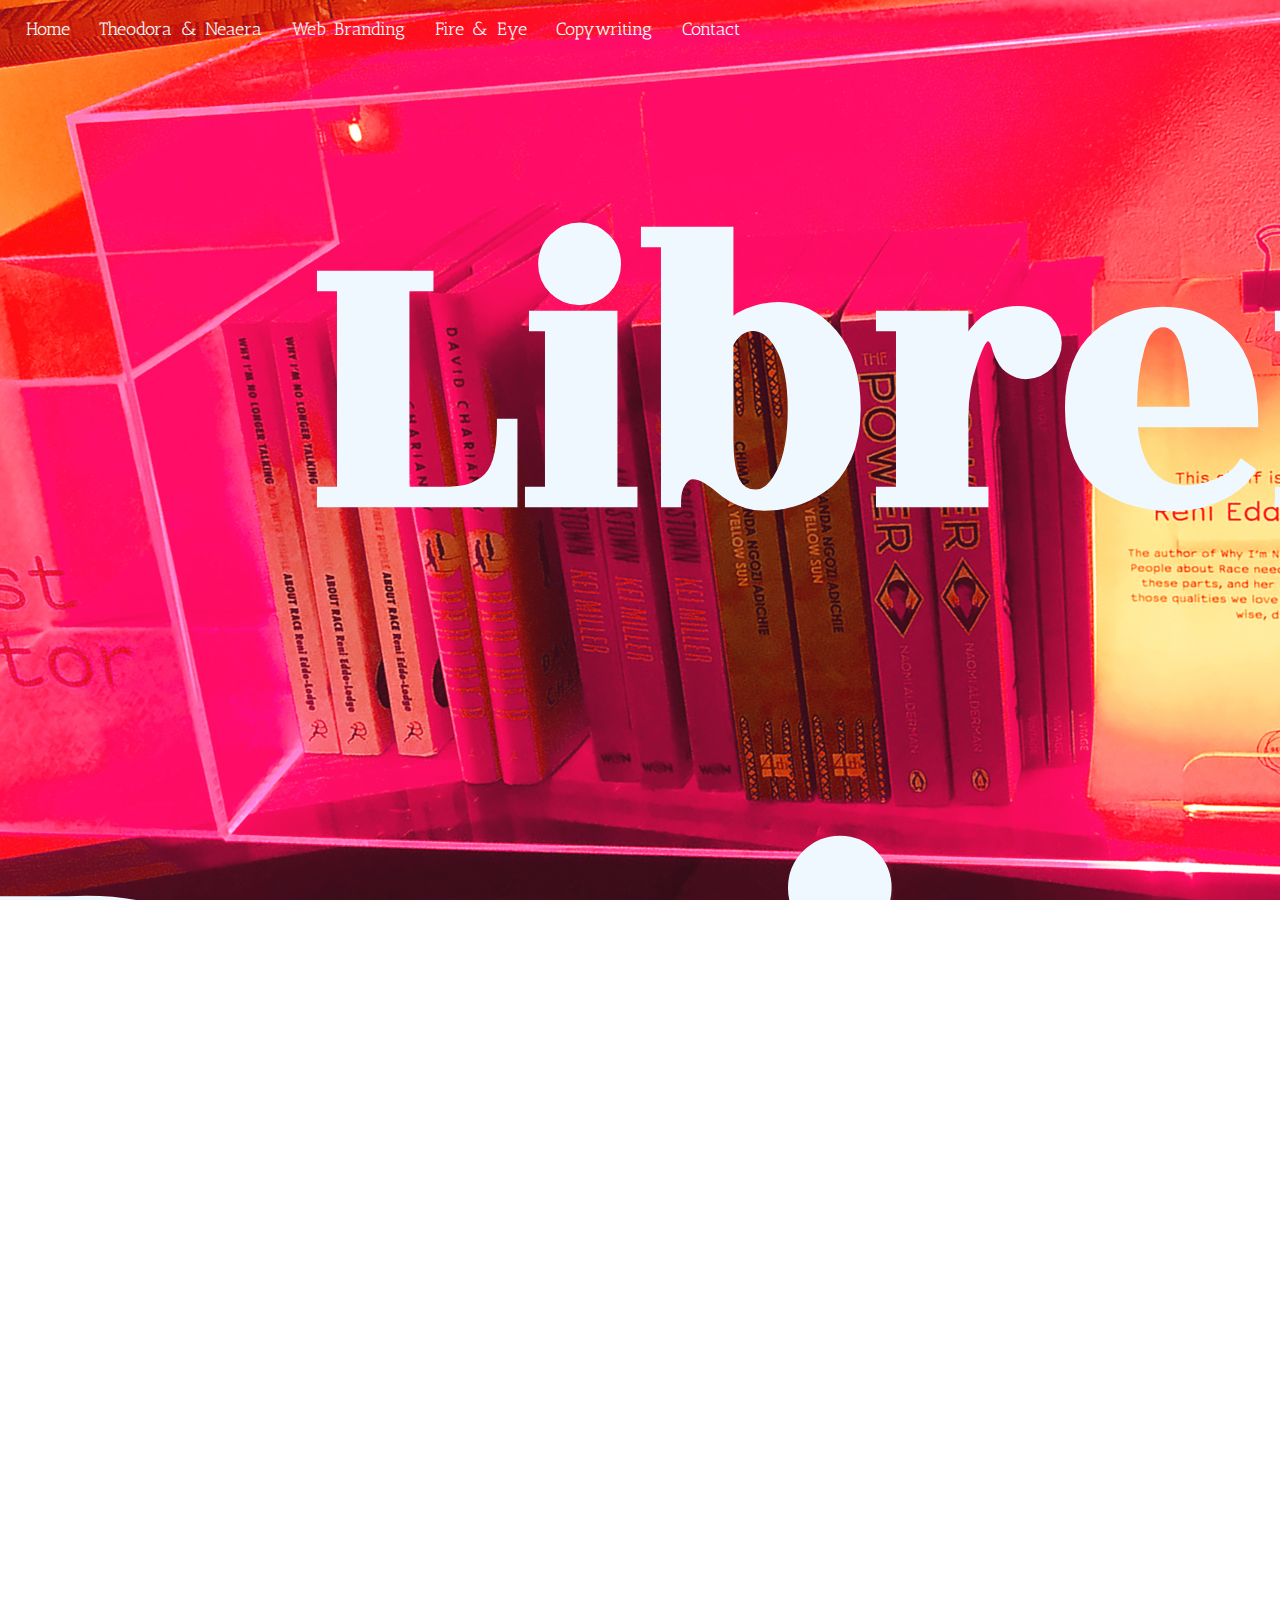
<file: portfolio/libreria/libreria.html>
<!DOCTYPE html>
<html lang="en">

<head>
    <meta charset="UTF-8">
    <meta name="viewport" content="width=device-width, initial-scale=1.0">
    <link rel="stylesheet" type="text/css" href="libreria.css"
        media="screen">
    <meta name="theme-color" content=#f65050>
    <link href="https://fonts.googleapis.com/css2?family=Sansita+Swashed:wght@900&display=swap" rel="stylesheet">
    <link href="https://fonts.googleapis.com/css2?family=Oswald:wght@600&display=swap" rel="stylesheet">
    <link href="https://fonts.googleapis.com/css2?family=Antic+Slab&display=swap" rel="stylesheet">
    <link href="https://fonts.googleapis.com/css2?family=Inter:wght@700&display=swap" rel="stylesheet">
    <link href="https://fonts.googleapis.com/css2?family=Rozha+One&display=swap" rel="stylesheet">
    <link href="https://fonts.googleapis.com/css2?family=Roboto:wght@900&display=swap" rel="stylesheet">
    <link href="https://fonts.googleapis.com/css2?family=Cormorant+Garamond:wght@700&display=swap" rel="stylesheet">
    <title>Libreria</title>

</head>

<body>
    </div class="body">
  
</div>
    <div class="parallax">
        <div class="nav" id="nav">
            <a class="home"
                href="../../index.html"
                id="hom">Home</a>
            <a class="Theo"
               href="../portfoliopage2/theadora.html"
               id="theo">Theodora & Neaera</a>                                     
              <a class="active"
                href="../portfoliopage2/page2folio.html"
                id="act">Web Branding</a>
                 <a class="fire" href="../portfoliopage2/fireeye.html"
                 id="copy">Fire & Eye</a>
            <a class="curate"
                href="../portfoliopage2/essay.html"
                id="Cur">Copywriting</a>
            <a class="about" href="../contact/portfoliotext.html"
                id="Ab">Contact</a>
        <div class="heading">
            <header>
                <h1>Libreria<br>
</div class="heading2">
    <h2 id="subb">Project</h2>
</header>
    </div>
<div class="wrapper">
        <p1 id="bio"><span style="font-family: Antic Slab">
            In 2015 Paddy Butler helped set up Libreria Bookshop as part of startup incubator Second Home. He served
            as creative director of Libreria for five years building the brand identity through a rich, diversity-led cultural 
            programme. Designed by internationally renowned Spanish architects SelgasCano, the space was created
            to reimagine what a booskshop could be. With broad themes such as Brain & Being, Bad Feminist, Africana,
            Time & Space, Libreria playfully disregards conventional bookshop layout to enhance more serendipitous 
            discovery.</span></p1></br>
         
        <p2  id="bio2"><span style="font-family: Antic Slab">
            The cultural programme welcomed a variety of guest speakers to Libreria including Marcus du Sautoy, Dr
            Sophie Scott, Gary Younge, Michael Chabon, Reni Eddo-Lodge and Franklin Foer. While The Libreria Podcast 
            further relfected this approach welcoming novelists Bret Easton Ellis, Ottessa Moshfegh and Bernardine
            Evaristo (having launched Girl, Woman, Other at Libreria, Bernardine subsequently went on to win the 2018
            Booker Prize), as well as esteemed scientist Carlo Rovelli, and conceptual artists such as Conrad Shawcross 
            and James Bridle.</span></p2></br>
            
        <p3 id="bio3"><span style="font-family: Antic Slab">
            Libreria enjoyed huge success as a night venue hosting magazine and `zine (risograph collaboration) launches
            with djs, live music and screenings. Art installations in the space included 'Sweaty Nights' by Marie Jacotey (with riso 'zine collaboration) and a 7 hour Steve Reinke
            video installation for ArtNight London, 2016. A series of analogue electronic music workshops with
            celebrated producer, CY AN, magically expanded on this philosophy of cultural exploration and discovery. But Libreria's primary succss was rooted 
            in the fact that it provided a platform for a broad variety
            of artists from diverse backgrounds to express themselves – including emerging LGBTQ+ artists and
            spoken word British Carribean/ British African poets.</span><p3>
        </div>
    </div>
    </div>
    <div class="container1">
        <div class="image">
            <img src="img/PodcastEllis1.png" id="podcast" alt=ellis>
                                                       
       
                    </div>
    </div>
        <div class="container2">
        </div>
        <div class="container2+"></div>
        <div class="parallax4"></div>
        <div class="container3"></div>
    

    </div>

    </div>
  
    
  
      





</body>

</html>
</file>
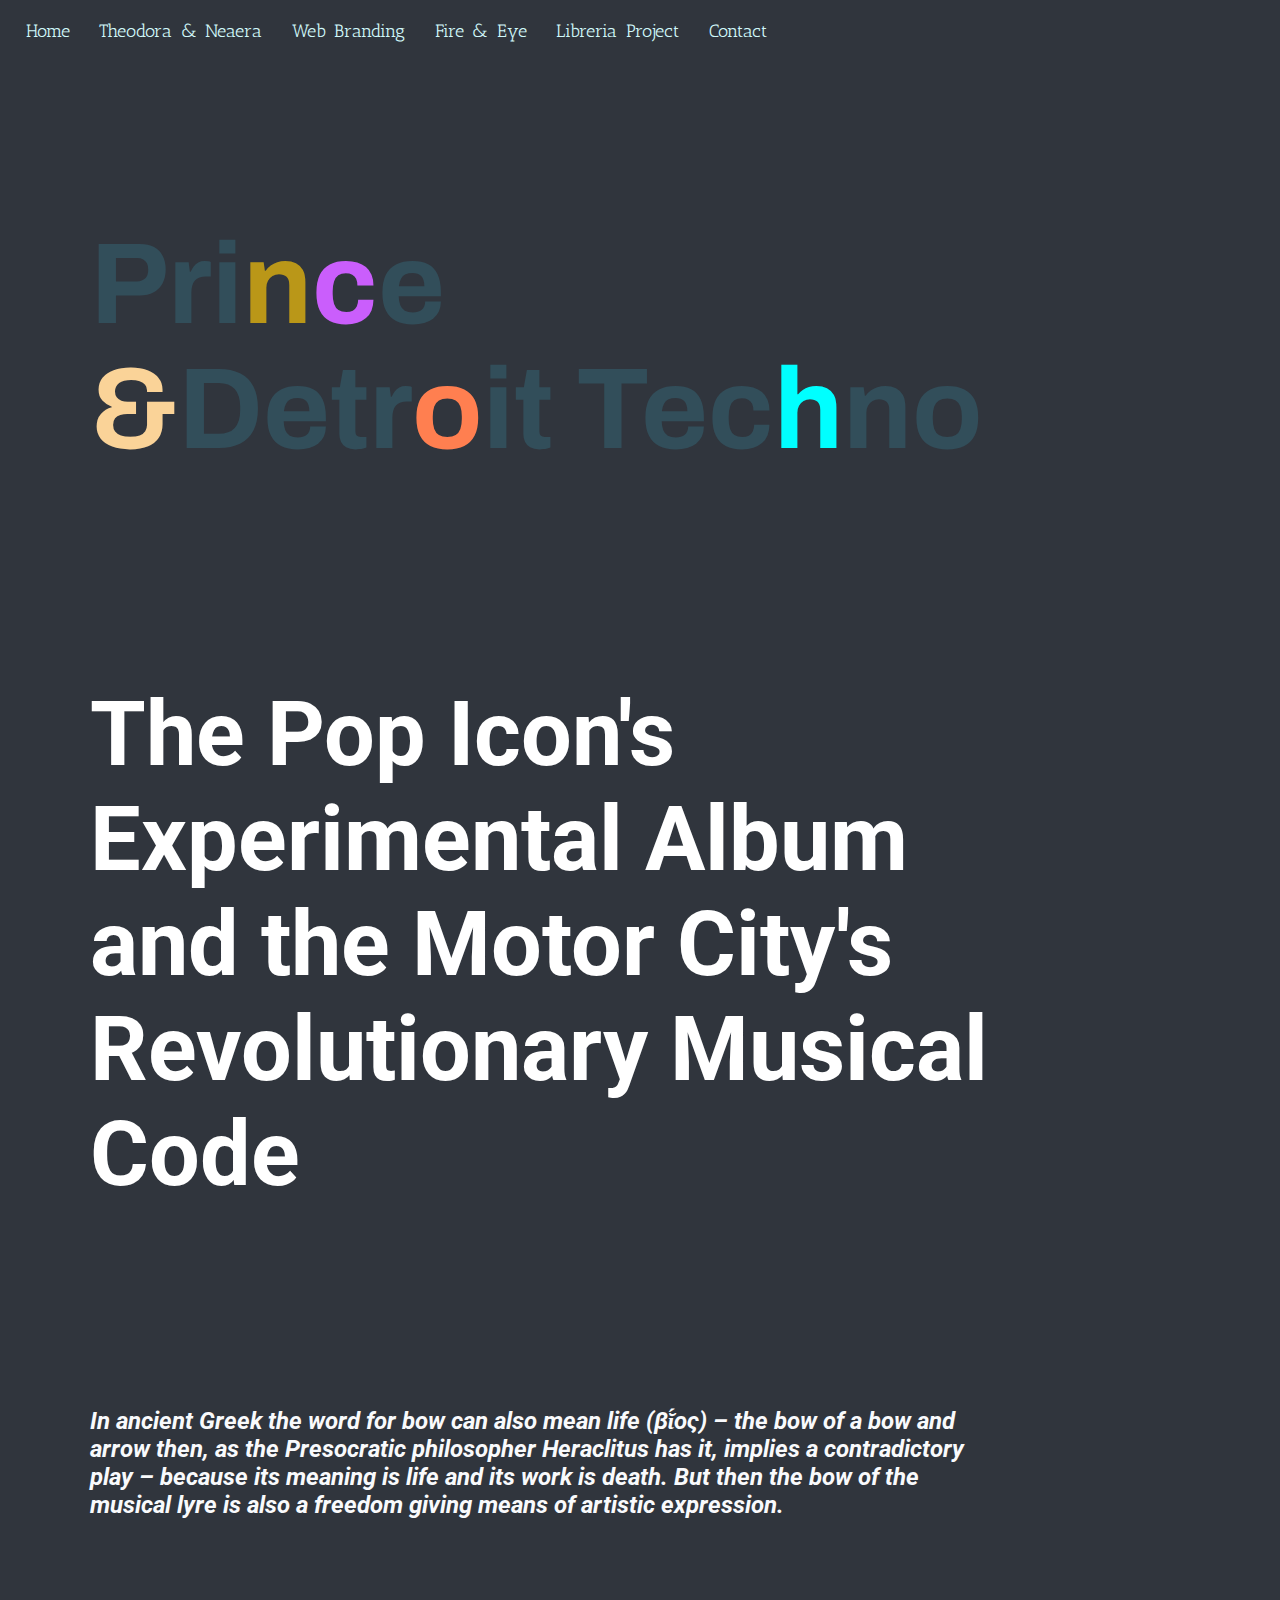
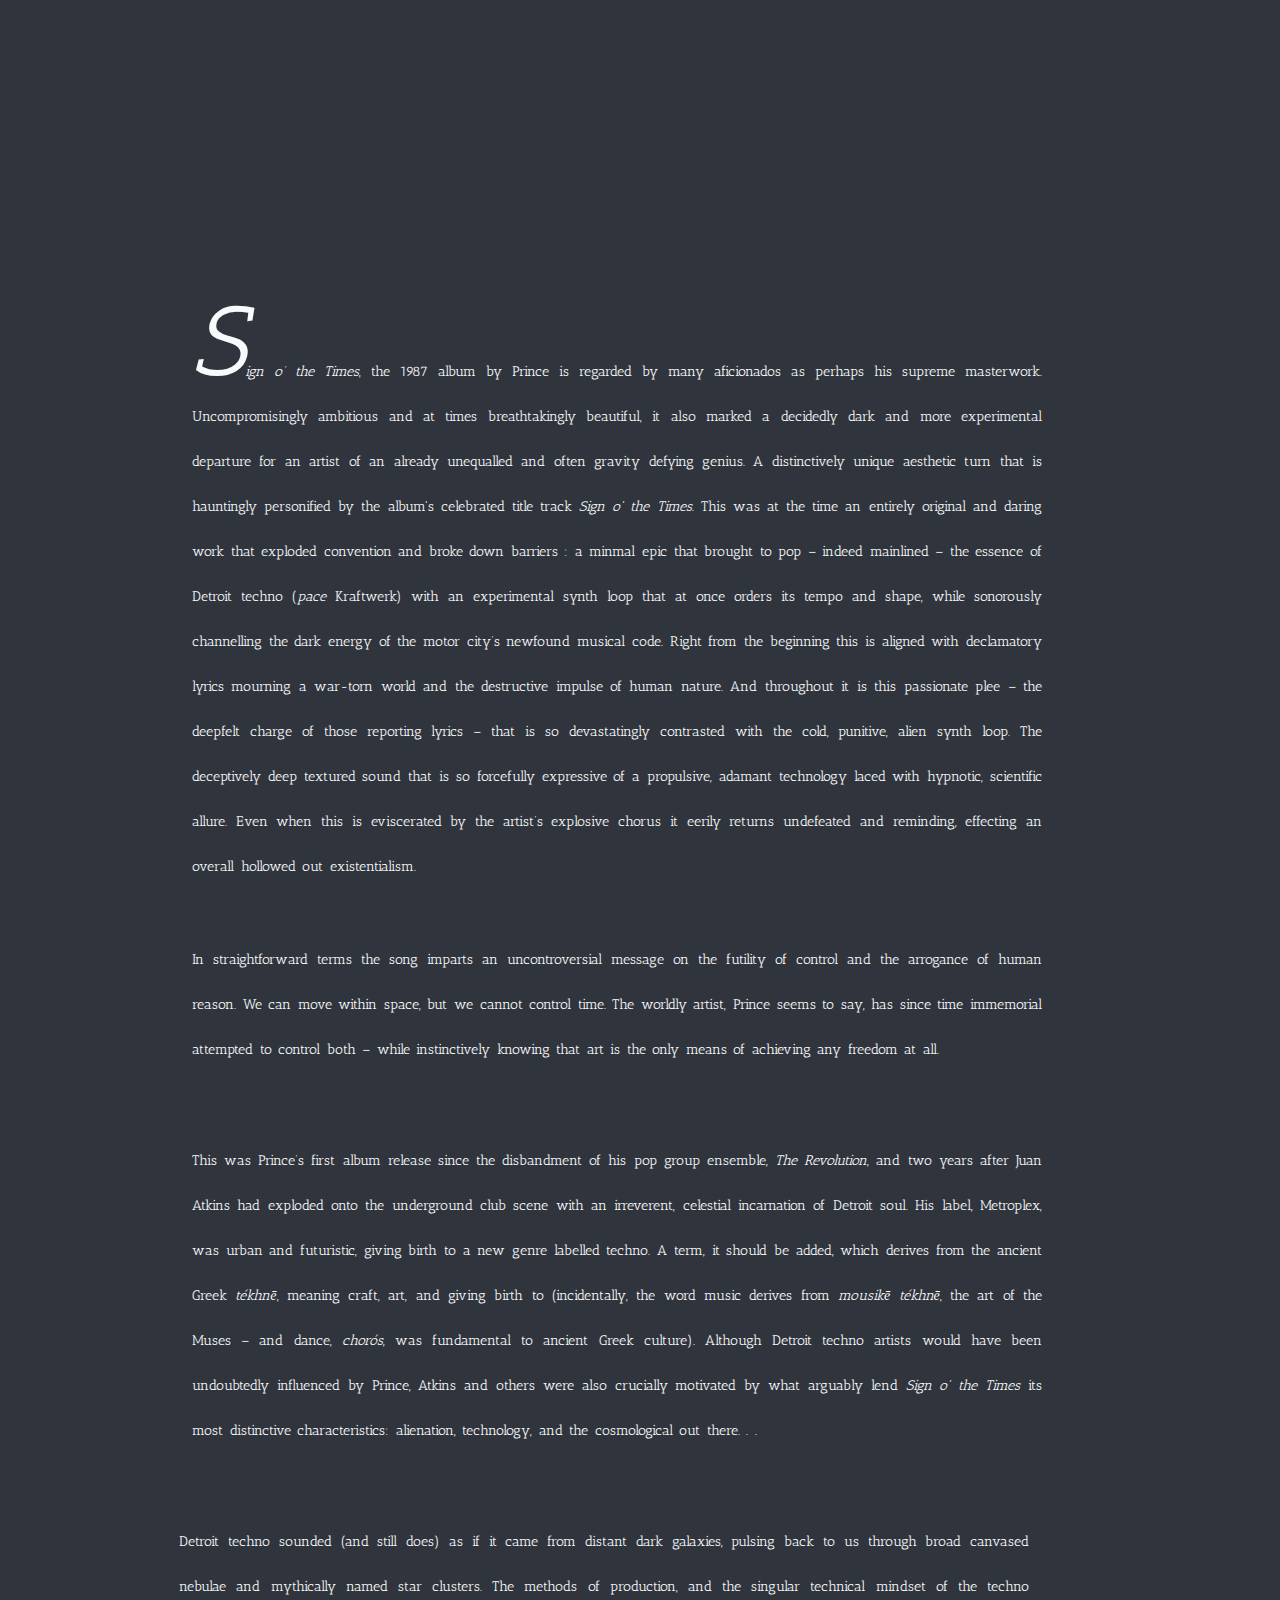
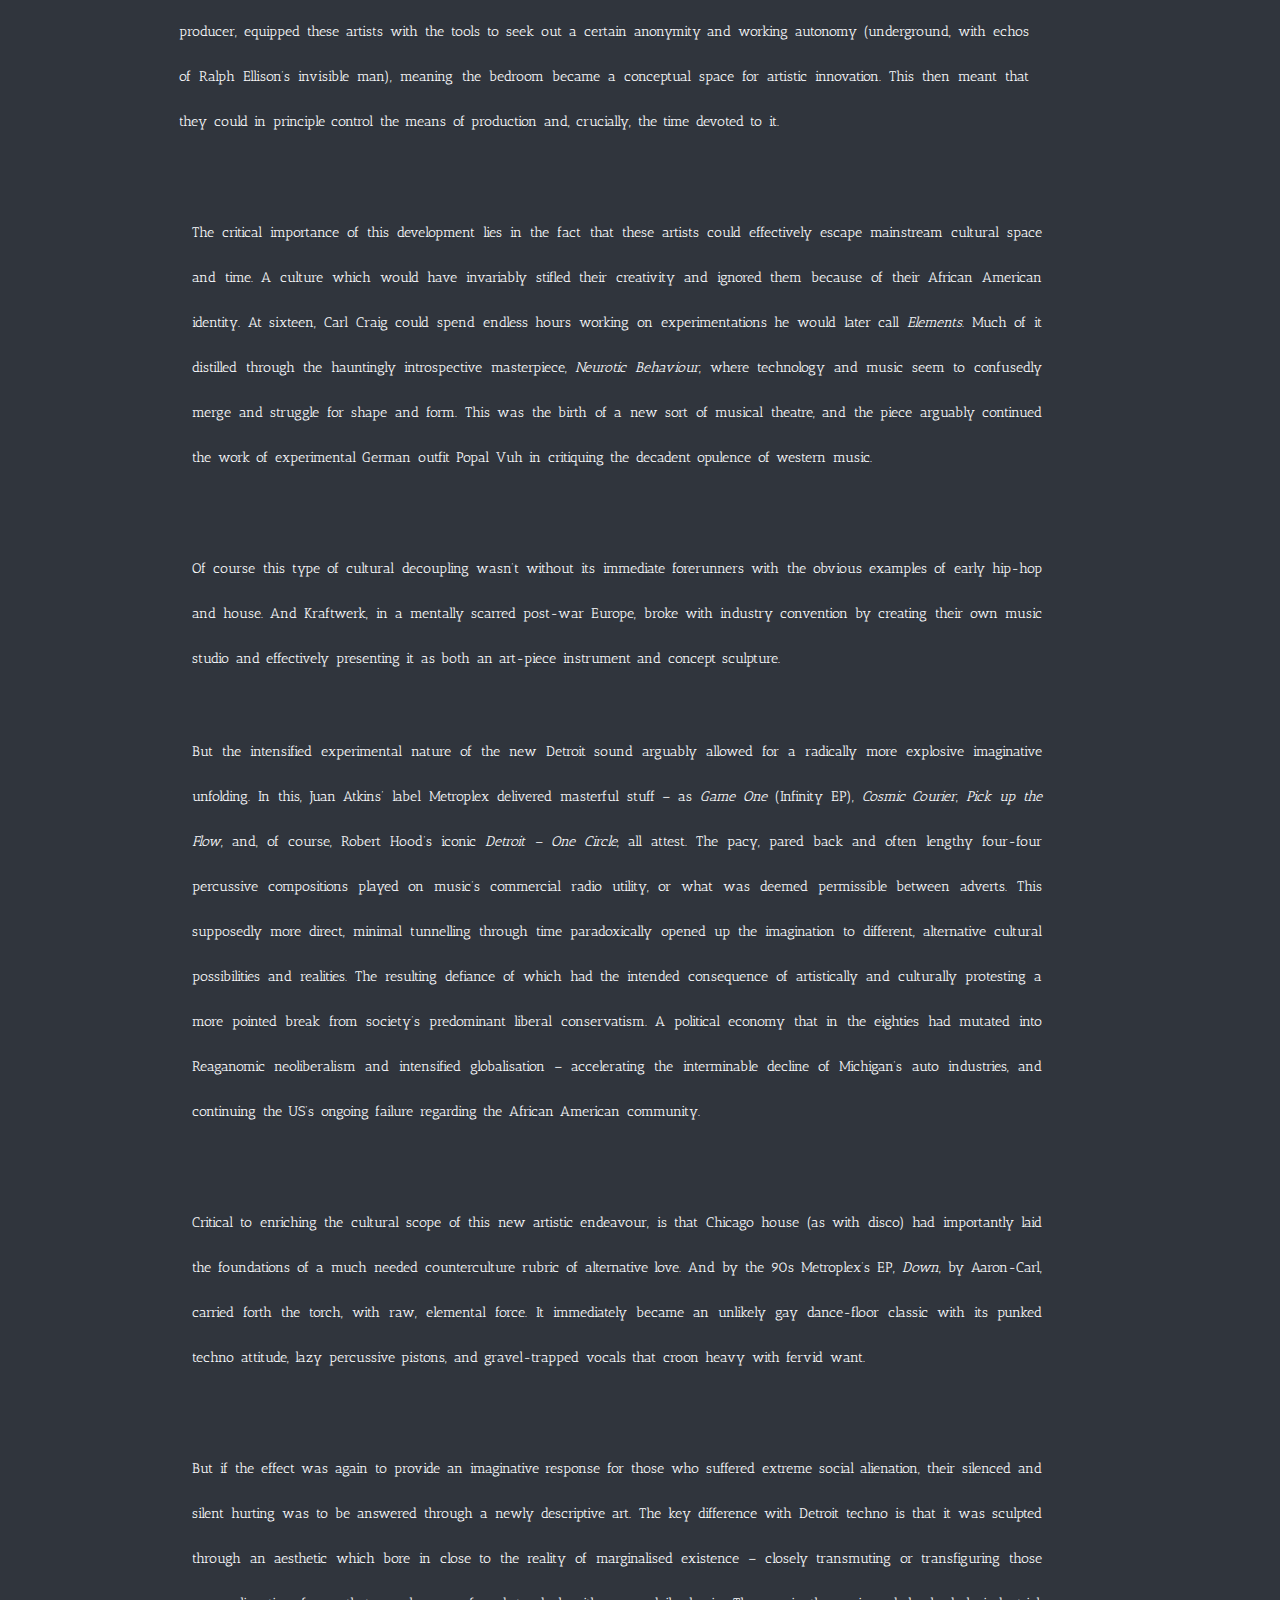
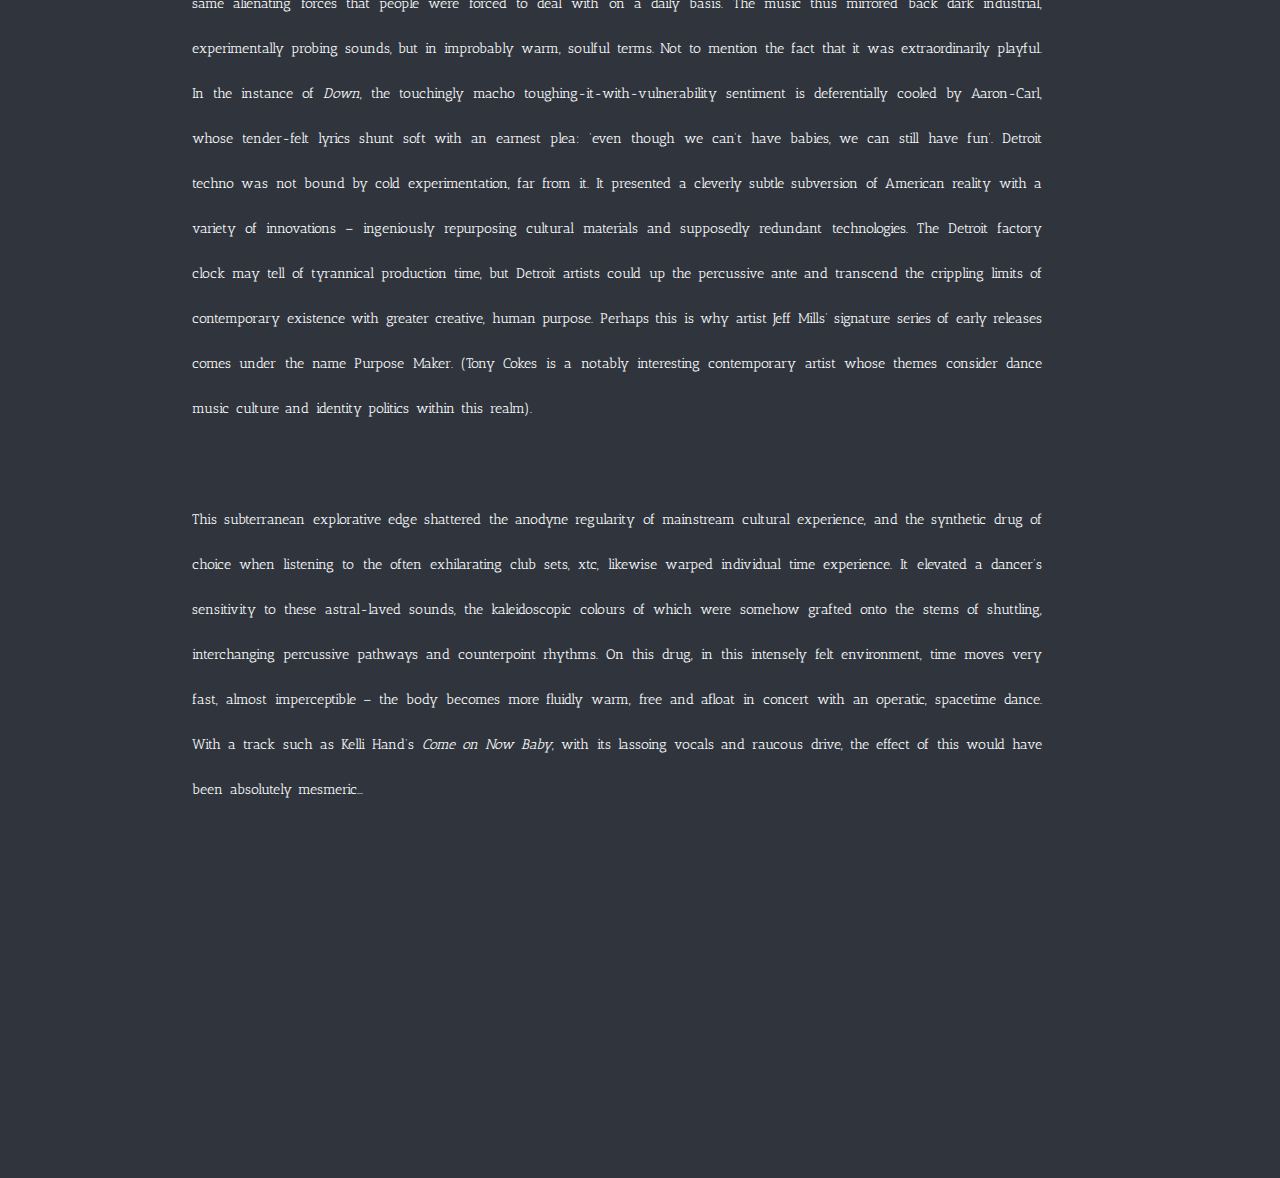
<file: portfolio/portfoliopage2/essay.html>
<!DOCTYPE html>
<html lang="en">

<head>
    <meta charset="UTF-8">
    <meta name="viewport" content="width=device-width, initial-scale=1.0">
    <title>Prince&DetroitTechno</title>
    <link rel="stylesheet" type="text/css" href="essay.css" media="screen">
    <meta name="theme-color" content=#d286f6>
    <link href="https://fonts.googleapis.com/css2?family=Cormorant+Garamond:wght@700&display=swap" rel="stylesheet">
    <link href="https://fonts.googleapis.com/css2?family=Roboto:wght@900&display=swap" rel="stylesheet">
    <link href="https://fonts.googleapis.com/css2?family=Roboto:wght@700&display=swap" rel="stylesheet">
    <link href="https://fonts.googleapis.com/css2?family=Archivo:wght@900&display=swap" rel="stylesheet">
    <link href="https://fonts.googleapis.com/css2?family=Antic+Slab&display=swap" rel="stylesheet">
    <link href="https://fonts.googleapis.com/css2?family=Sansita+Swashed:wght@900&display=swap" rel="stylesheet">
    <link href="https://fonts.googleapis.com/css2?family=Monsieur+La+Doulaise&display=swap" rel="stylesheet">
    
</head>
<body>
    <div class="nav" id="nav">
    <a class="home"
        href="../../index.html"
        id="hom">Home</a>
        <a class="Theo"
               href="theadora.html"
               id="theo">Theodora & Neaera</a>
      
<a class="active"
        href="page2folio.html"
        id="act">Web Branding</a>
         <a class="fire" href="fireeye.html"
         id="copy">Fire & Eye</a>
    <a class="curate"
        href="../libreria/libreria.html"
        id="Cur">Libreria Project</a>
    <a class="about" href="../contact/portfoliotext.html"
        id="Ab">Contact</a>

        <h1 id="thing-to-stick">Pri<span style="color:rgb(186, 151, 24)">n</span><span style="color:rgb(202, 94, 252)">c</span>e<br><span style="color:rgb(250, 211, 152)">&</span>Detr<span style="color:coral">o</span>it <span style="font-family="Monsieur La Doulaise>Tec<span style="color:aqua">h</span>no</span></h1>
  <div class="body">
        </div>
        <div class="header">
    <h3 id="sub1">The Pop Icon's Experimental Album and the Motor City's Revolutionary Musical Code</h3>
    </div>
    <div class="header">
        <h2 id="sub"><i>In ancient Greek the word for bow can also mean life (βῐ́ος) – the bow of a bow and arrow then, as the Presocratic philosopher Heraclitus has it, implies a 
            contradictory play – because its meaning is life and its work is death. But then the bow of the musical lyre is also a freedom 
            giving means of artistic expression.</i></h2>
  
</div>
    <div class="paragraph">

        <p1 id="paragraph1"><span style="font-family: Antic Slab">
        <i><span style="font-size: 100px">S</span>ign o’ the Times</i>, the 1987 album by Prince is regarded by many aficionados as perhaps his supreme masterwork. Uncompromisingly ambitious and at times breathtakingly beautiful, it also marked a 
        decidedly dark and more experimental departure for an artist of an already unequalled and often gravity defying genius. A distinctively unique aesthetic turn that is hauntingly personified by the album's celebrated title track <i>Sign o' the Times</i>. 
            This was at the time an entirely original and daring work that exploded convention and broke down barriers : a minmal epic that brought to pop – indeed mainlined – the essence of Detroit techno (<i>pace</i> Kraftwerk) 
        with an experimental synth loop that at once orders its tempo and shape, while sonorously channelling the dark energy of the
         motor city’s newfound musical code. Right from the beginning this is aligned with declamatory lyrics mourning a war-torn 
         world and the destructive impulse of human nature. And throughout it is this passionate plee – the deepfelt charge of those reporting lyrics – that is so devastatingly contrasted with the cold, punitive, alien synth loop. The deceptively deep textured sound that is so forcefully expressive of a propulsive, adamant technology laced with hypnotic, scientific allure.
        Even when this is eviscerated by the artist’s explosive chorus it eerily returns undefeated and reminding, effecting an overall hollowed out
          existentialism.
        </span></p1><br></br>

        <p2 id="prince2"><span style="font-family: Antic Slab">
            In straightforward terms the song imparts an uncontroversial message on the futility of control and the arrogance of human reason. 
            We can move within space, but we cannot control time. The worldly artist, Prince seems to say, has since time immemorial 
            attempted to control both – while instinctively knowing that art is the only means of achieving any freedom at all.
        </span></p2><br></br>
            <p3 id="prince3"><span style="font-family: Antic Slab">
                This was Prince’s first album release since the disbandment of his pop group ensemble, <i>The Revolution</i>, and two years after 
                Juan Atkins had exploded onto the underground club scene with an irreverent, celestial incarnation of Detroit soul. His label, 
                Metroplex, was urban and futuristic, giving birth to a new genre labelled techno. A term, it should be added, which derives 
                from the ancient Greek <i>tékhnē</i>, meaning craft, art, and giving birth to (incidentally, the word music derives from <i>mousikē</i> 
                <i>tékhnē</i>, the art of the Muses – and dance, <i>chorós</i>, was fundamental to ancient Greek culture). Although Detroit techno artists would have been 
                undoubtedly influenced by Prince, Atkins and others were also crucially motivated by what arguably lend <i>Sign o' the 
                Times</i> its most distinctive characteristics: alienation, technology, and the cosmological out there. . .
            </span></p3><br></br>

            <p4 id="prince4"><span style="font-family: Antic Slab">
                Detroit techno sounded (and still does) as if it came from distant dark galaxies, pulsing back to us through broad canvased nebulae and 
                mythically named star clusters. The methods of production, and the singular technical mindset of the techno producer, 
                equipped these artists with the tools to seek out a certain anonymity and working autonomy (underground, with echos of 
                Ralph Ellison’s invisible man), meaning the bedroom became a conceptual space for artistic innovation. This then meant 
                that they could in principle control the means of production and, crucially, the time devoted to it. 
            </span></p4><br></br>
            <p5 id="prince5"><span style="font-family: Antic Slab">
                The critical importance of this development lies in the fact that these artists could effectively escape mainstream cultural 
                space and time. A culture which would have invariably stifled their creativity and ignored them because of their African 
                American identity. At sixteen, Carl Craig could spend endless hours working on experimentations he would later call 
                <i>Elements</i>. Much of it distilled through the hauntingly introspective masterpiece, <i>Neurotic Behaviour</i>, where technology 
                and music seem to confusedly merge and struggle for shape and form. This was the birth of a new sort of musical 
                theatre, and the piece arguably continued the work of experimental German outfit Popal Vuh in critiquing the decadent opulence of western music.
                
            
            </span></p5><br></br>
            <p6 id="prince6"><span style="font-family: Antic Slab">
                Of course this type of cultural decoupling wasn’t without its immediate forerunners with the obvious examples of early 
                hip-hop and house. And Kraftwerk, in a mentally scarred post-war Europe, broke with industry convention by creating 
                their own music studio and effectively presenting it as both an art-piece instrument and concept sculpture.
            </span></p6><br></p6>
            <p7 id="prince7"><span style="font-family: Antic Slab">
                But the intensified experimental nature of the new Detroit sound arguably allowed for a radically more explosive imaginative
                 unfolding. In this, Juan Atkins’ label Metroplex delivered masterful stuff – as <i>Game One</i> (Infinity EP), <i>Cosmic Courier</i>, <i>Pick
                  up the Flow</i>, and, of course, Robert Hood’s iconic <i>Detroit – One Circle</i>, all attest. The pacy, pared back and often lengthy 
                  four-four percussive compositions played on music’s commercial radio utility, or what was 
                  deemed permissible between adverts. This supposedly more direct, minimal tunnelling through time paradoxically
                   opened up the imagination to different, alternative cultural possibilities and realities. The resulting defiance of which had the
                    intended consequence of artistically and culturally protesting a more pointed break from society’s predominant liberal 
                    conservatism. A political economy that in the eighties had mutated into Reaganomic neoliberalism and intensified 
                    globalisation – accelerating the interminable decline of Michigan’s auto industries, and continuing the US’s ongoing 
                    failure regarding the African American community.
                </span></p7><br></br>
                <p8 id="prince8"><span style="font-family: Antic Slab">
                    Critical to enriching the cultural scope of this new artistic endeavour, is that Chicago house (as with disco) had importantly 
                    laid the foundations of a much needed counterculture rubric of alternative love. And by the 90s Metroplex’s EP, <i>Down</i>, by 
                    Aaron-Carl, carried forth the torch, with raw, elemental force. It immediately became an unlikely gay dance-floor classic with 
                    its punked techno attitude, lazy percussive pistons, and gravel-trapped vocals that croon heavy with fervid want.
                </span></p8><br></br>
                    <p9 id="prince9"><span style="font-family: Antic Slab">
                    But if the effect was again to provide an imaginative response for those who suffered extreme social alienation, their silenced 
                    and silent hurting was to be answered through a newly descriptive art. The key difference with Detroit techno is that it was 
                    sculpted through an aesthetic which bore in close to the reality of marginalised existence – closely transmuting or transfiguring
                     those same alienating forces that people were forced to deal with on a daily basis. The music thus mirrored back dark
                      industrial, experimentally probing sounds, but in improbably warm, soulful terms. Not to mention the fact that it was 
                      extraordinarily playful. In the instance of <i>Down</i>, the touchingly macho toughing-it-with-vulnerability sentiment is deferentially
                       cooled by Aaron-Carl, whose tender-felt lyrics shunt soft with an earnest plea: ‘even though we can’t have babies, we can 
                       still have fun’. Detroit techno was not bound by cold experimentation, far from it. It presented a cleverly subtle subversion of
                        American reality with a variety of innovations – ingeniously repurposing cultural materials and supposedly redundant 
                        technologies. The Detroit factory clock may tell of tyrannical production time, but Detroit artists could up the percussive ante and 
                        transcend the crippling limits of contemporary existence with greater creative, human purpose. Perhaps this is why artist 
                        Jeff Mills’ signature series of early releases comes under the name Purpose Maker. (Tony Cokes is a notably interesting 
                        contemporary artist whose themes consider dance music culture and identity politics within this realm).
                    </span></p9><br></br>
                    <p10 id="prince10"><span style="font-family: Antic Slab">
                        This subterranean explorative edge shattered the anodyne regularity of mainstream cultural experience, and the synthetic drug 
                        of choice when listening to the often exhilarating club sets, xtc, likewise warped individual time experience. It elevated a 
                        dancer’s sensitivity to these astral-laved sounds, the kaleidoscopic colours of which were somehow grafted onto the
                         stems of shuttling, interchanging percussive pathways and counterpoint rhythms. On this drug, in this intensely felt 
                         environment, time moves very fast, almost imperceptible – the body becomes more fluidly warm, free and afloat in 
                         concert with an operatic, spacetime dance. With a track such as Kelli Hand’s <i>Come on Now Baby</i>, with its lassoing 
                         vocals and raucous drive, the effect of this would have been absolutely mesmeric...
                        </span></p10><br></br>
                </div>
                <div class="container" id="box">
                    <container></container>
        </div>
      
</body>
</html>
</file>
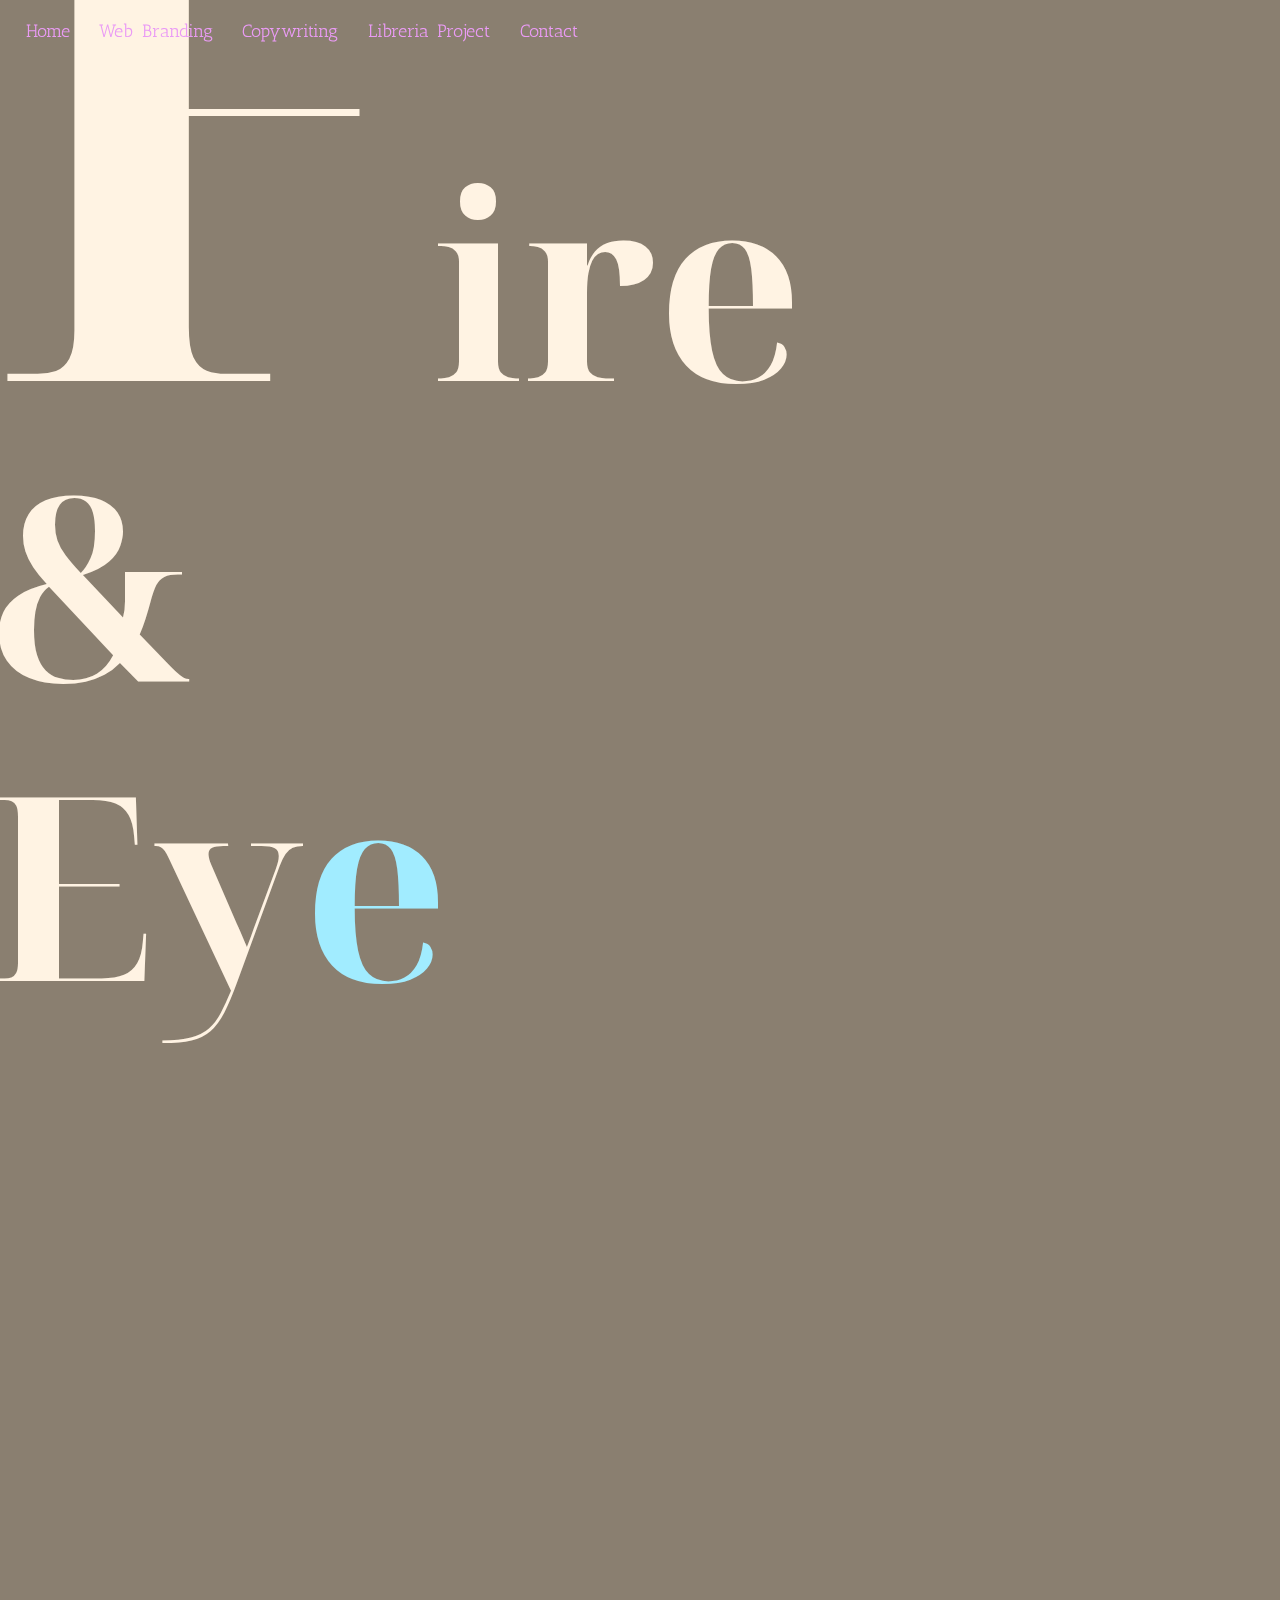
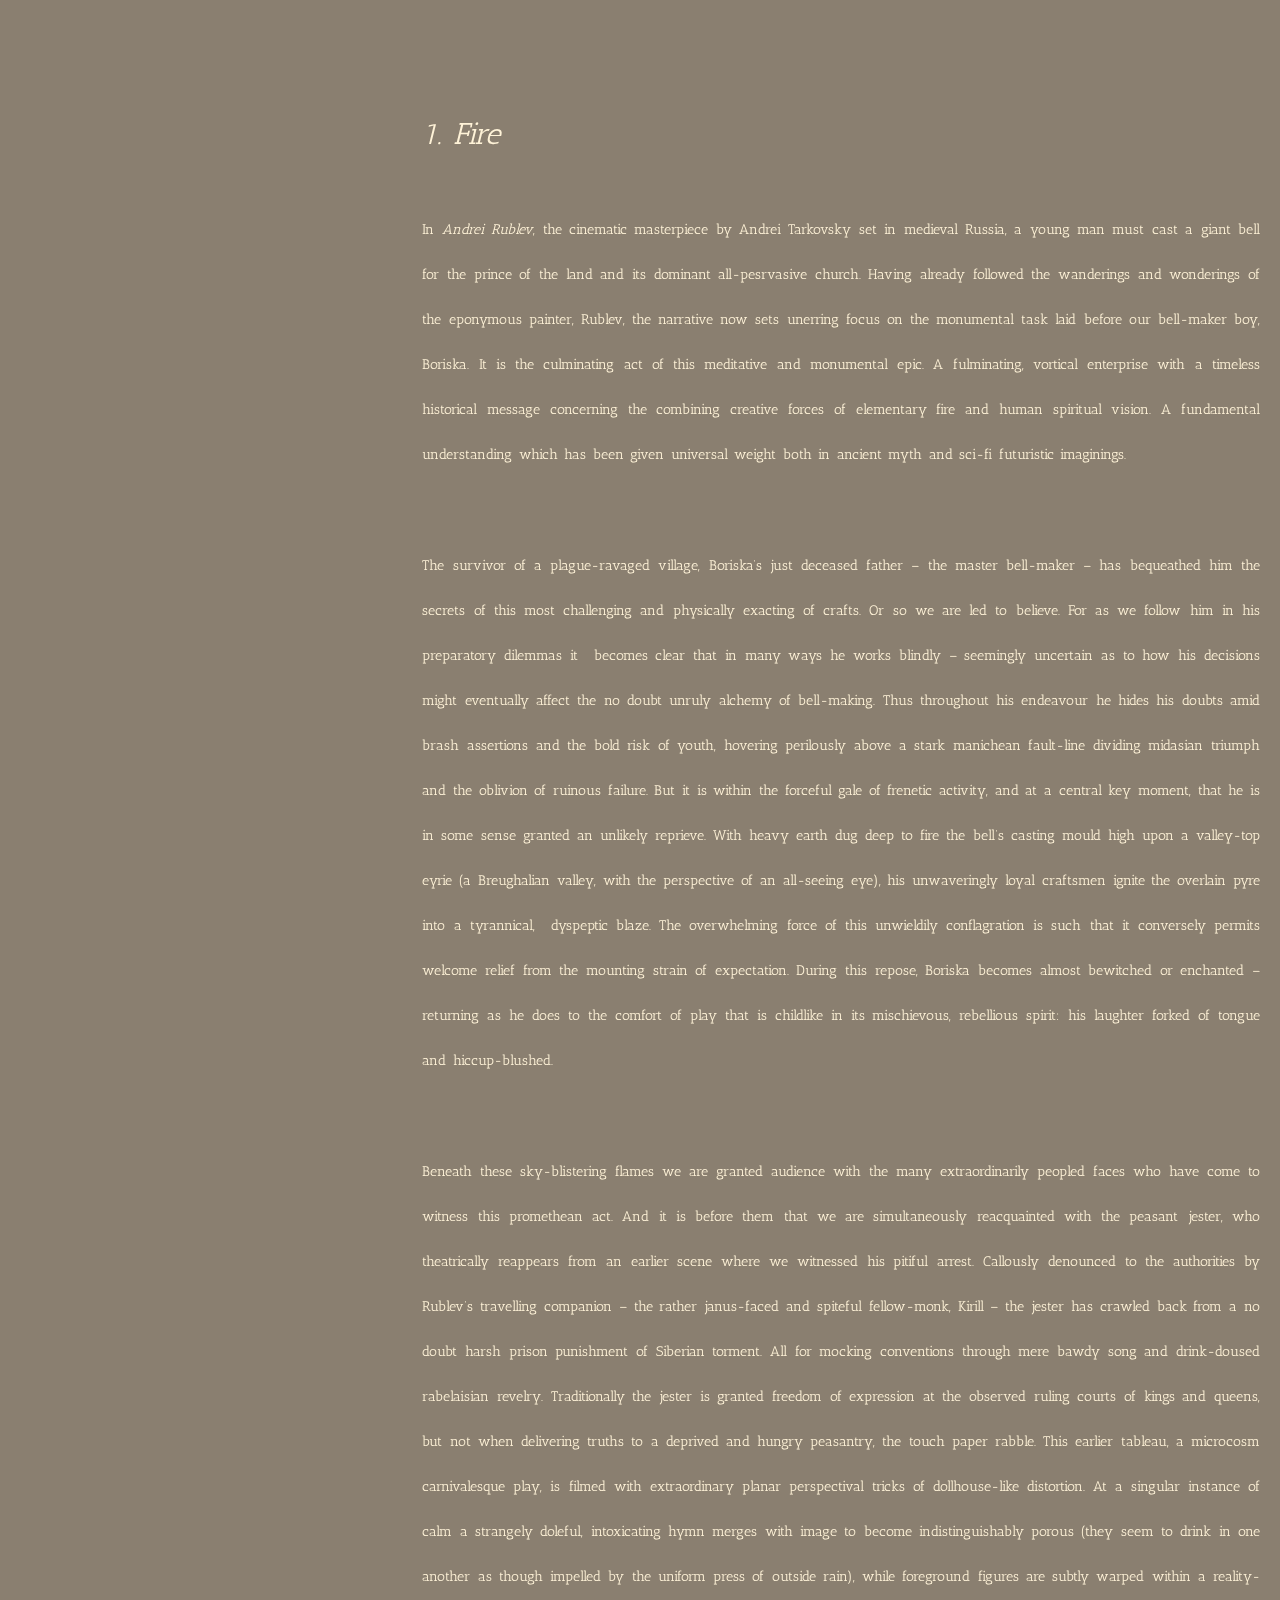
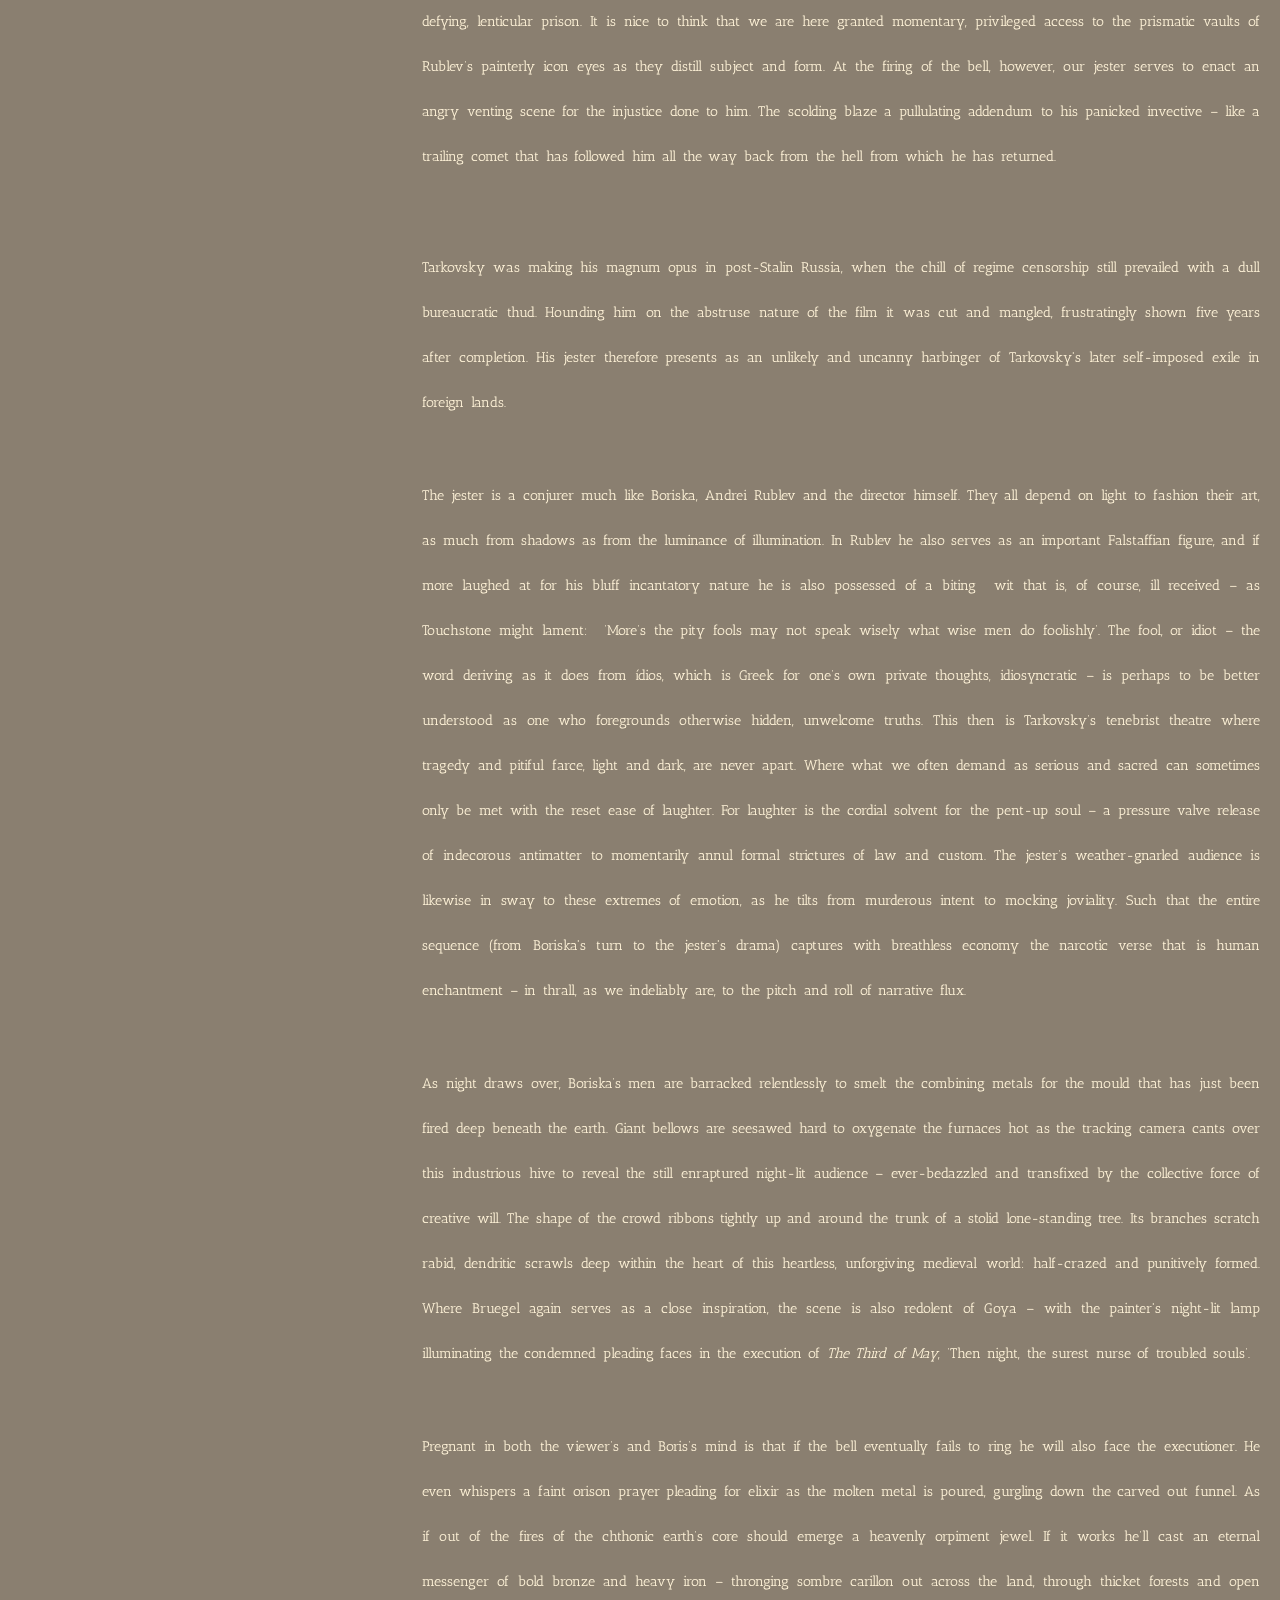
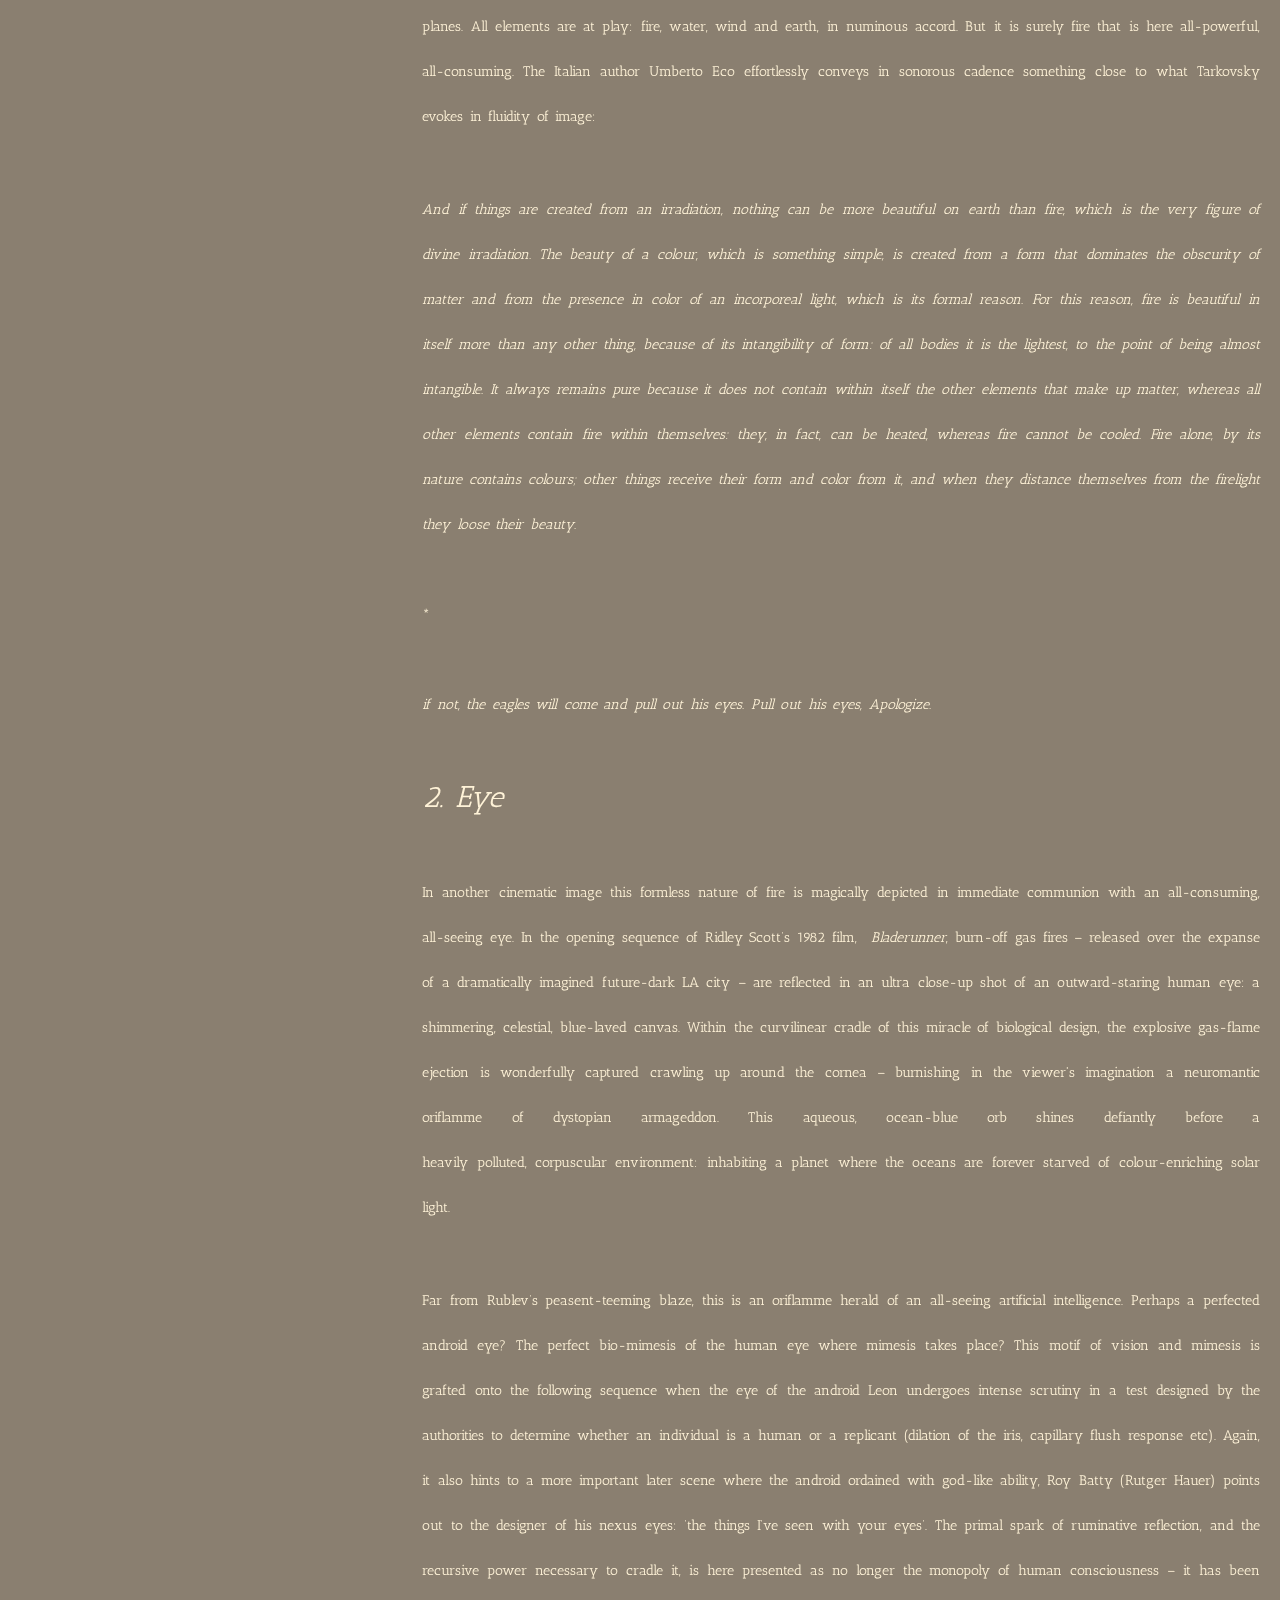
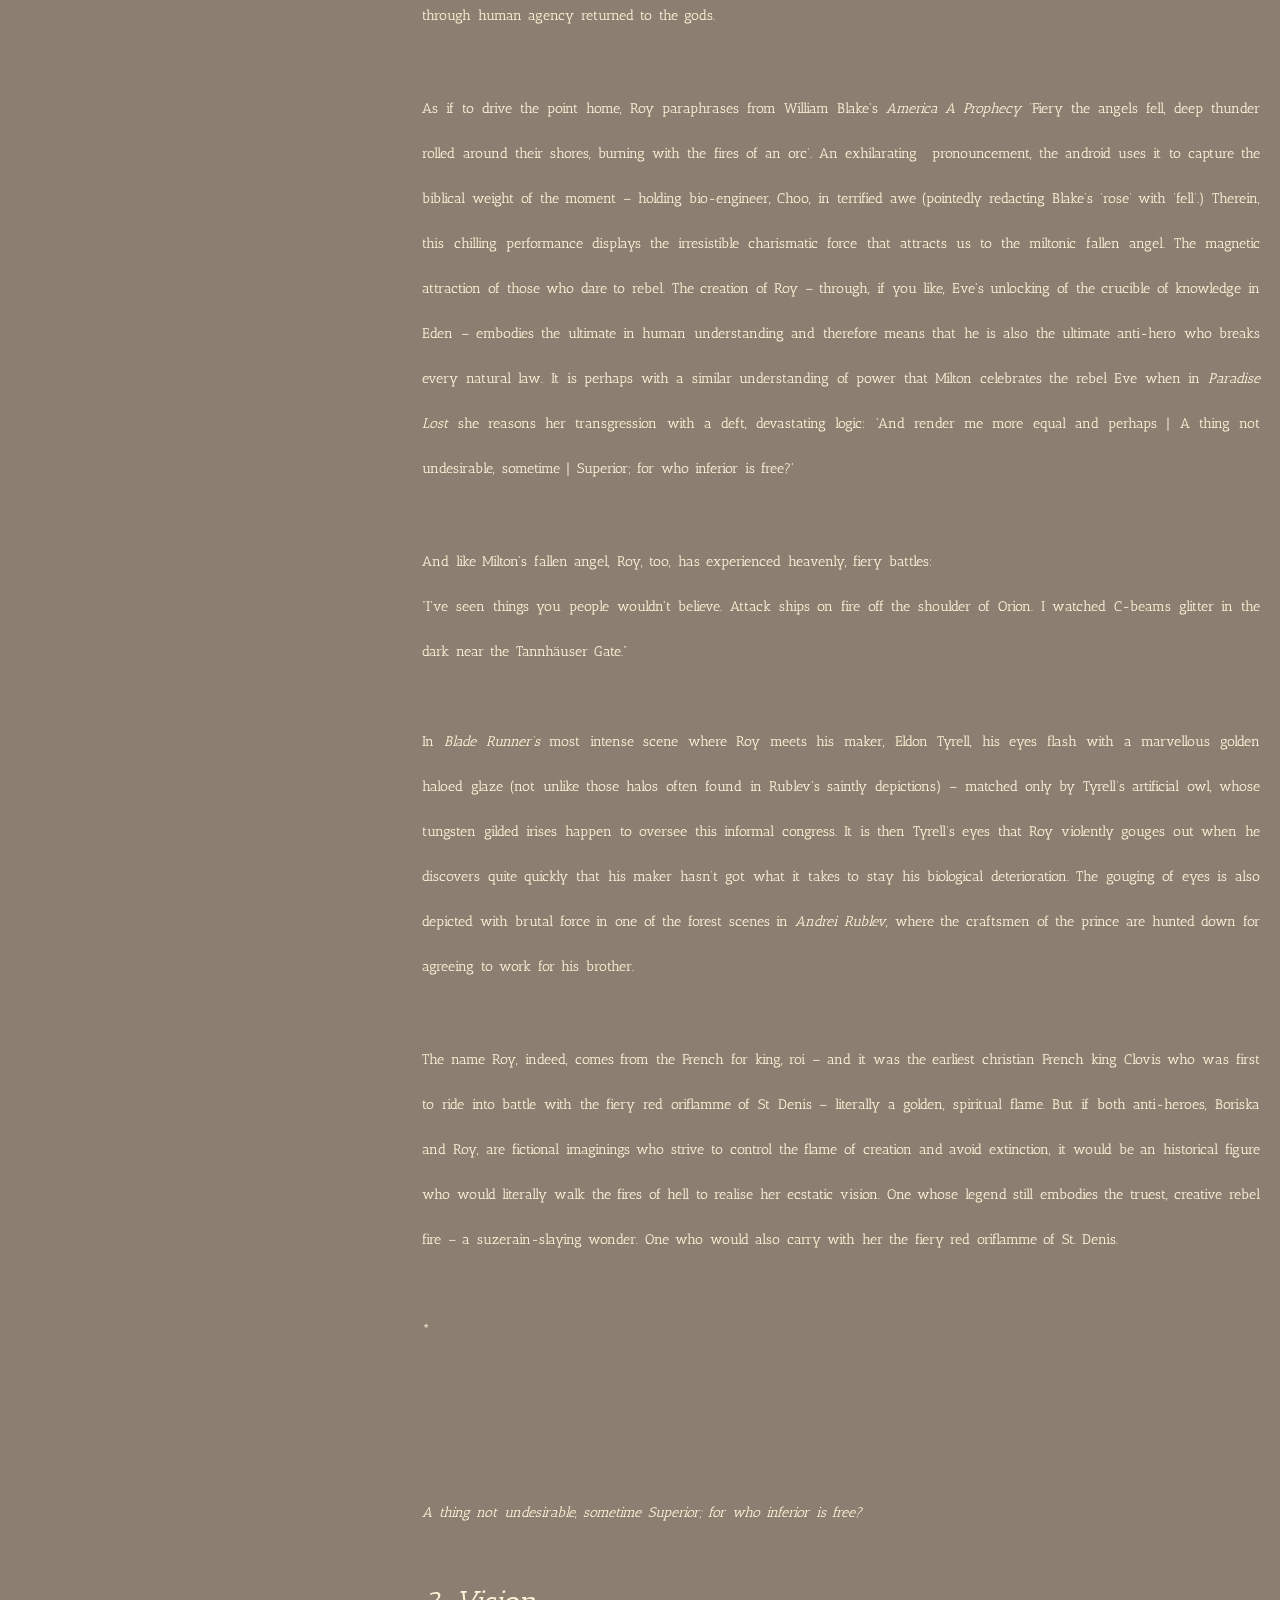
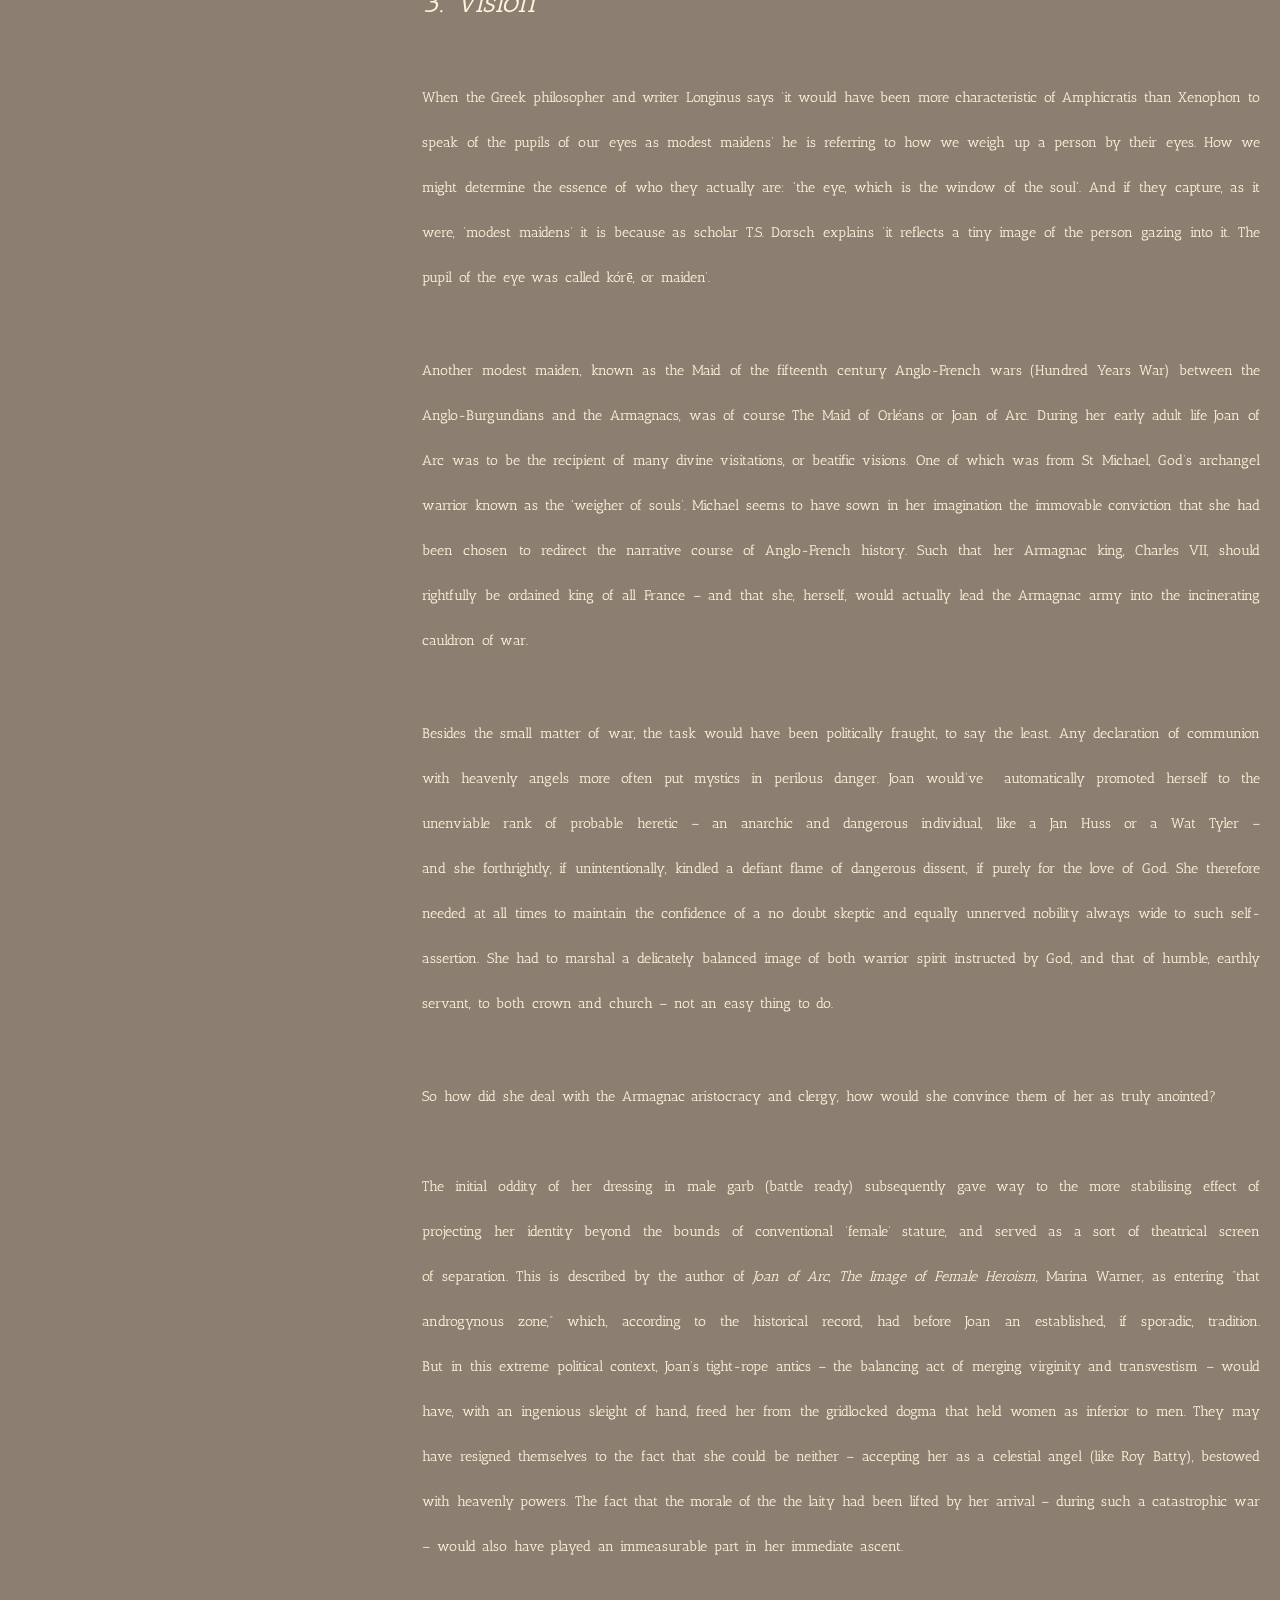
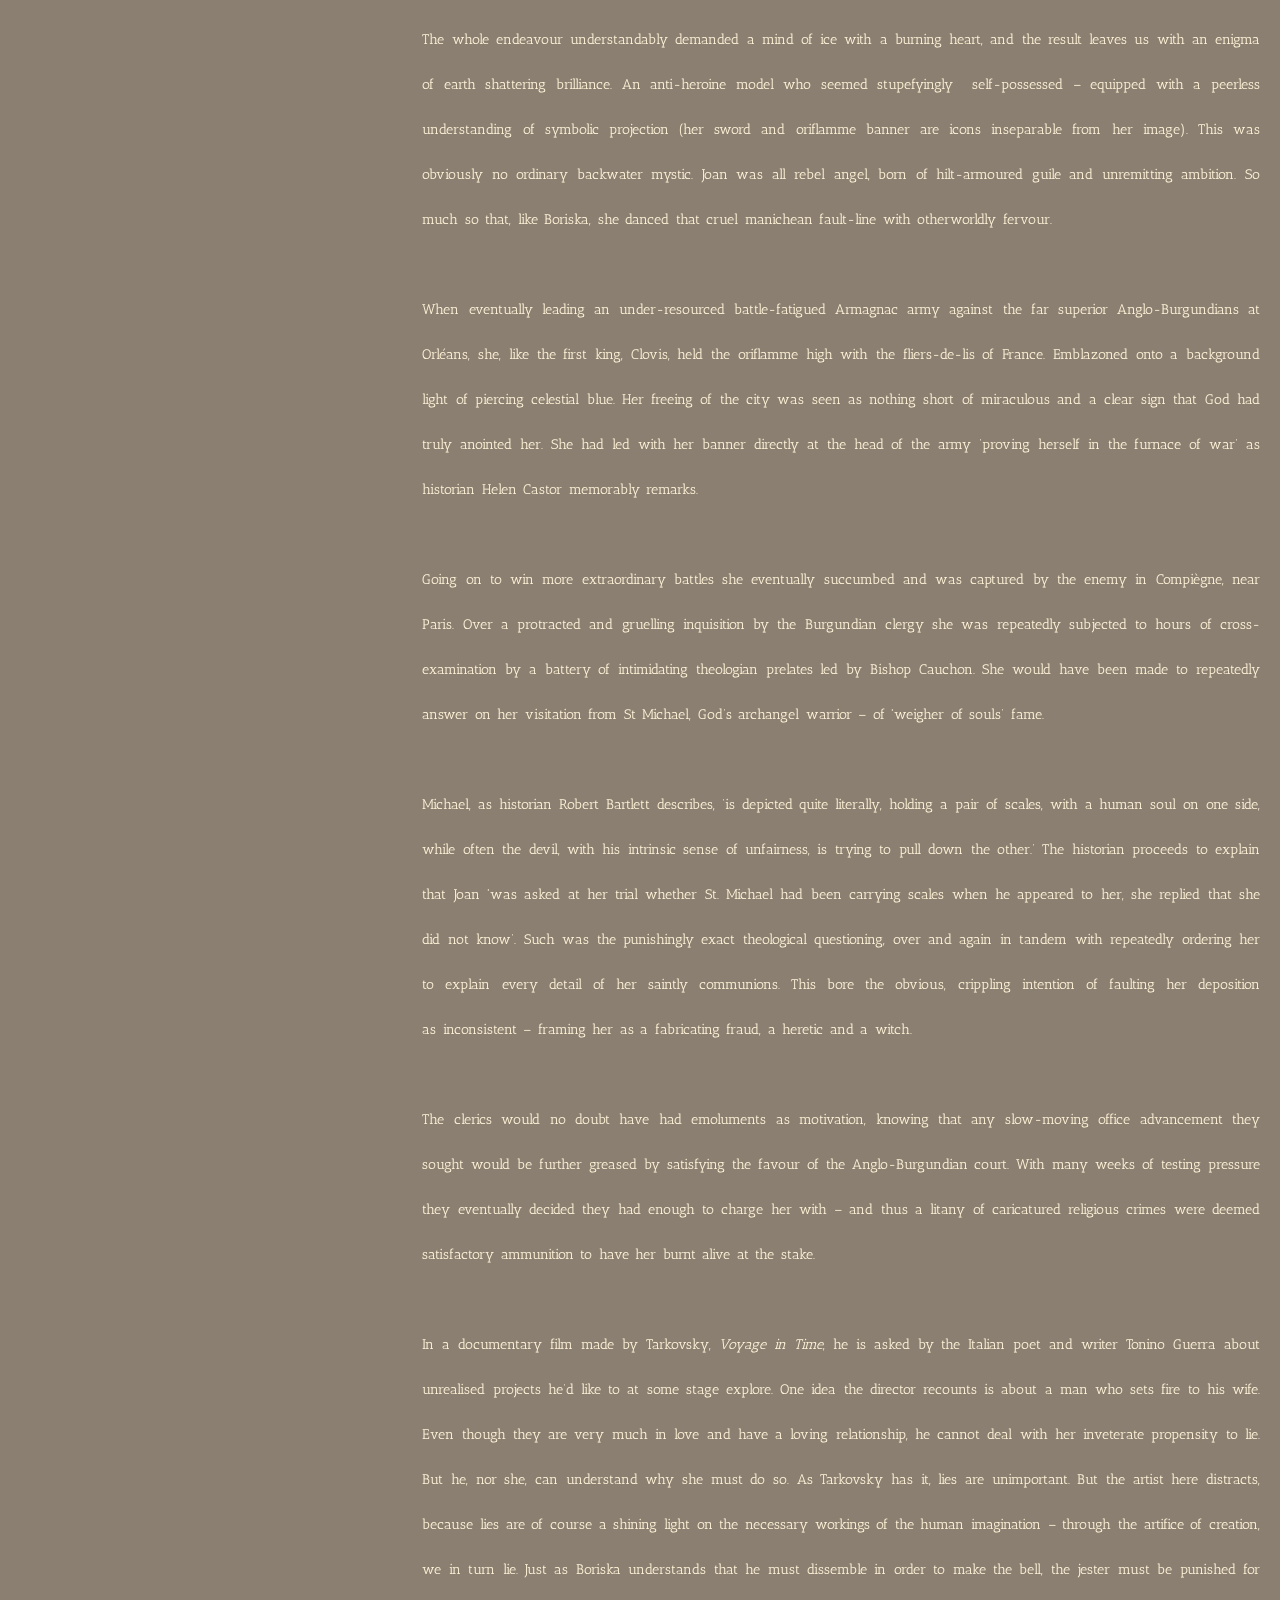
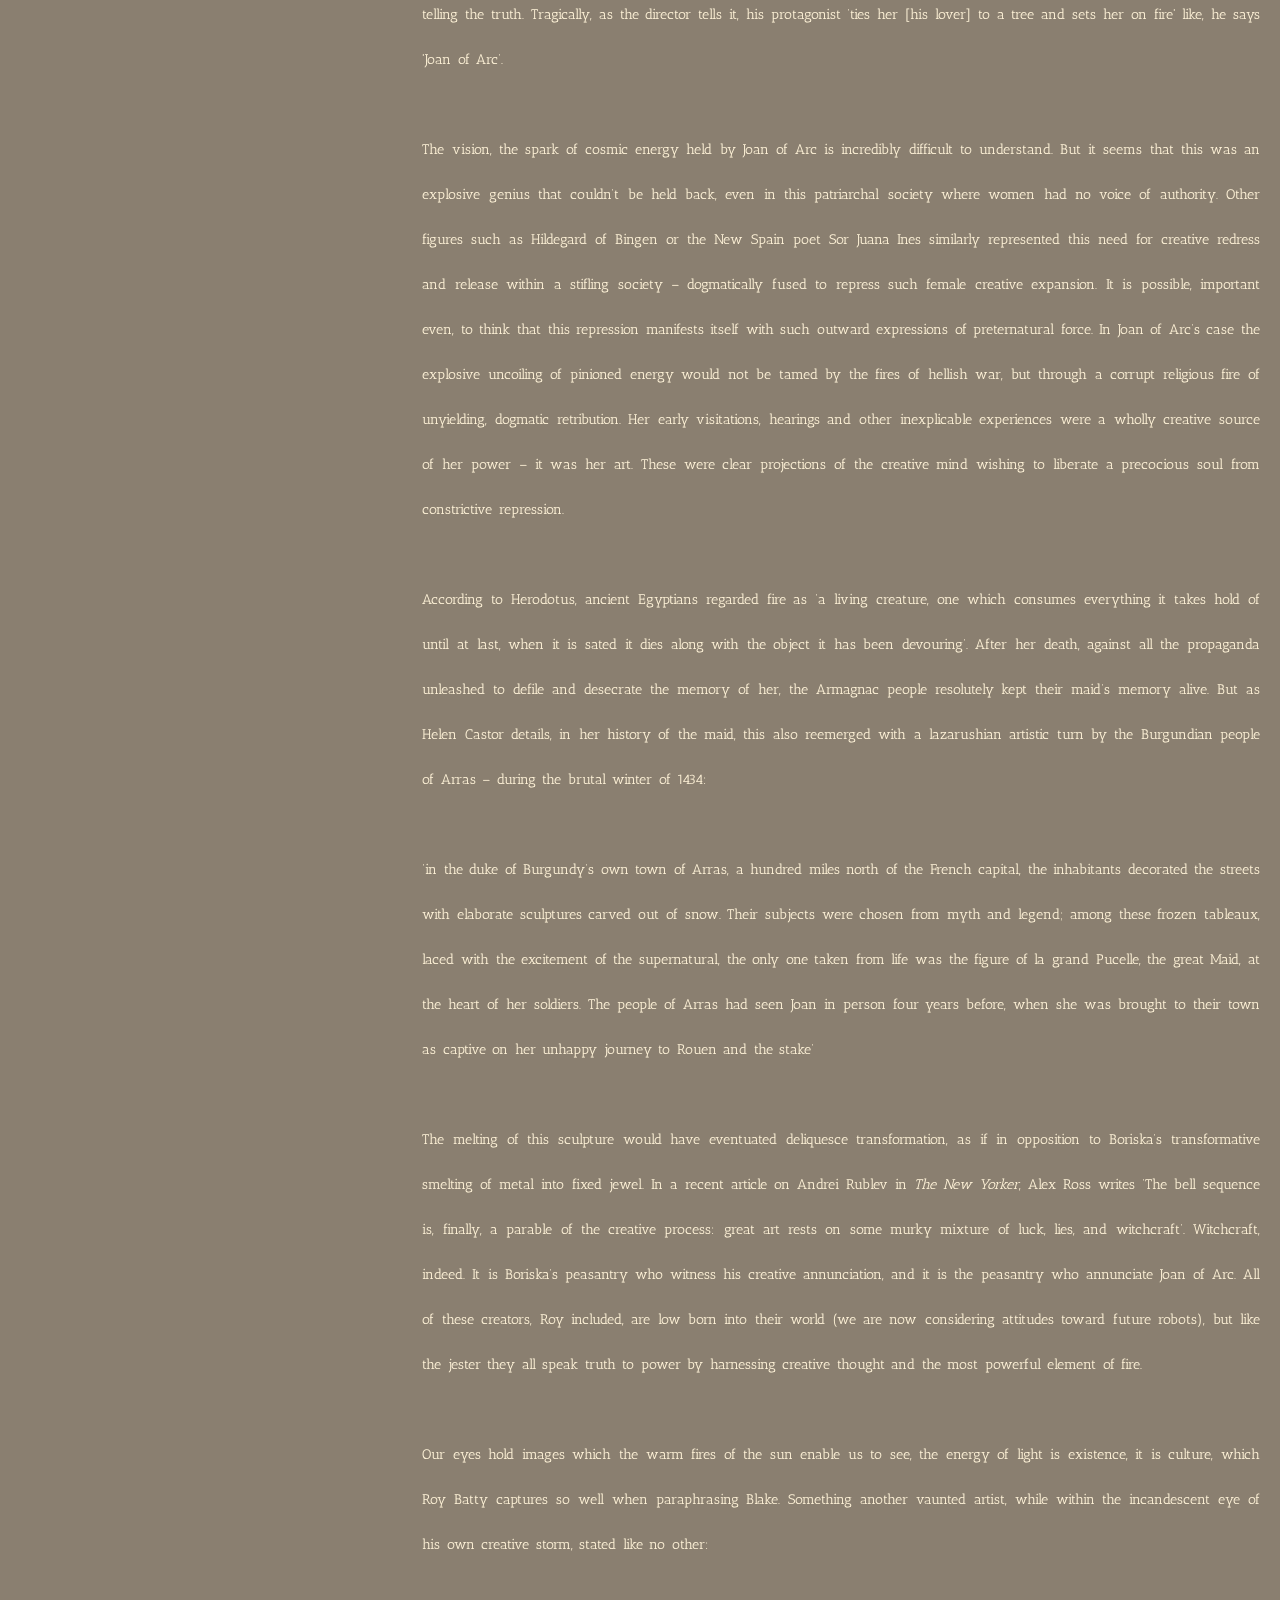
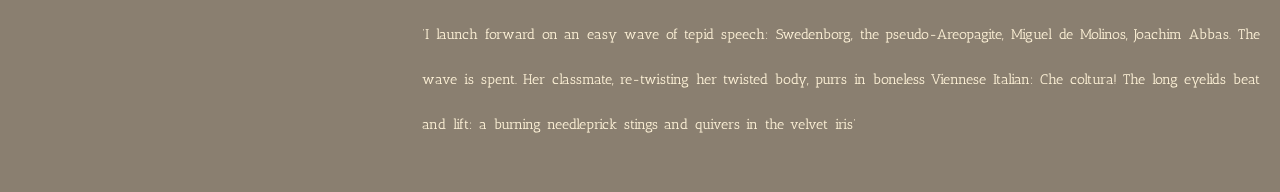
<file: portfolio/portfoliopage2/fireeye.html>
<!DOCTYPE html>
<html lang="en">

<head>
    <meta charset="UTF-8">
    <meta name="viewport" content="width=device-width, initial-scale=1.0">
    <title>SoulisS808</title>
    <link rel="stylesheet" type="text/css" href="fireeye.css" media="screen">
    <link href="https://fonts.googleapis.com/css2?family=Cormorant+Garamond:wght@300;500&family=Oswald:wght@600&family=Roboto+Slab:wght@900&display=swap" rel="stylesheet">
    <link href="https://fonts.googleapis.com/css2?family=Roboto:wght@900&display=swap" rel="stylesheet">
    <link href="https://fonts.googleapis.com/css2?family=Roboto:wght@700&display=swap" rel="stylesheet">
    <link href="https://fonts.googleapis.com/css2?family=Archivo:wght@900&display=swap" rel="stylesheet">
    <link href="https://fonts.googleapis.com/css2?family=Oswald:wght@700&display=swap" rel="stylesheet">
    <link href="https://fonts.googleapis.com/css2?family=Anton&display=swap" rel="stylesheet">
    <link href="https://fonts.googleapis.com/css2?family=Antic+Slab&display=swap" rel="stylesheet">
    <link href="https://fonts.googleapis.com/css2?family=Antic+Slab&display=swap" rel="stylesheet">
    <link href="https://fonts.googleapis.com/css2?family=DM+Serif+Display&display=swap" rel="stylesheet">
    <link href="https://fonts.googleapis.com/css2?family=Sansita+Swashed:wght@900&display=swap" rel="stylesheet">
    <link href="https://fonts.googleapis.com/css2?family=Noto+Serif+Display:wght@500&display=swap" rel="stylesheet">
    <link href="https://fonts.googleapis.com/css2?family=Monsieur+La+Doulaise&display=swap" rel="stylesheet">
    <link href="https://fonts.googleapis.com/css2?family=Rozha+One&display=swap" rel="stylesheet">
    <link href="https://fonts.googleapis.com/css2?family=Cormorant+Garamond:wght@600&family=Poppins:wght@600&display=swap" rel="stylesheet">
</head>
<body>
    
<div class="nav" id="nav">
    <a class="home"
        href="../../index.html"
        id="hom">Home</a>
      
    <a class="active" id="active"
        href="page2folio.html"
        id="act">Web Branding</a>
         <a class="fire" href="essay.html"
         id="copy">Copywriting</a>
    <a class="curate" 
        href="../libreria/libreria.html"
        id="Cur">Libreria Project</a>
    <a class="about" href="../contact/portfoliotext.html"
       id="Ab">Contact</a>
</div>
 
    <h1 id="title"><span style="font-size: 720px">F</span>ire</span> & Ey<span style="color: rgb(161, 236, 255)">e</span></h1>
    </div>
    <div class="header1">
        <div class="header3">
        <div class="body">
    </div>
    <div class="paragraph">

        <p1 id="paragraph1"><span style="font-family: Antic Slab"><span style="font-size: 30px" ><i>1. Fire</i></span><br></br>


            In <i>Andrei Rublev</i>, the cinematic masterpiece by Andrei Tarkovsky set in medieval Russia, a young man must cast a giant bell for 
            the prince of the land and its dominant all-pesrvasive church. Having already followed the wanderings and wonderings of the eponymous 
            painter, Rublev, the narrative now sets unerring focus on the monumental task laid before our bell-maker boy, Boriska. It is the culminating 
            act of this meditative and monumental epic. A fulminating, vortical enterprise with a timeless historical message concerning the combining 
            creative forces of elementary fire and human spiritual vision. A fundamental understanding which has been given universal weight both in ancient 
            myth and sci-fi futuristic imaginings. 
        </span></p1><br></br>

        <p2 id="prince2"><span style="font-family: Antic Slab">
            The survivor of a plague-ravaged village, Boriska’s just deceased father – the master bell-maker – has bequeathed him the secrets of this most 
            challenging and physically exacting of crafts. Or so we are led to believe. For as we follow him in his preparatory dilemmas it 
            becomes clear that in many ways he works blindly – seemingly uncertain as to how his decisions might eventually affect the no doubt unruly alchemy 
            of bell-making. Thus throughout his endeavour he hides his doubts amid brash assertions and the bold risk of youth, hovering perilously above a stark 
            manichean fault-line dividing midasian triumph and the oblivion of ruinous failure. But it is within the forceful gale of frenetic activity, and at a 
            central key moment, that he is in some sense granted an unlikely reprieve. With heavy earth dug deep to fire the bell’s casting mould high upon a 
            valley-top eyrie (a Breughalian valley, with the perspective of an all-seeing eye), his unwaveringly loyal craftsmen ignite the overlain pyre into a tyrannical, 
            dyspeptic blaze. The overwhelming force of this unwieldily conflagration is such that it conversely permits welcome relief from the mounting strain of 
            expectation. During this repose, Boriska becomes almost bewitched or enchanted – returning as he does to the comfort of play that is childlike in its mischievous, 
            rebellious spirit: his laughter forked of tongue and hiccup-blushed.
        </span></p2><br></br>
            <p3 id="prince3"><span style="font-family: Antic Slab">
                Beneath these sky-blistering flames we are granted audience with the many extraordinarily peopled faces who have come to witness this promethean act. 
                And it is before them that we are simultaneously reacquainted with the peasant jester, who theatrically reappears from an earlier scene where we witnessed 
                his pitiful arrest. Callously denounced to the authorities by Rublev’s travelling companion – the rather janus-faced and spiteful fellow-monk, Kirill – the jester 
                has crawled back from a no doubt harsh prison punishment of Siberian torment. All for mocking conventions through mere bawdy song and drink-doused
                 rabelaisian revelry. Traditionally the jester is granted freedom of expression at the observed ruling courts of kings and queens, but not when delivering truths 
                 to a deprived and hungry peasantry, the touch paper rabble. This earlier tableau, a microcosm carnivalesque play, is filmed with extraordinary planar perspectival 
                 tricks of dollhouse-like distortion. At a singular instance of calm a strangely doleful, intoxicating hymn merges with image to become indistinguishably porous (they seem
                  to drink in one another as though impelled by the uniform press of outside rain), while foreground figures are subtly warped within a reality-defying, lenticular prison. 
                  It is nice to think that we are here granted momentary, privileged access to the prismatic vaults of Rublev’s painterly icon eyes as they distill subject and form. At the 
                  firing of the bell, however, our jester serves to enact an angry venting scene for the injustice done to him. The scolding blaze a pullulating addendum to 
                  his panicked invective – like a trailing comet that has followed him all the way back from the hell from which he has returned.
            </span></p3><br></br>

            <p4 id="prince4"><span style="font-family: Antic Slab">
                Tarkovsky was making his magnum opus in post-Stalin Russia, when the chill of regime censorship still prevailed with a dull bureaucratic thud. Hounding him on the
                 abstruse nature of the film it was cut and mangled, frustratingly shown five years after completion. His jester therefore presents as an unlikely and uncanny harbinger of 
                 Tarkovsky's later self-imposed exile in foreign lands. 
            </span></p4><br></br>
            <p5 id="prince5"><span style="font-family: Antic Slab">
                The jester is a conjurer much like Boriska, Andrei Rublev and the director himself. They all depend on light to fashion their art, as much from shadows as from the 
                luminance of illumination. In Rublev he also serves as an important Falstaffian figure, and if more laughed at for his bluff incantatory nature he is also possessed of a biting 
                wit that is, of course, ill received – as Touchstone might lament:  ‘More’s the pity fools may not speak wisely what wise men do foolishly’. The fool, or idiot – the word deriving
                 as it does from ídios, which is Greek for one’s own private thoughts, idiosyncratic – is perhaps to be better understood as one who foregrounds otherwise hidden, unwelcome 
                 truths. This then is Tarkovsky’s tenebrist theatre where tragedy and pitiful farce, light and dark, are never apart. Where what we often demand as serious and sacred can 
                 sometimes only be met with the reset ease of laughter. For laughter is the cordial solvent for the pent-up soul – a pressure valve release of indecorous antimatter to momentarily 
                 annul formal strictures of law and custom. The jester’s weather-gnarled audience is likewise in sway to these extremes of emotion, as he tilts from murderous intent to mocking 
                 joviality. Such that the entire sequence (from Boriska's turn to the jester's drama) captures with breathless economy the narcotic verse that is human enchantment – in thrall, as we indeliably are, 
                 to the pitch and roll of narrative flux.
            
            </span></p5><br></br>
            <p6 id="prince6"><span style="font-family: Antic Slab">
            As night draws over, Boriska’s men are barracked relentlessly to smelt the combining metals for the mould that has just been fired deep beneath the earth. Giant bellows are seesawed 
            hard to oxygenate the furnaces hot as the tracking camera cants over this industrious hive to reveal the still enraptured night-lit audience – ever-bedazzled and transfixed by the collective 
            force of creative will. The shape of the crowd ribbons tightly up and around the trunk of a stolid lone-standing tree. Its branches scratch rabid, dendritic scrawls deep within the heart of this 
            heartless, unforgiving medieval world: half-crazed and punitively formed. Where Bruegel again serves as a close inspiration, the scene is also redolent of Goya – with the painter's night-lit 
            lamp illuminating the condemned pleading faces in the execution of <i>The Third of May</i>, ‘Then night, the surest nurse of troubled souls’.
        </span></p6><br></br>
        <p7 id="prince7"><span style="font-family: Antic Slab">
        Pregnant in both the viewer’s and Boris’s mind is that if the bell eventually fails to ring he will also face the executioner. He even whispers a faint orison prayer pleading for elixir as the molten 
        metal is poured, gurgling down the carved out funnel. As if out of the fires of the chthonic earth’s core should emerge a heavenly orpiment jewel. If it works he’ll cast an eternal messenger of 
        bold bronze and heavy iron – thronging sombre carillon out across the land, through thicket forests and open planes. All elements are at play: fire, water, wind and earth, in numinous accord. 
        But it is surely fire that is here all-powerful, all-consuming. The Italian author Umberto Eco effortlessly conveys in sonorous cadence something close to what Tarkovsky evokes in fluidity of image:
         </span></p7><br></br>
         <p8 id="prince8"><span style="font-family: Antic Slab">
            <i>And if things are created from an irradiation, nothing can be more beautiful on earth than fire, which is the very figure of divine irradiation. The beauty of a colour, which is something simple, 
            is created from a form that dominates the obscurity of matter and from the presence in color of an incorporeal light, which is its formal reason. For this reason, fire is beautiful in itself more 
            than any other thing, because of its intangibility of form: of all bodies it is the lightest, to the point of being almost intangible. It always remains pure because it does not contain within itself 
            the other elements that make up matter, whereas all other elements contain fire within themselves: they, in fact, can be heated, whereas fire cannot be cooled. Fire alone, by its nature contains 
            colours; other things receive their form and color from it, and when they distance themselves from the firelight they loose their beauty.</i>
            <br></br><centre>*</centre><br></br>
            <span style="font-weight: bolder"><i>if not, the eagles will come and pull out his eyes. Pull out his eyes, Apologize.</i></span>
        </span></p8><br></br>
         <p9 id="prince9"><span style="font-family: Antic Slab">
            <span style="font-size: 30px"><i>2. Eye</i></span><br></br>
            In another cinematic image this formless nature of fire is magically depicted in immediate communion with an all-consuming, all-seeing eye. In the opening sequence of Ridley Scott’s 1982 film, 
            <i>Bladerunner</i>, burn-off gas fires – released over the expanse of a dramatically imagined future-dark LA city – are reflected in an ultra close-up shot of an outward-staring human eye: a shimmering, 
            celestial, blue-laved canvas. Within the curvilinear cradle of this miracle of biological design, the explosive gas-flame ejection is wonderfully captured crawling up around the cornea – burnishing in 
            the viewer's imagination a neuromantic oriflamme of dystopian armageddon. This aqueous, ocean-blue orb shines defiantly before a heavily polluted, corpuscular environment: inhabiting a planet 
            where the oceans are forever starved of colour-enriching solar light.
        </span></p9><br></br>
        <p10 id="prince10"><span style="font-family: Antic Slab">
            Far from Rublev’s peasent-teeming blaze, this is an oriflamme herald of an all-seeing artificial intelligence. Perhaps a perfected android eye? The perfect bio-mimesis of the human eye where 
            mimesis takes place? This motif of vision and mimesis is grafted onto the following sequence when the eye of the android Leon undergoes intense scrutiny in a test designed by the authorities to 
            determine whether an individual is a human or a replicant (dilation of the iris, capillary flush response etc). Again, it also hints to a more important later scene where the android ordained with 
            god-like ability, Roy Batty (Rutger Hauer) points out to the designer of his nexus eyes: ‘the things I’ve seen with your eyes’. The primal spark of ruminative reflection, and the recursive power necessary to 
            cradle it, is here presented as no longer the monopoly of human consciousness – it has been through human agency returned to the gods.

        </span></p10><br></br>
        <p11 id="prince11"><span style="font-family: Antic Slab">
            As if to drive the point home, Roy paraphrases from William Blake's <i>America A Prophecy</i> ‘Fiery the angels fell, deep thunder rolled around their shores, burning with the fires of an orc’. An exhilarating 
            pronouncement, the android uses it to capture the biblical weight of the moment – holding bio-engineer, Choo, in terrified awe (pointedly redacting Blake’s ‘rose’ with ‘fell’.) Therein, this chilling performance 
            displays the irresistible charismatic force that attracts us to the miltonic fallen angel. The magnetic attraction of those who dare to rebel. The creation of Roy – through, if you like, Eve's unlocking of the 
            crucible of knowledge in Eden – embodies the ultimate in human understanding and therefore means that he is also the ultimate anti-hero who breaks every natural law. It is perhaps with a similar 
            understanding of power that Milton celebrates the rebel Eve when in <i>Paradise Lost</i> she reasons her transgression with a deft, devastating logic: 'And render me more equal and perhaps | A thing not undesirable, sometime | Superior; for 
            who inferior is free?' 
        </span></p11><br></br>
        <p12 id="prince12"><span style="font-family: Antic Slab">
        And like Milton's fallen angel, Roy, too, has experienced heavenly, fiery battles:
        <br></b>

“I've seen things you people wouldn't believe. Attack ships on fire off the shoulder of Orion. I watched C-beams glitter in the dark near the Tannhäuser Gate.”
<br></br>
In <i>Blade Runner’s</i> most intense scene where Roy meets his maker, Eldon Tyrell, his eyes flash with a marvellous golden haloed glaze (not unlike those halos often found in Rublev's saintly depictions) 
– matched only by Tyrell’s artificial owl, whose tungsten gilded irises happen to oversee this informal congress. It is then Tyrell’s eyes that Roy violently gouges out when he discovers quite quickly 
that his maker hasn’t got what it takes to stay his biological deterioration. The gouging of eyes is also depicted with brutal force in one of the forest scenes in <i>Andrei Rublev</i>, where the craftsmen of 
the prince are hunted down for agreeing to work for his brother. 
</span></p12><br></br>
<p13 id="prince13"><span style="font-family: Antic Slab">
    The name Roy, indeed, comes from the French for king, roi – and it was the earliest christian French king Clovis who was first to ride into battle with the fiery red oriflamme of St Denis – literally a
     golden, spiritual flame. But if both anti-heroes, Boriska and Roy, are fictional imaginings who strive to control the flame of creation and avoid extinction, it would be an historical figure who would 
     literally walk the fires of hell to realise her ecstatic vision. One whose legend still embodies the truest, creative rebel fire – a suzerain-slaying wonder. One who would also carry with her the fiery 
     red oriflamme of St. Denis.
     <br></br>
     <p style="position: aligh-centre;">*</centre></p><br></br>
    </span></p13><br></br>
   
<p14 id="prince14"><span style="font-family: Antic Slab">
    <span style="font-weight: bolder"><i>A thing not undesirable, sometime Superior; for who inferior is free?</i></span>
<br></br>
<span style="font-size: 30px"><i>3. Vision</i></span><br></br>
When the Greek philosopher and writer Longinus says ‘it would have been more characteristic of Amphicratis than Xenophon to speak of the pupils of our eyes as modest maidens’ he is referring 
to how we weigh up a person by their eyes. How we might determine the essence of who they actually are: 'the eye, which is the window of the soul'. And if they capture, as it were, ‘modest maidens’ it 
is because as scholar T.S. Dorsch explains ‘it reflects a tiny image of the person gazing into it. The pupil of the eye was called kórē, or maiden’.
</span></p14><br></br>
<p15 id="prince15"><span style="font-family: Antic Slab">


    Another modest maiden, known as the Maid of the fifteenth century Anglo-French wars (Hundred Years War) between the Anglo-Burgundians and the Armagnacs, was of course The Maid of Orléans or Joan of Arc. 
    During her early adult life Joan of Arc was to be the recipient of many divine visitations, or beatific visions. One of which was from St Michael, God’s archangel warrior known as the 'weigher of souls’. 
    Michael seems to have sown in her imagination the immovable conviction that she had been chosen to redirect the narrative course of Anglo-French history. Such that her Armagnac king, Charles VII, should rightfully 
    be ordained king of all France – and that she, herself, would actually lead the Armagnac army into the incinerating cauldron of war.
</span></p15><br></br>
<p16 id="prince16"><span style="font-family: Antic Slab">
    Besides the small matter of war, the task would have been politically fraught, to say the least. Any declaration of communion with heavenly angels more often put mystics in perilous danger. Joan would’ve
     automatically promoted herself to the unenviable rank of probable heretic – an anarchic and dangerous individual, like a Jan Huss or a Wat Tyler – and she forthrightly, if unintentionally, kindled a defiant flame 
    of dangerous dissent, if purely for the love of God. She therefore needed at all times to maintain the confidence of a no doubt skeptic and equally unnerved nobility always wide to such self-assertion. 
    She had to marshal a delicately balanced image of both warrior spirit instructed by God, and that of humble, earthly servant, to both crown and church – not an easy thing to do. 
</span></p16><br></br>
<p17 id="prince17"><span style="font-family: Antic Slab">
So how did she deal with the Armagnac aristocracy and clergy, how would she convince them of her as truly anointed? 
<br></br>
The initial oddity of her dressing in male garb (battle ready) subsequently gave way to the more stabilising effect of projecting her identity beyond the bounds of conventional ‘female’ stature, and served as a 
sort of theatrical screen of separation. This is described by the author of <i>Joan of Arc, The Image of Female Heroism</i>, Marina Warner, as entering “that androgynous zone,” which, according to the historical 
record, had before Joan an established, if sporadic, tradition. But in this extreme political context, Joan’s tight-rope antics – the balancing act of merging virginity and transvestism – would have, with an 
ingenious sleight of hand, freed her from the gridlocked dogma that held women as inferior to men. They may have resigned themselves to the fact that she could be neither – accepting her as a celestial 
angel (like Roy Batty), bestowed with heavenly powers. The fact that the morale of the the laity had been lifted by her arrival – during such a catastrophic war – would also have played an immeasurable 
part in her immediate ascent.
</span></p17><br></br>

<p18 id="prince18"><span style="font-family: Antic Slab">
The whole endeavour understandably demanded a mind of ice with a burning heart, and the result leaves us with an enigma of earth shattering brilliance. An anti-heroine model who seemed stupefyingly
 self-possessed – equipped with a peerless understanding of symbolic projection (her sword and oriflamme banner are icons inseparable from her image). This was obviously no ordinary backwater mystic. 
Joan was all rebel angel, born of hilt-armoured guile and unremitting ambition. So much so that, like Boriska, she danced that cruel manichean fault-line with otherworldly fervour. 
<br></br>

When eventually leading an under-resourced battle-fatigued Armagnac army against the far superior Anglo-Burgundians at Orléans, she, like the first king, Clovis, held the oriflamme high with the 
fliers-de-lis of France. Emblazoned onto a background light of piercing celestial blue. Her freeing of the city was seen as nothing short of miraculous and a clear sign that God had truly anointed her.
 She had led with her banner directly at the head of the army ‘proving herself in the furnace of war’ as historian Helen Castor memorably remarks.
<br></br>

Going on to win more extraordinary battles she eventually succumbed and was captured by the enemy in Compiègne, near Paris. Over a protracted and gruelling inquisition by the Burgundian clergy she 
was repeatedly subjected to hours of cross-examination by a battery of intimidating theologian prelates led by Bishop Cauchon. She would have been made to repeatedly answer on her visitation from 
St Michael, God’s archangel warrior – of 'weigher of souls’ fame. 
<br></br>

Michael, as historian Robert Bartlett describes, ‘is depicted quite literally, holding a pair of scales, with a human soul on one side, while often the devil, with his intrinsic sense of unfairness, is trying to pull 
down the other.’ The historian proceeds to explain that Joan 'was asked at her trial whether St. Michael had been carrying scales when he appeared to her, she replied that she did not know’. Such was 
the punishingly exact theological questioning, over and again in tandem with repeatedly ordering her to explain every detail of her saintly communions. This bore the obvious, crippling intention of faulting 
her deposition as inconsistent – framing her as a fabricating fraud, a heretic and a witch.
<br></br>
The clerics would no doubt have had emoluments as motivation, knowing that any slow-moving office advancement they sought would be further greased by satisfying the favour of the Anglo-Burgundian court.
 With many weeks of testing pressure they eventually decided they had enough to charge her with – and thus a litany of caricatured religious crimes were deemed satisfactory ammunition to have her burnt alive at the stake. 
 <br></br>
In a documentary film made by Tarkovsky, <i>Voyage in Time</i>, he is asked by the Italian poet and writer Tonino Guerra about unrealised projects he’d like to at some stage explore. One idea the director 
recounts is about a man who sets fire to his wife. Even though they are very much in love and have a loving relationship, he cannot deal with her inveterate propensity to lie. But he, nor she, can understand 
why she must do so. As Tarkovsky has it, lies are unimportant. But the artist here distracts, because lies are of course a shining light on the necessary workings of the human imagination – through the artifice of 
creation, we in turn lie. Just as Boriska understands that he must dissemble in order to make the bell, the jester must be punished for telling the truth. Tragically, as the director tells it, his protagonist ‘ties her 
[his lover] to a tree and sets her on fire' like, he says 'Joan of Arc’. 
<br></br>
The vision, the spark of cosmic energy held by Joan of Arc is incredibly difficult to understand. But it seems that this was an explosive genius that couldn’t be held back, even in this patriarchal society where 
women had no voice of authority. Other figures such as Hildegard of Bingen or the New Spain poet Sor Juana Ines similarly represented this need for creative redress and release within a stifling society – 
dogmatically fused to repress such female creative expansion. It is possible, important even, to think that this repression manifests itself with such outward expressions of preternatural force. In Joan of Arc’s 
case the explosive uncoiling of pinioned energy would not be tamed by the fires of hellish war, but through a corrupt religious fire of unyielding, dogmatic retribution. Her early visitations, hearings and other 
inexplicable experiences were a wholly creative source of her power – it was her art. These were clear projections of the creative mind wishing to liberate a precocious soul from constrictive repression.
<br></br>
According to Herodotus, ancient Egyptians regarded fire as ‘a living creature, one which consumes everything it takes hold of until at last, when it is sated it dies along with the object it has been devouring’. 
After her death, against all the propaganda unleashed to defile and desecrate the memory of her, the Armagnac people resolutely kept their maid’s memory alive. But as Helen Castor details, in her history of 
the maid, this also reemerged with a lazarushian artistic turn by the Burgundian people of Arras – during the brutal winter of 1434:
<br></br>
‘in the duke of Burgundy’s own town of Arras, a hundred miles north of the French capital, the inhabitants decorated the streets with elaborate sculptures carved out of snow. Their subjects were chosen 
from myth and legend; among these frozen tableaux, laced with the excitement of the supernatural, the only one taken from life was the figure of la grand Pucelle, the great Maid, at the heart of her soldiers. 
The people of Arras had seen Joan in person four years before, when she was brought to their town as captive on her unhappy journey to Rouen and the stake’
<br></br>
The melting of this sculpture would have eventuated deliquesce transformation, as if in opposition to Boriska’s transformative smelting of metal into fixed jewel. In a recent article on Andrei Rublev in 
<i>The New Yorker</i>, Alex Ross writes ‘The bell sequence is, finally, a parable of the creative process: great art rests on some murky mixture of luck, lies, and witchcraft’. Witchcraft, indeed. It is Boriska’s peasantry 
who witness his creative annunciation, and it is the peasantry who annunciate Joan of Arc. All of these creators, Roy included, are low born into their world (we are now considering attitudes toward future robots), 
but like the jester they all speak truth to power by harnessing creative thought and the most powerful element of fire.  
<br></br>
Our eyes hold images which the warm fires of the sun enable us to see, the energy of light is existence, it is culture, which Roy Batty captures so well when paraphrasing Blake. Something another vaunted artist, 
while within the incandescent eye of his own creative storm, stated like no other:
<br></br>
‘I launch forward on an easy wave of tepid speech: Swedenborg, the pseudo-Areopagite, Miguel de Molinos, Joachim Abbas. The wave is spent. Her classmate, re-twisting her twisted body, purrs in boneless 
Viennese Italian: Che coltura! The long eyelids beat and lift: a burning needleprick stings and quivers in the velvet iris’ 
</span></p16><br></br>
</file>
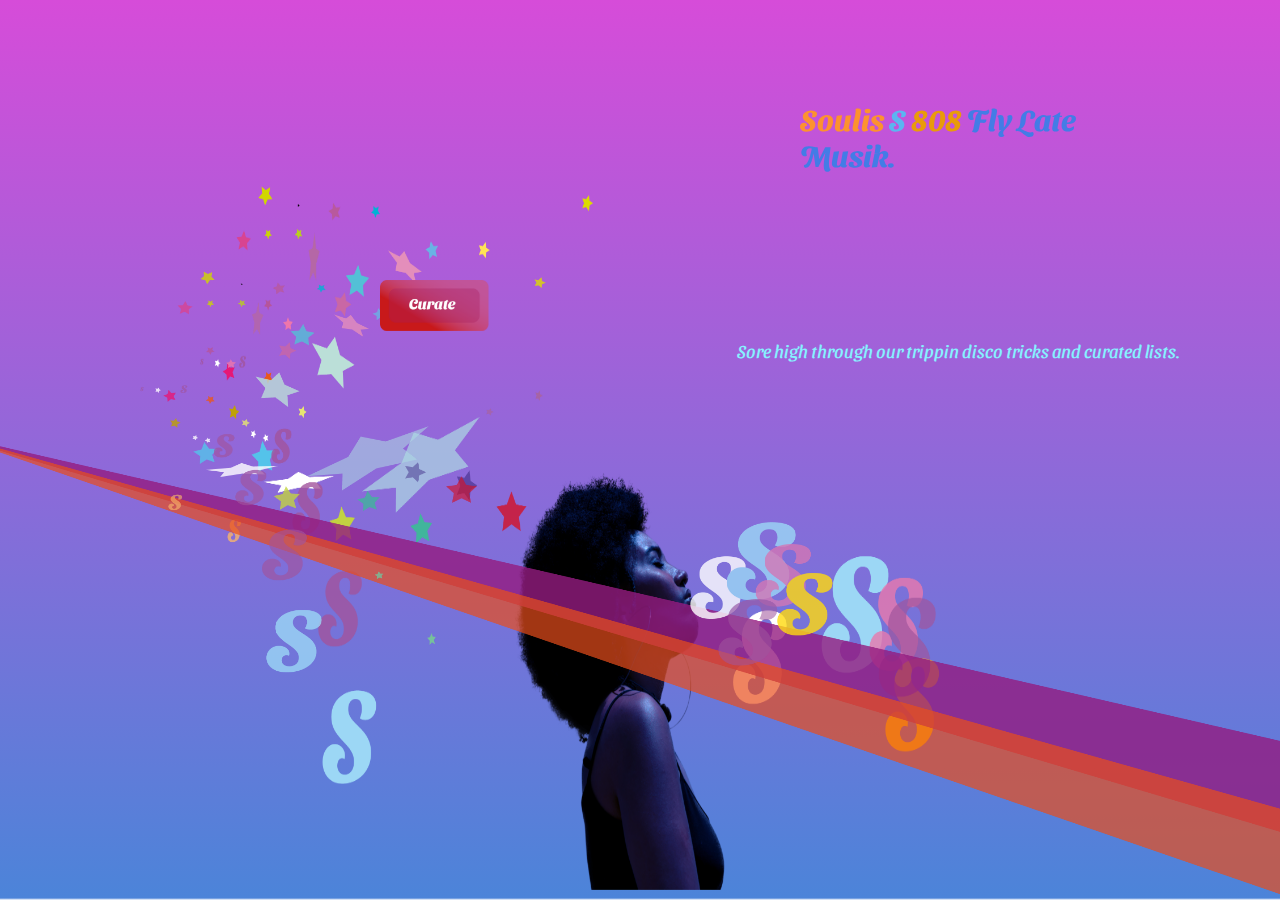
<file: portfolio/portfoliopage2/page2Folio.html>
<!DOCTYPE html>
<html lang="en">

<head>
    <meta charset="UTF-8">
    <meta name="viewport" content="width=device-width, initial-scale=1.0">
    <title>SoulisS808</title>
    <link rel="stylesheet" type="text/css" href="stylep2.css" media="screen">
    <link href="https://fonts.googleapis.com/css2?family=Sansita+Swashed:wght@900&display=swap" rel="stylesheet">
</head>
<body>
</div>
    <div class="body">
        <div class="landing-page">   
        <div id="gradiant">
            </div> 
                <div class="press">
                <a href="porfoliopageVinyl3/page3port.html">
                    <img src="IMG/Curate.png" id="press" alt="tab">
                </a>
            </div>
            <div class="design">
                <img src="IMG/StarBurst**.png" id="sola" alt="flow">
    <img src="IMG/StarBurst***.png" id="solon" alt="burst">

    </div>
        </div> 
        </div>
                <div class="heading">
                    <div class="text">
                    <h1 style="font-family:'Sansita Swashed'" id="text"><span style="color:rgb(253, 146, 46)">Soulis</span> <span style="color:rgb(91, 181, 241)">S</span> <span style="color: rgb(233, 155, 10)">808</span> <span style="color:rgb(67, 124, 230)">Fly Late Musik.</span></h1>
                    <p style="font-family:'Sansita Swashed'" id="para">Sore high through our trippin disco tricks and curated lists.</p>
                    </div>
           
                        <a class="link">
                            <div class="image">
                        <img src="IMG/DAT1.png" id="bib" alt="shapeVectro">             
                             </div>
                         </div>
                        </div>
                        </div>
                    </div> 
                </div>
            </div>
        </div>
       
    </body>
</html>
</file>
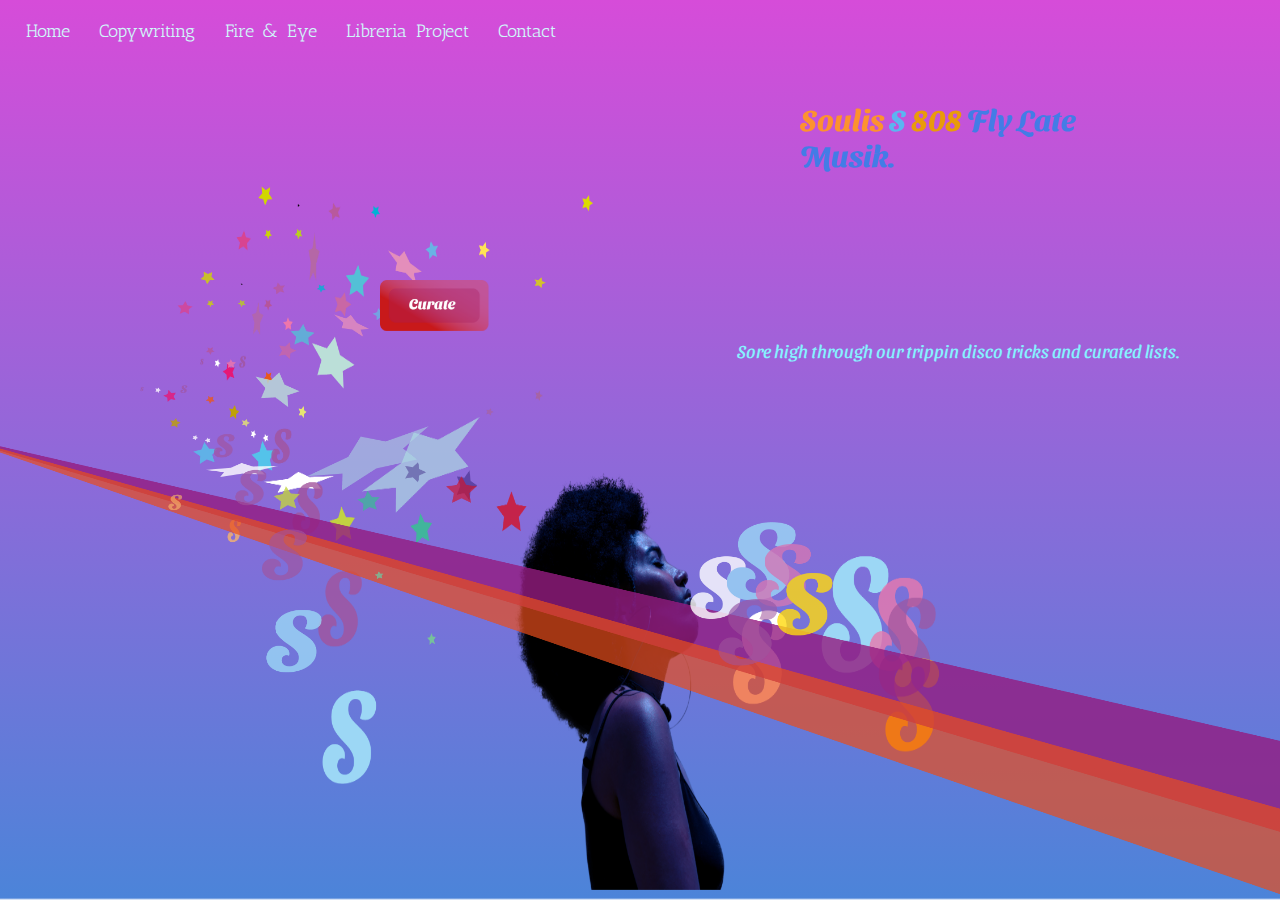
<file: portfolio/portfoliopage2/page2folio.html>
<!DOCTYPE html>
<html lang="en">

<head>
    <meta charset="UTF-8">
    <meta name="viewport" content="width=device-width, initial-scale=1.0">
    <title>SoulisS808</title>
    <link rel="stylesheet" type="text/css" href="stylep2.css" media="screen">
    <link href="https://fonts.googleapis.com/css2?family=Sansita+Swashed:wght@900&display=swap" rel="stylesheet">
    <link href="https://fonts.googleapis.com/css2?family=Cormorant+Garamond:wght@600;700&display=swap" rel="stylesheet">
    <link href="https://fonts.googleapis.com/css2?family=Antic+Slab&display=swap" rel="stylesheet">
</head>
<body>
    <div class="body">
    </div>
    <div class="nav" id="nav">
    <a class="home"
        href="../../index.html"
        id="hom">Home</a>
      
<a class="active"
        href="essay.html"
        id="act">Copywriting</a>
         <a class="fire" href="fireeye.html"
         id="copy">Fire & Eye</a>
    <a class="curate"
        href="../libreria/libreria.html"
        id="Cur">Libreria Project</a>
    <a class="about" href="../contact/portfoliotext.html"
        id="Ab">Contact</a>
</div>
</div>
    <div class="body">
        <div class="landing-page">   
        <div id="gradiant">
            </div> 
                <div class="press">
                <a href="porfoliopagevinyl3/page3port.html">
                    <img src="IMG/Curate.png" id="press" alt="tab">
                </a>
            </div>
            <div class="design">
                <img src="IMG/StarBurst**.png" id="sola" alt="flow">
    <img src="IMG/StarBurst***.png" id="solon" alt="burst">

    </div>
        </div> 
        </div>
                <div class="heading">
                    <div class="text">
                    <h1 style="font-family:'Sansita Swashed'" id="text"><span style="color:rgb(253, 146, 46)">Soulis</span> <span style="color:rgb(91, 181, 241)">S</span> <span style="color: rgb(233, 155, 10)">808</span> <span style="color:rgb(67, 124, 230)">Fly Late Musik.</span></h1>
                    <p style="font-family:'Sansita Swashed'" id="para">Sore high through our trippin disco tricks and curated lists.</p>
                    </div>
           
                        <a class="link">
                            <div class="image">
                        <img src="IMG/DAT1.png" id="bib" alt="shapeVectro">             
                             </div>
                         </div>
                        </div>
                        </div>
                    </div> 
                </div>
            </div>
        </div>
       
    </body>
</html>
</file>
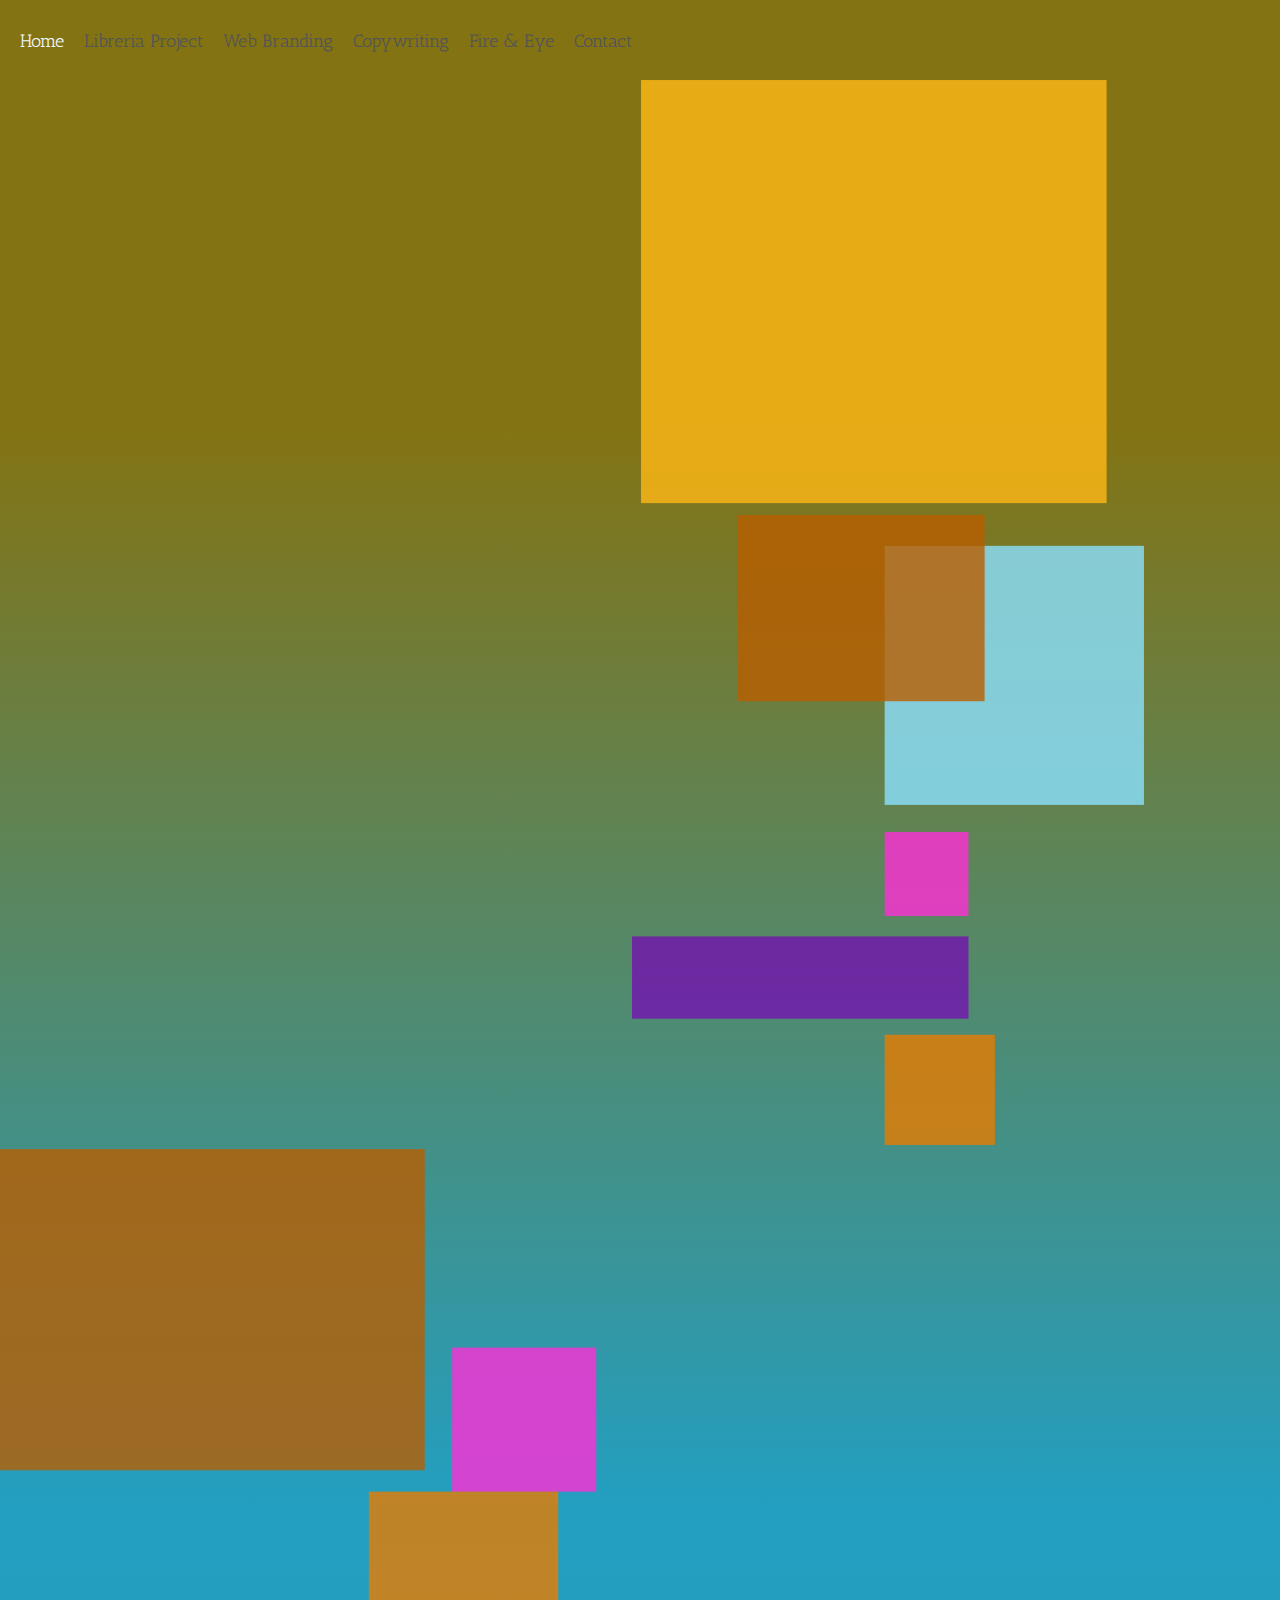
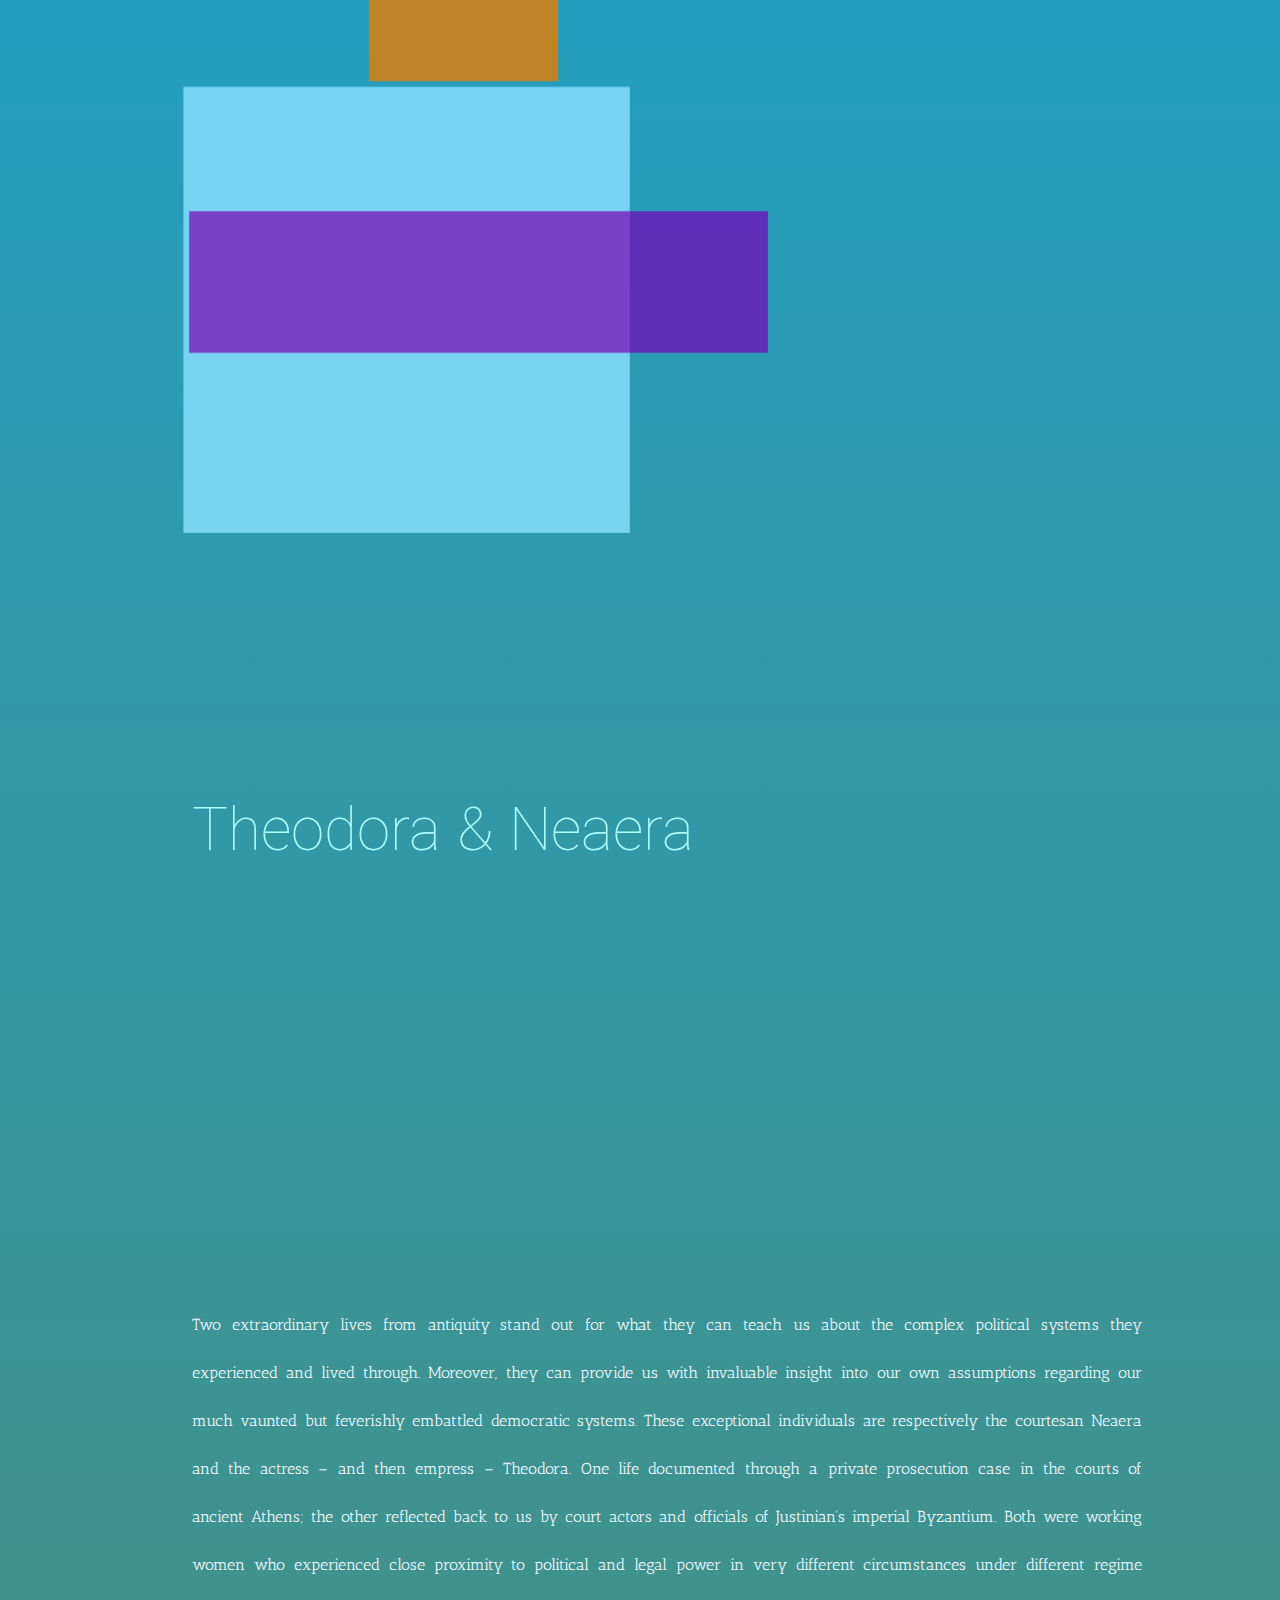
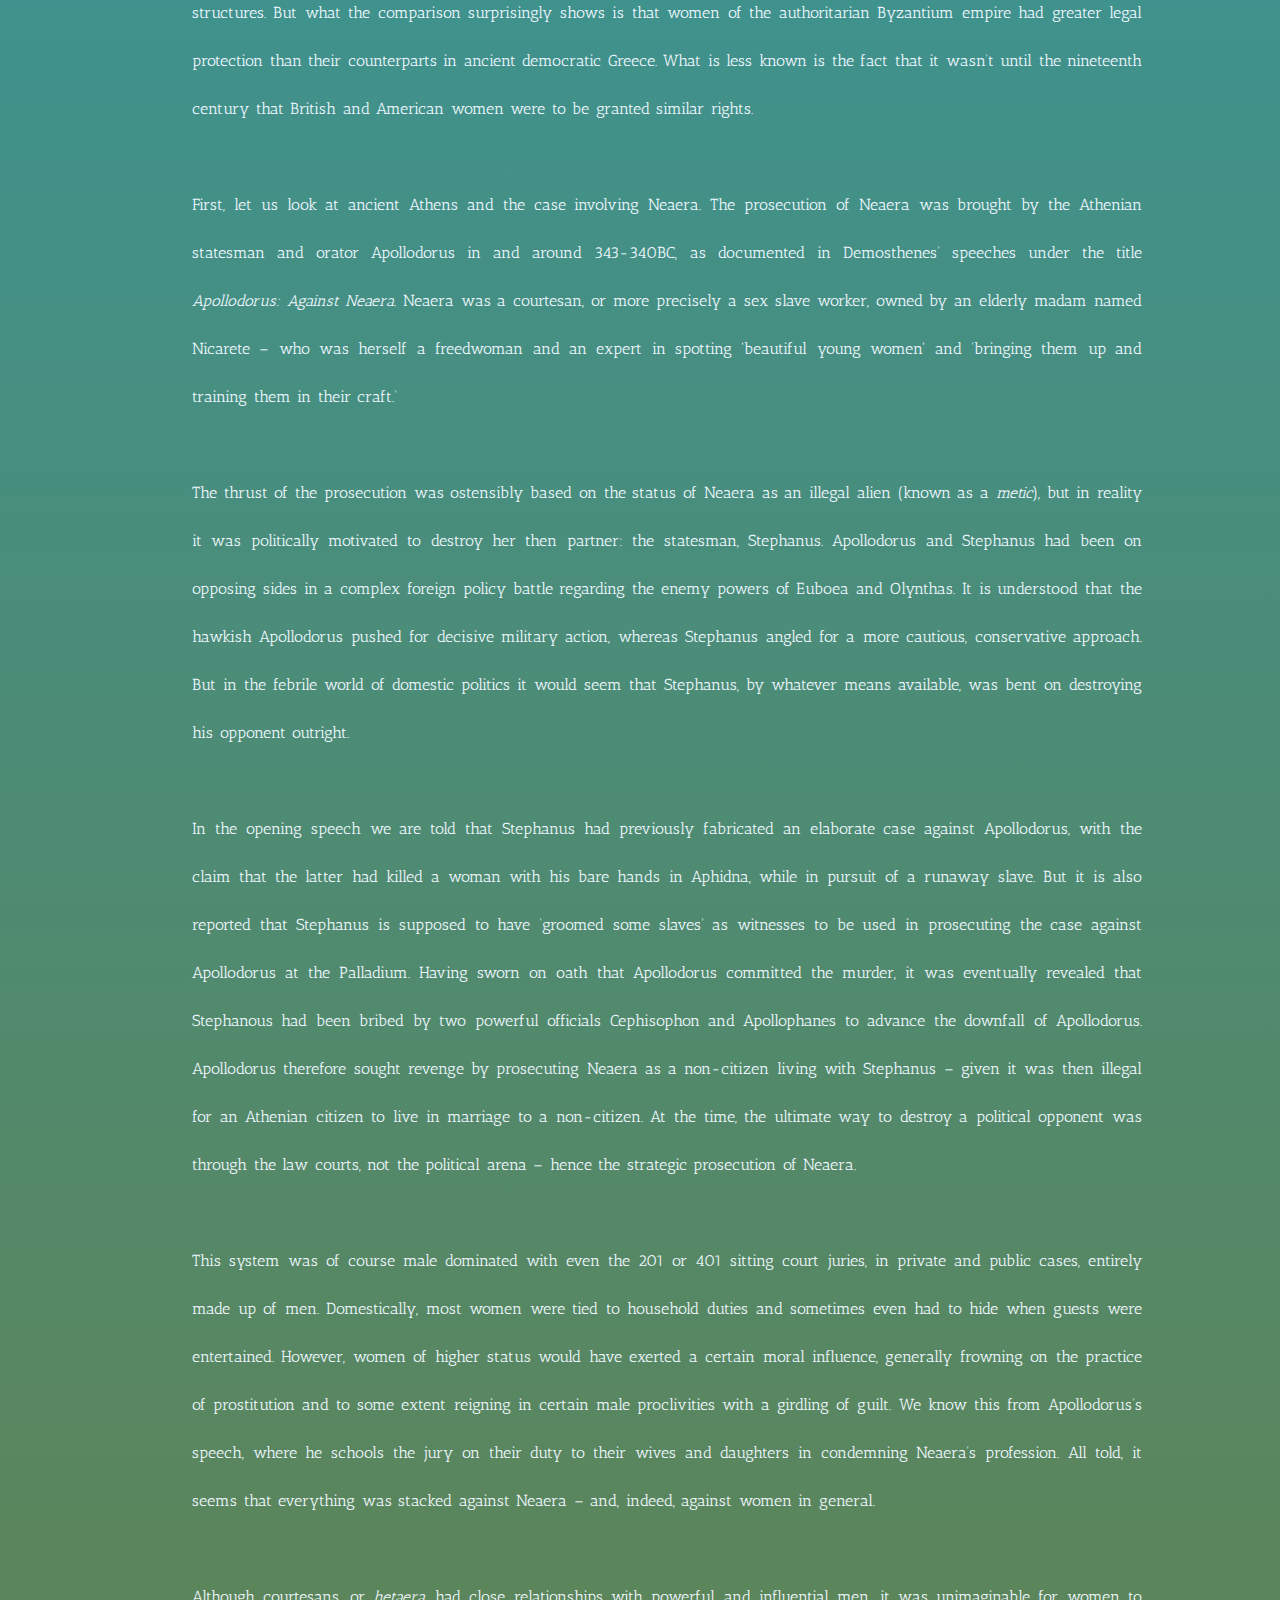
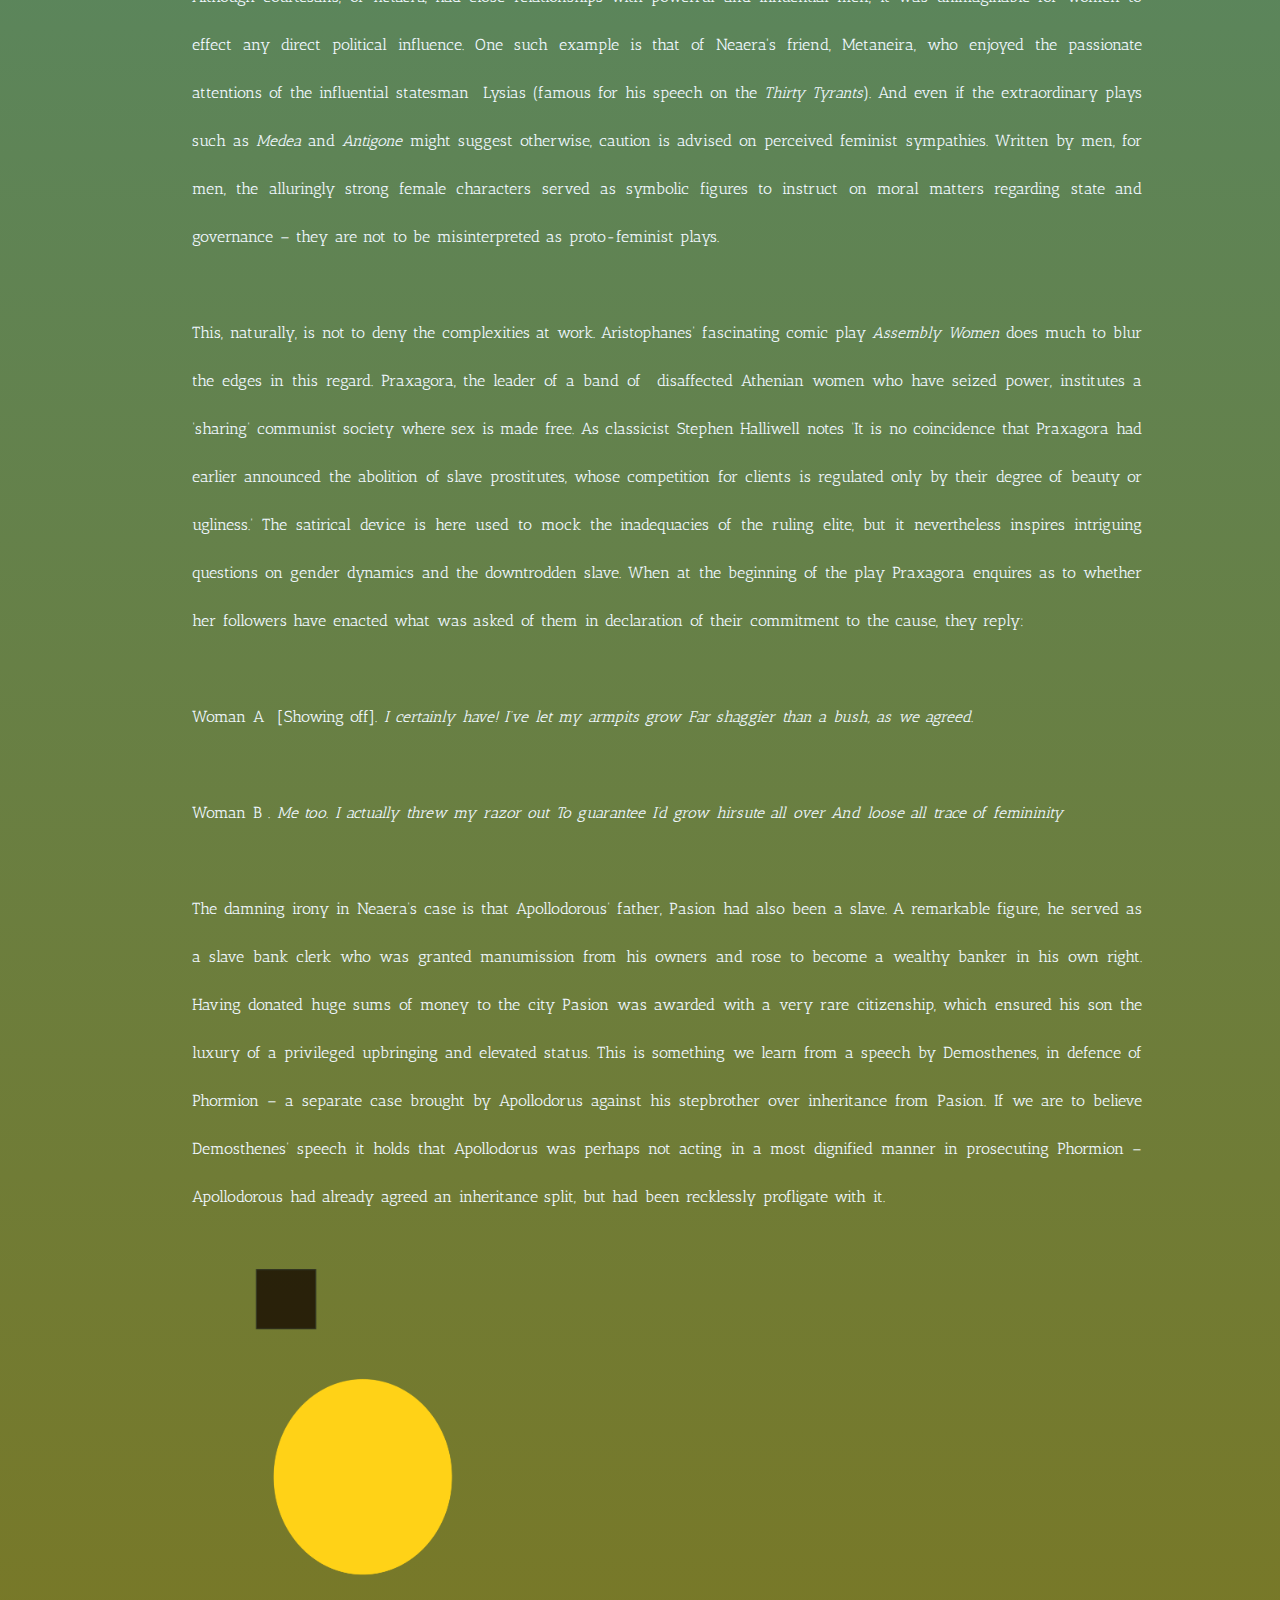
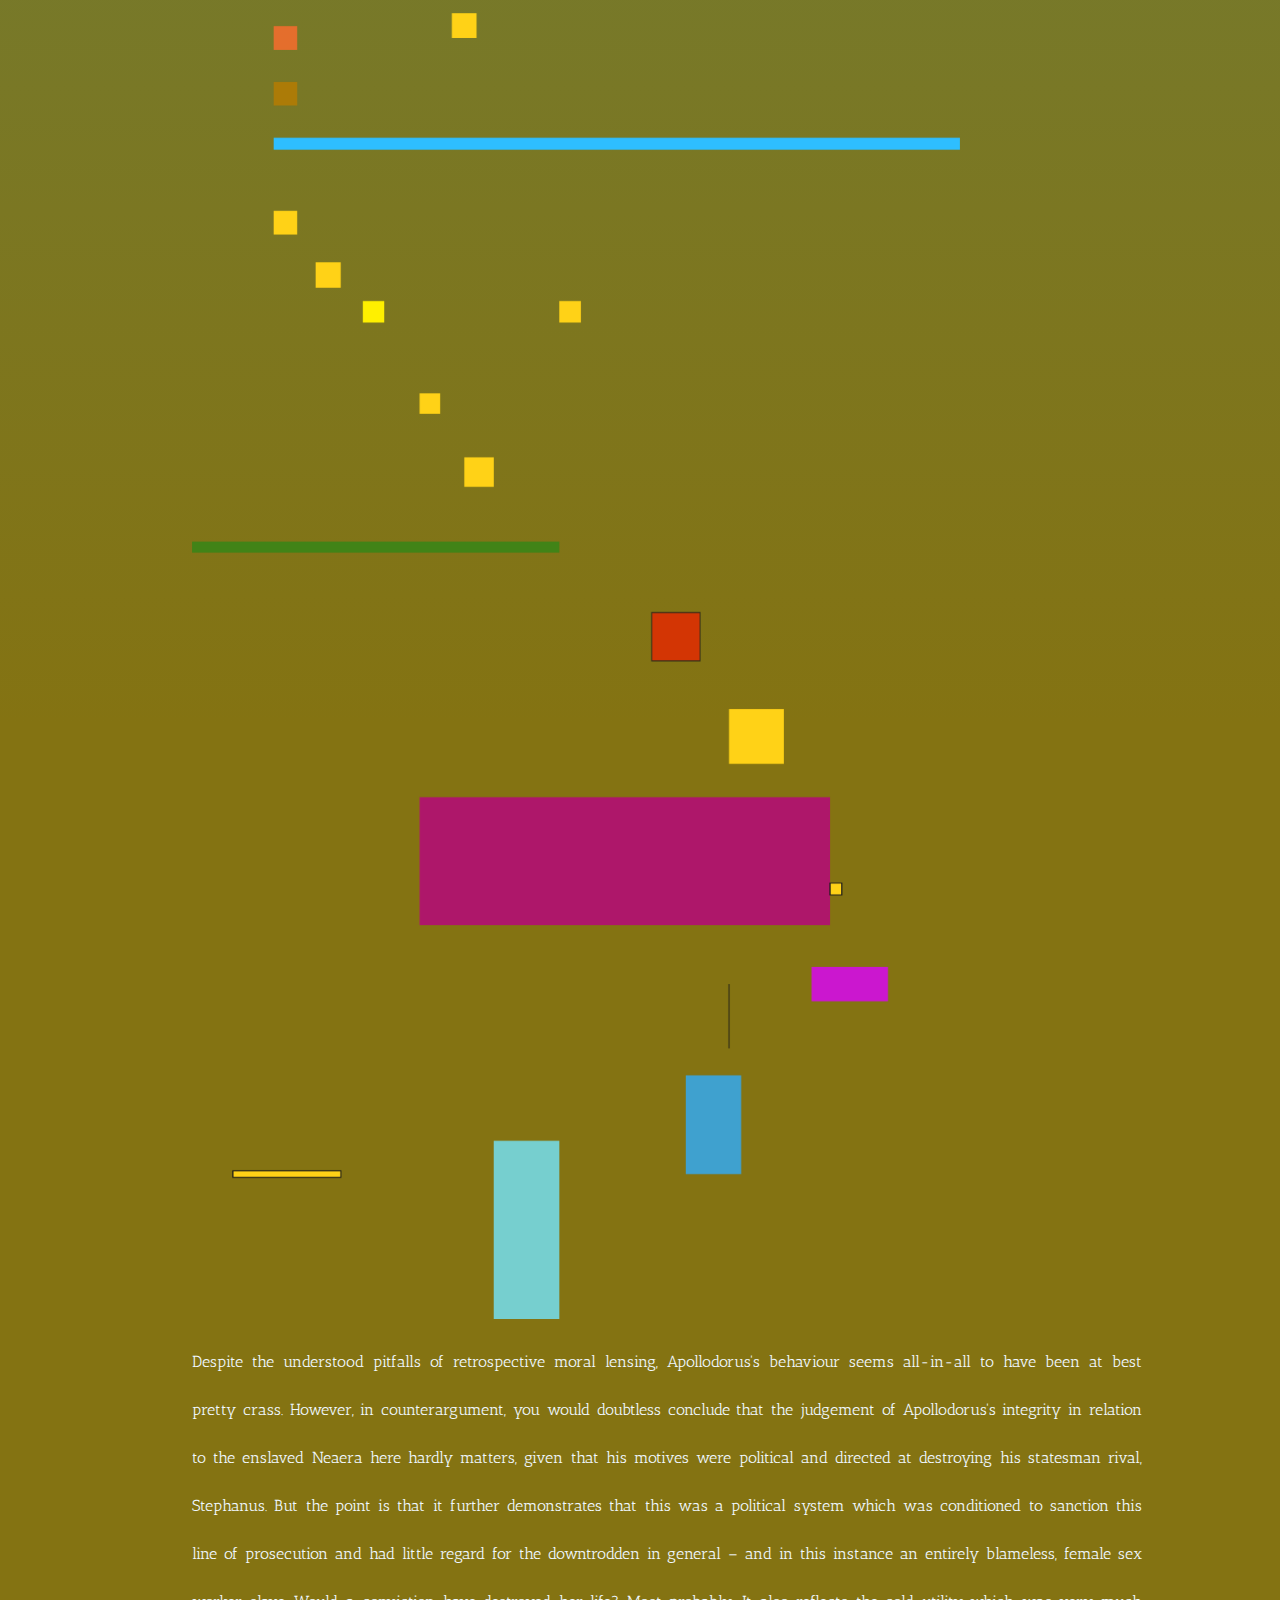
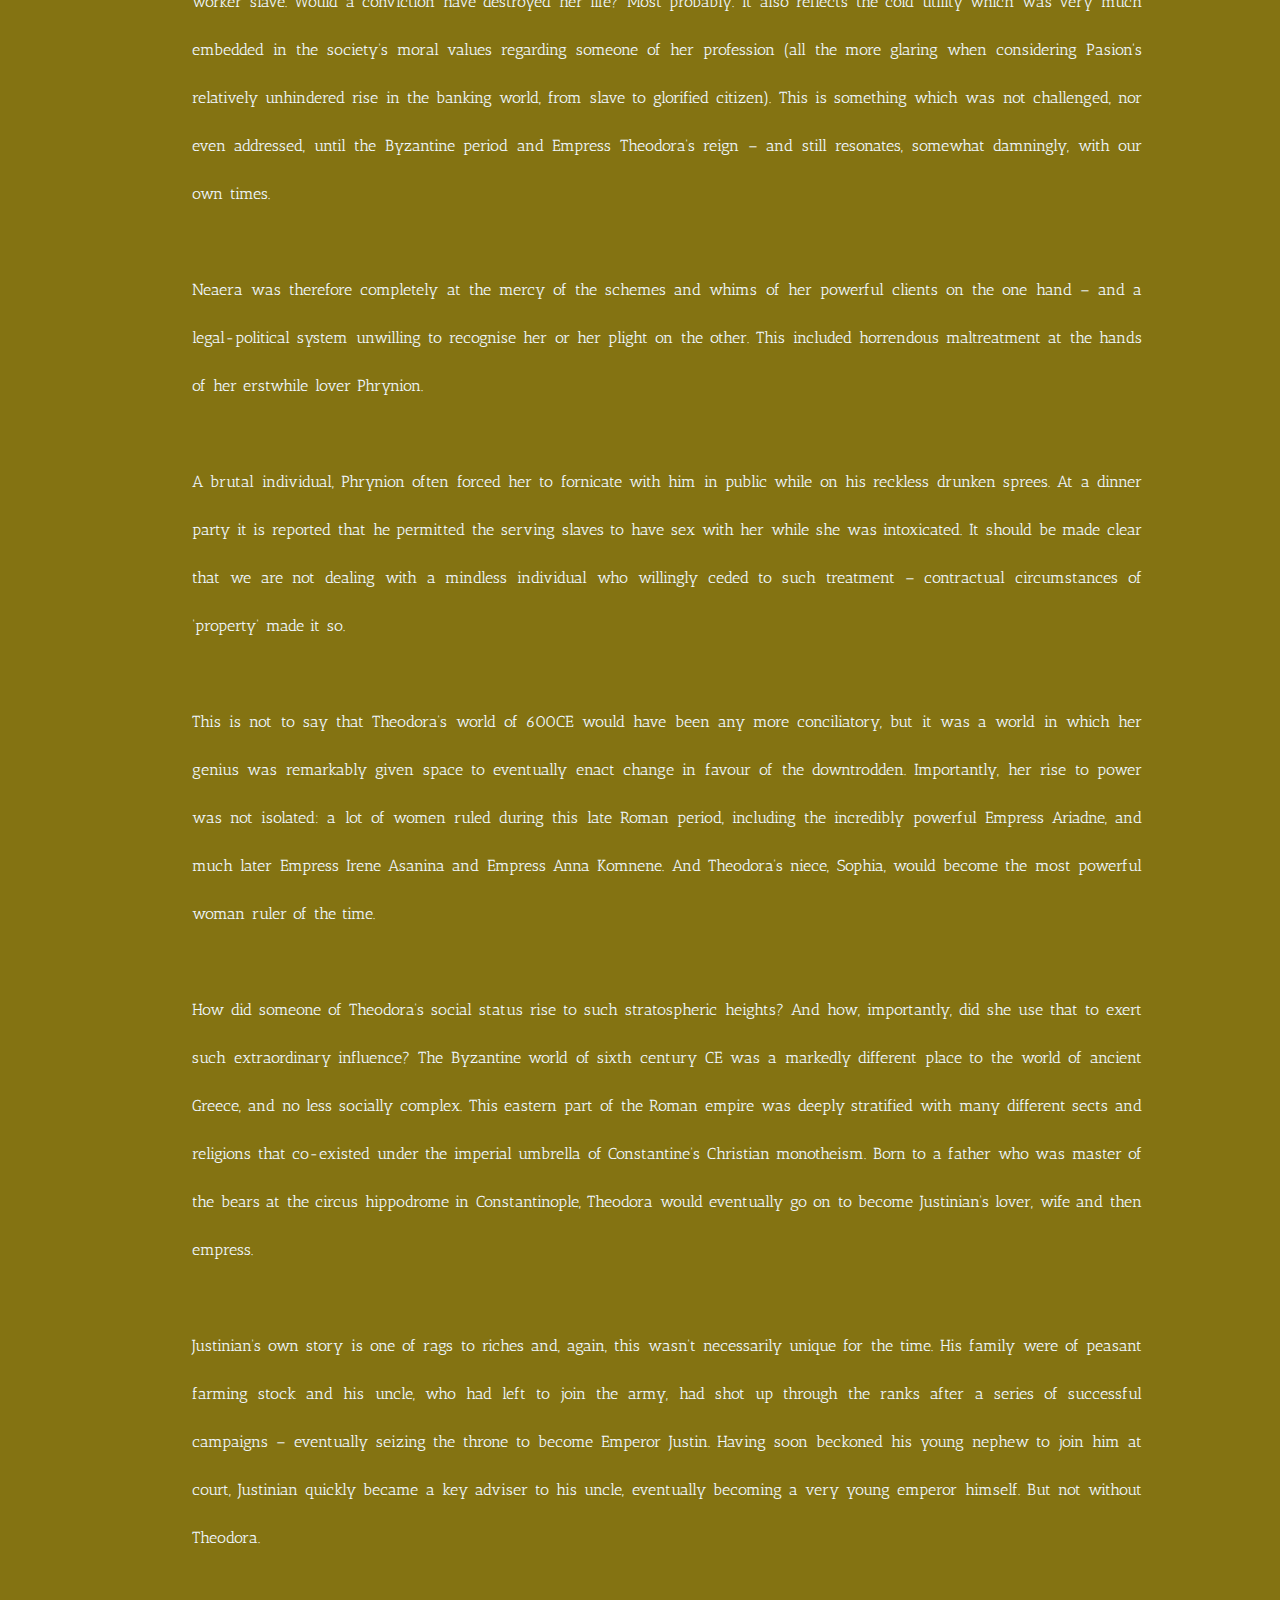
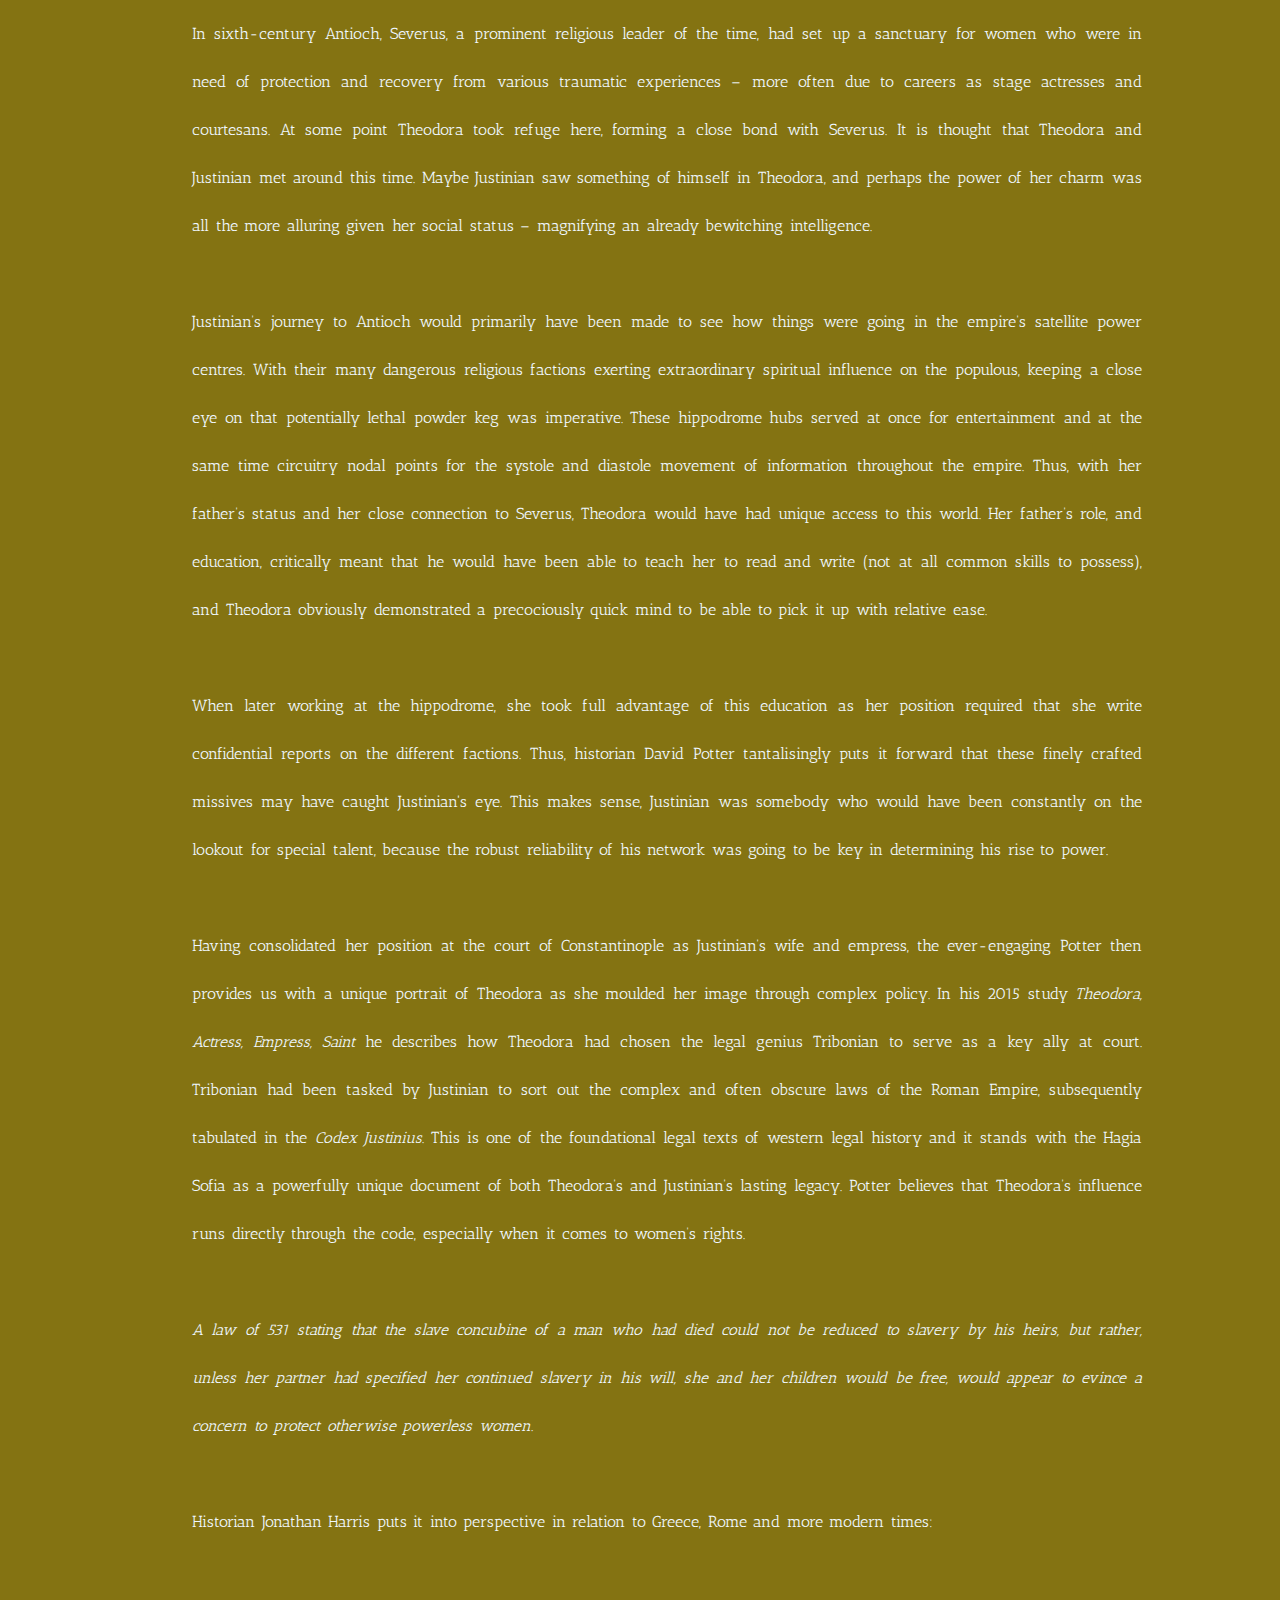
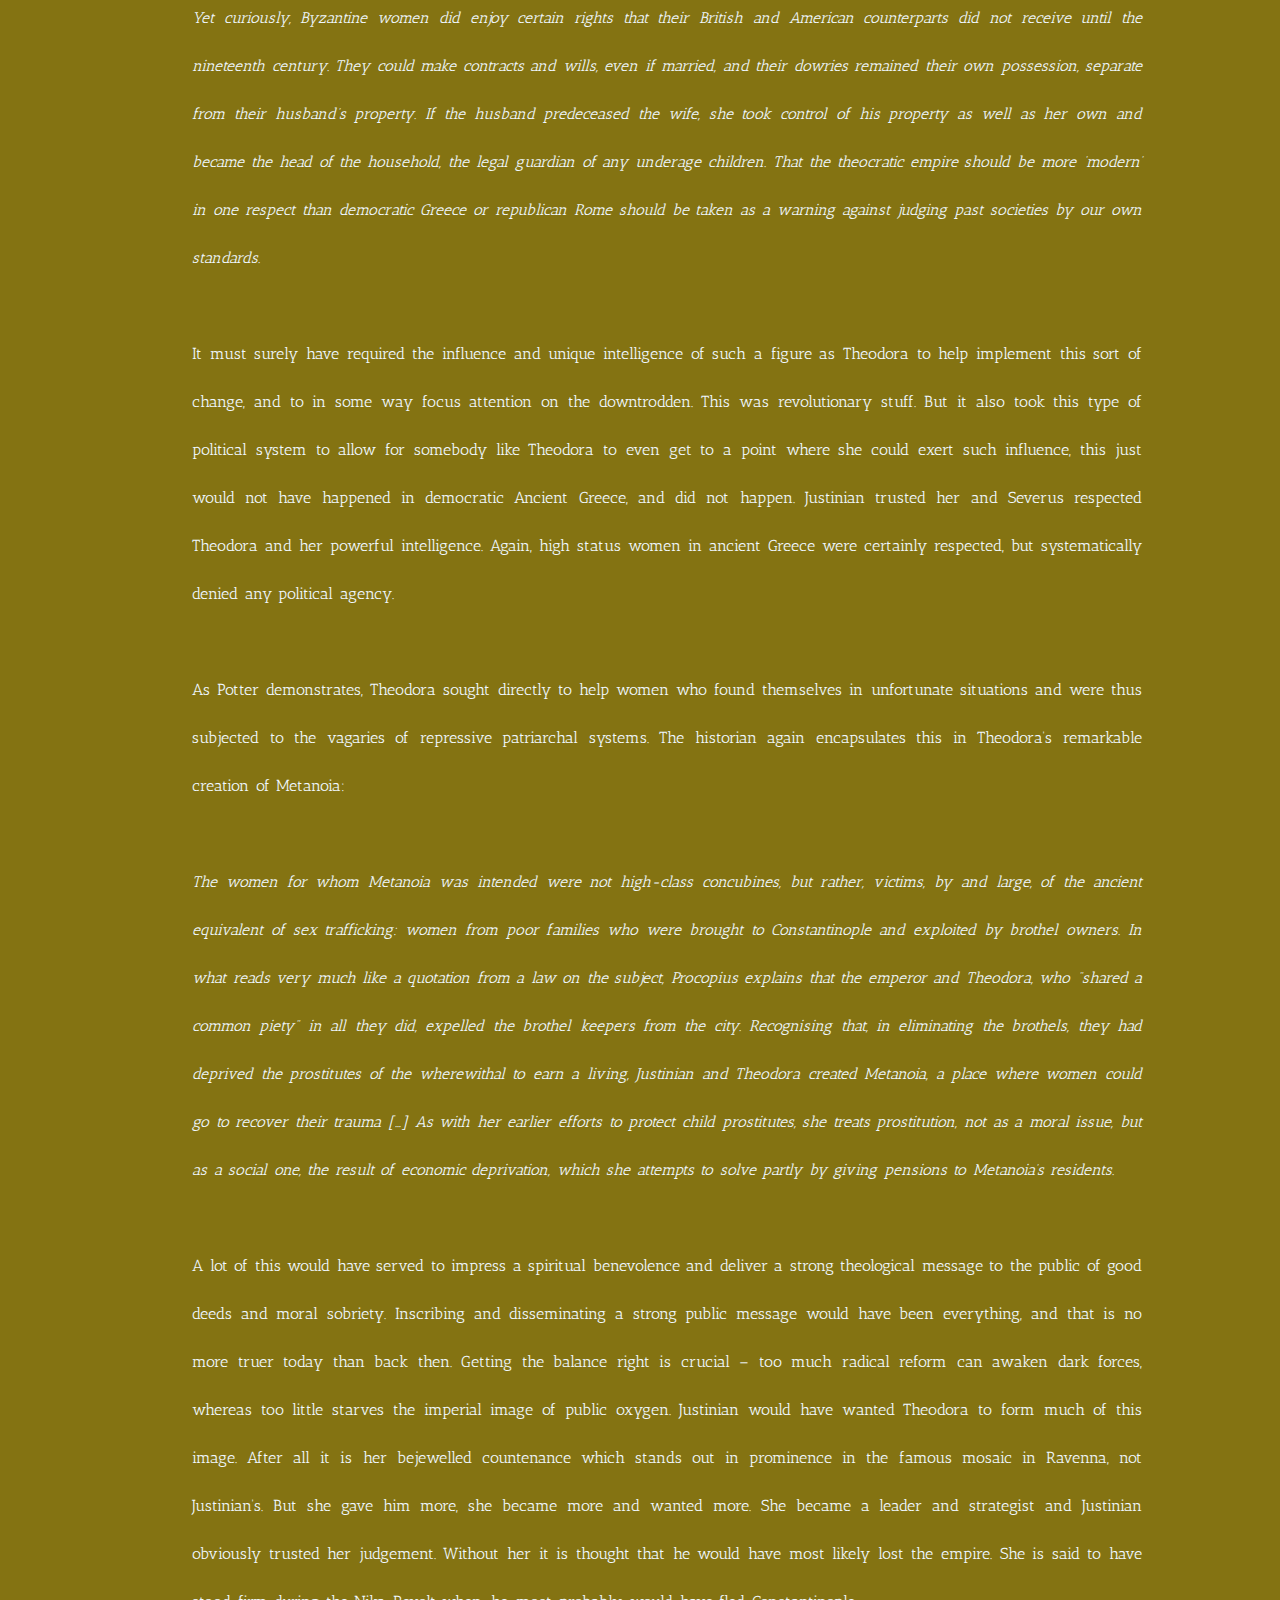
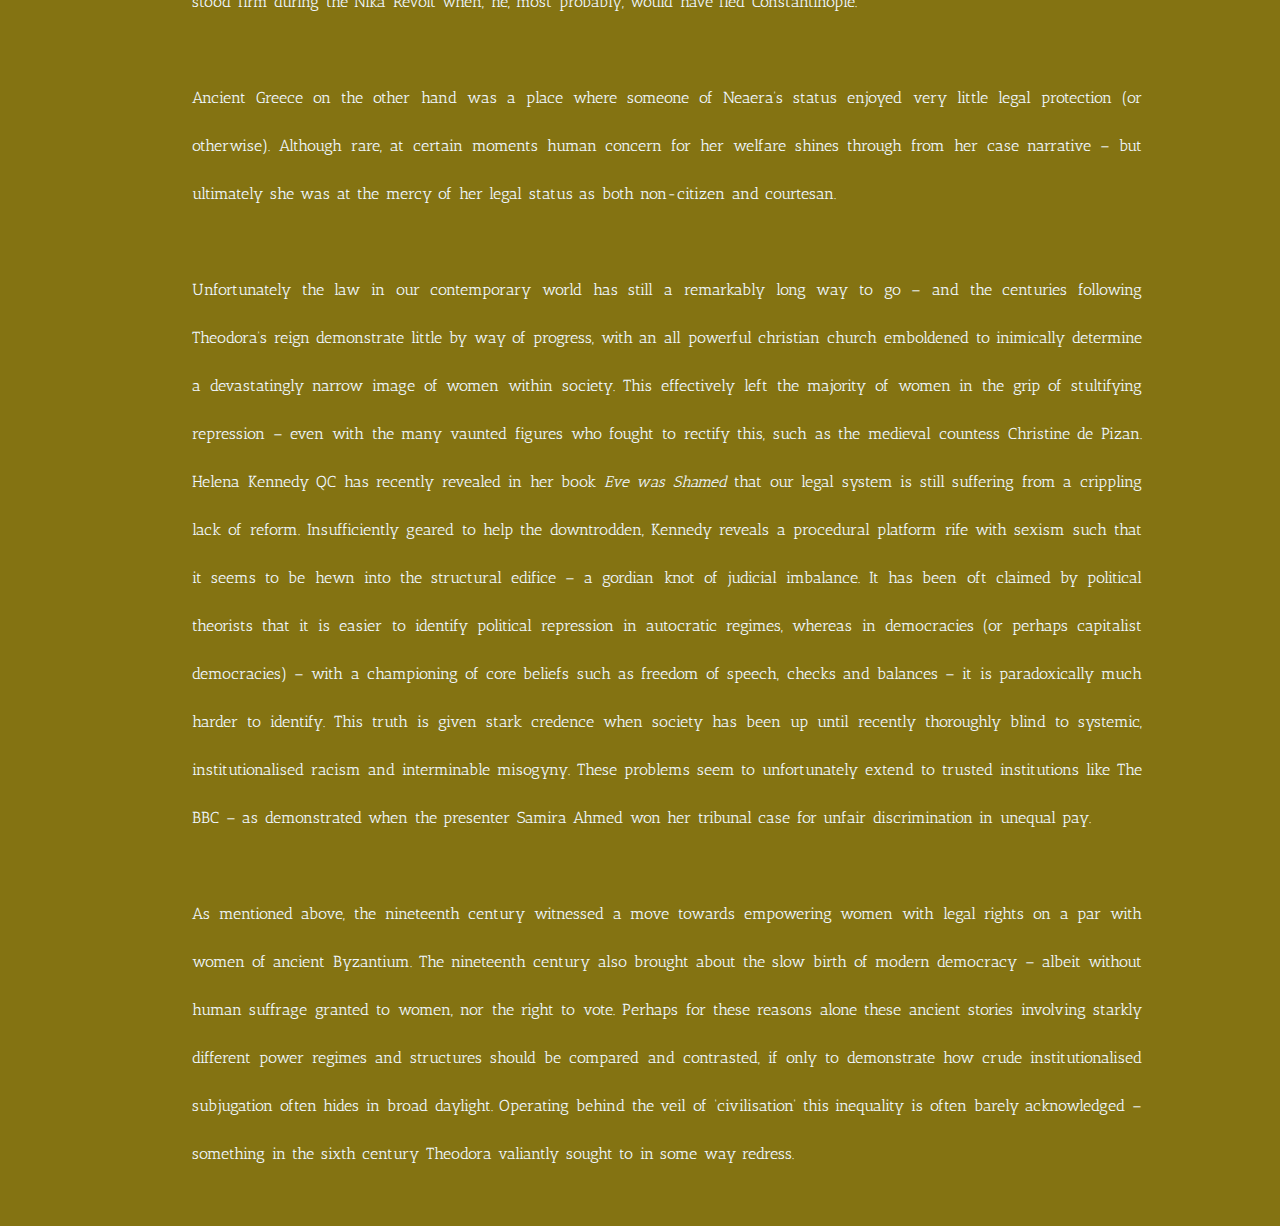
<file: portfolio/portfoliopage2/theadora.html>
<!DOCTYPE html>
<html lang="en">

<head>
    <meta charset="UTF-8">
    <meta name="viewport" content="width=device-width, initial-scale=1.0">
    <title>SoulisS808</title>
    <link rel="stylesheet" type="text/css" href="theo.css" media="screen">
    <link href="https://fonts.googleapis.com/css2?family=Sansita+Swashed:wght@900&display=swap" rel="stylesheet">
    <link href="https://fonts.googleapis.com/css2?family=Anton&display=swap" rel="stylesheet">
    <link href="https://fonts.googleapis.com/css2?family=Antic+Slab&display=swap" rel="stylesheet">
    <link href="https://fonts.googleapis.com/css2?family=Antic+Slab&display=swap" rel="stylesheet">
    <link href="https://fonts.googleapis.com/css2?family=Ovo&display=swap" rel="stylesheet">
    <link href="https://fonts.googleapis.com/css2?family=DM+Serif+Text&display=swap" rel="stylesheet">
    <link href="https://fonts.googleapis.com/css2?family=Playfair+Display&display=swap" rel="stylesheet">
    <link href="https://fonts.googleapis.com/css2?family=Prata&display=swap" rel="stylesheet">
    <link href="https://fonts.googleapis.com/css2?family=Almarai:wght@800&display=swap" rel="stylesheet">
    <link href="https://fonts.googleapis.com/css2?family=Francois+One&display=swap" rel="stylesheet">
    <link href="https://fonts.googleapis.com/css2?family=Roboto:wght@900&display=swap" rel="stylesheet">
    <link href="https://fonts.googleapis.com/css2?family=Lato:wght@900&display=swap" rel="stylesheet">
    <link href="https://fonts.googleapis.com/css2?family=Inter:wght@700&display=swap" rel="stylesheet">
    <link href="https://fonts.googleapis.com/css2?family=Cormorant+Garamond:wght@600;700&display=swap" rel="stylesheet">


</head>
<body>
    <div class="body">
        <div class="nav">
                <a class="home"
                   href="../../index.html"
                   id="hm">Home</a>
                <a class="curate"
                    href="../libreria/libreria.html"
                    id="Cur">Libreria Project</a>
                <a class="active"
                    href="page2folio.html"
                    id="act">Web Branding</a>
                <a class="copy" href="essay.html"
                    id="copy">Copywriting</a>
                <a class="copy" href="fireeye.htm"
                    id="copy">Fire & Eye</a>
                <a class="about" href="../contact/portfoliotext.html"
                    id="Ab">Contact</a>
            </div>
      
    </div>
    <div class="image2">
        <img src="picperf.png" id="shpe1">
    </div>
    <div class="image">
       
    </div>
    
     <div class="image2">
        <img src="picperf3.png" id="shpe4">
    </div>
  
 
<div class="intro-text">
    <p1>
        <span style="font-family: Antic Slab"><br><span>
    </p1>
    <p2 id="block">
        <span style="font-size: 60px; font-family: Roboto; color:rgb(172, 252, 249)">Theodora & Neaera</span>
            <br></br>
        <br></br>
             <br></br>
         <br></br>
     <br></br>
        <span style="font-family: Antic Slab">Two extraordinary lives from antiquity stand out for what they can teach us 
            about the complex political systems they experienced and lived through. Moreover, they can provide us with 
            invaluable insight into our own assumptions regarding our much vaunted but feverishly embattled democratic 
            systems. These exceptional individuals are respectively the courtesan Neaera and the actress – and then 
            empress – Theodora. One life documented through a private prosecution case in the courts of ancient Athens; 
            the other reflected back to us by court actors and officials of Justinian’s imperial Byzantium. Both were working 
            women who experienced close proximity to political and legal power in very different circumstances under 
            different regime structures. But what the comparison surprisingly shows is that women of the authoritarian
             Byzantium empire had greater legal protection than their counterparts in ancient democratic Greece. 
             What is less known is the fact that it wasn’t until the nineteenth century that British and American women were
              to be granted similar rights.</span> <br></br>

              <span style="font-family: Antic Slab">First, let us look at ancient Athens and the case involving Neaera. The prosecution of Neaera was brought by the Athenian statesman and orator Apollodorus in and around 343-340BC, 
              as documented in Demosthenes’ speeches under the title <i>Apollodorus: Against Neaera</i>. Neaera was a courtesan, or 
              more precisely a sex slave worker, owned by an elderly madam named Nicarete – who was herself a freedwoman and 
              an expert in spotting 'beautiful young women' and ‘bringing them up and training them in their craft.’ </span> <br></br>
    
              <span style="font-family: Antic Slab">The thrust of the prosecution was ostensibly based on the status of Neaera as an illegal alien (known as a <i>metic</i>),
                 but in reality it was politically motivated to destroy her then partner: the statesman, Stephanus. Apollodorus and Stephanus had been on opposing sides in a 
                 complex foreign policy battle regarding the enemy powers of Euboea and Olynthas. It is understood that the hawkish Apollodorus pushed for decisive military 
                 action, whereas Stephanus angled for a more cautious, conservative approach. But in the febrile world of domestic politics it would seem that Stephanus, by whatever means available, 
                 was bent on destroying his opponent outright. </span> <br></br>
            
                 <span style="font-family: Antic Slab">In the opening speech we are told that Stephanus had previously fabricated an elaborate case against Apollodorus, with the claim that the latter had
                  killed a woman with his bare hands in Aphidna, while in pursuit of a runaway slave. But it is also reported that Stephanus is supposed to have ‘groomed some slaves’ as witnesses 
                  to be used in prosecuting the case against Apollodorus at the Palladium. Having sworn on oath that Apollodorus committed the murder, it was
                  eventually revealed that Stephanous had been bribed by two powerful officials Cephisophon and Apollophanes to advance the downfall of Apollodorus. Apollodorus
                   therefore sought revenge by prosecuting Neaera as a non-citizen living with Stephanus – given it was then illegal for an Athenian citizen 
                   to live in marriage to a non-citizen. At the time, the ultimate way to destroy a political opponent was through the law courts, not the political arena – hence the strategic prosecution 
                   of Neaera.</span> <br></br>
            
                   <span style="font-family: Antic Slab">This system was of course male dominated with even the 201 or 401 sitting court juries, in private and public cases, 
                    entirely made up of men. Domestically, most women were tied to household duties and sometimes even had to hide when guests were entertained. However, 
                    women of higher status would have exerted a certain moral influence, generally frowning on the practice of prostitution and to some extent reigning in certain male 
                    proclivities with a girdling of guilt. We know this from Apollodorus’s speech, where he schools the jury on their duty to their wives and daughters in condemning Neaera’s 
                    profession. All told, it seems that everything was stacked against Neaera – and, indeed, against women in general. 
                    </span> <br></br>
                    
                    <span style="font-family: Antic Slab">Although courtesans, or <i>hetaera</i>, had close relationships with powerful and influential men, it was unimaginable for 
                        women to effect any direct political influence. One such example is that of Neaera's friend, Metaneira, who enjoyed the passionate attentions of the influential statesman  
                        Lysias (famous for his speech on the <i>Thirty Tyrants</i>). And even if the extraordinary plays such as <i>Medea</i> and <i>Antigone</i> might suggest otherwise, caution is advised 
                        on perceived feminist sympathies. Written by men, for men, the alluringly strong female characters served as symbolic figures to instruct on moral matters regarding 
                        state and governance – they are not to be misinterpreted as proto-feminist plays. 
                </span> <br></br>
                <span style="font-family: Antic Slab">This, naturally, is not to deny the complexities at work. Aristophanes’ fascinating comic play <i>Assembly Women</i> does much 
                    to blur the edges in this regard. Praxagora, the leader of a band of 
                disaffected Athenian women who have seized power, institutes a ‘sharing’ communist society where sex is made free. As classicist Stephen Halliwell notes ‘It is no coincidence 
                that Praxagora had earlier announced the abolition of slave prostitutes, whose competition for clients is regulated only by their degree of beauty or ugliness.’ The satirical device
                 is here used to mock the inadequacies of the ruling elite, but it nevertheless inspires intriguing questions on gender dynamics and the downtrodden slave. When at the beginning 
                 of the play Praxagora enquires as to whether her followers have enacted what was asked of them in declaration of their commitment to the cause, they reply:
                </span> <br></br>

                <span style="font-family: Antic Slab">
                Woman A  [Showing off].<i> I certainly have! I’ve let my armpits grow
                Far shaggier than a bush, as we agreed.</i>
            </span> <br></br>
            <span style="font-family: Antic Slab">
                Woman B . <i>Me too. I actually threw my razor out
                To guarantee I’d grow hirsute all over
                And loose all trace of femininity </i>
            </span> <br></br>
            <span style="font-family: Antic Slab">The damning irony in Neaera’s case is that Apollodorous’ father, Pasion had also been a slave. A remarkable figure, he served 
                as a slave bank clerk who was granted manumission from his owners and rose to become a wealthy banker in his own right. Having donated huge sums of money to the city 
                Pasion was awarded with a very rare citizenship, which ensured his son the luxury of a privileged upbringing and elevated status. This is something we learn from a speech 
                by Demosthenes, in defence of Phormion – a separate case brought by Apollodorus against his stepbrother over inheritance from Pasion. If we are to believe Demosthenes’ 
                speech it holds that Apollodorus was perhaps not acting in a most dignified manner in prosecuting Phormion – Apollodorous had already agreed an inheritance split, but 
                had been recklessly profligate with it.
            </span> <br></br>
  <div class="image5">
        <img src="picnu.png" id="shpe5">
    </div>
            <span style="font-family: Antic Slab">Despite the understood pitfalls of retrospective moral lensing, Apollodorus's behaviour seems all-in-all to have been at best 
                pretty crass. However, in counterargument, you would doubtless conclude that the judgement of Apollodorus's integrity in relation to the enslaved Neaera here hardly matters, 
                given that his motives were political and directed at destroying his statesman rival, Stephanus. But the point is that it further demonstrates that this was a political system which was 
                conditioned to sanction this line of prosecution and had little regard for the downtrodden in general – and in this instance an entirely blameless, female sex worker slave. 
                Would a conviction have destroyed her life? Most probably. It also reflects the cold utility which was very much embedded in the society’s moral values regarding 
                someone of her profession (all the more glaring when considering Pasion's relatively unhindered rise in the banking world, from slave to glorified citizen). This is something 
                which was not challenged, nor even addressed, until the Byzantine period and Empress Theodora’s reign – and still resonates, somewhat damningly, with our own times.
            </span> <br></br>
            <span style="font-family: Antic Slab">Neaera was therefore completely at the mercy of the schemes and whims of her powerful clients on the one hand – 
                and a legal-political system unwilling to recognise her or her 
            plight on the other. This included horrendous maltreatment at the hands of her erstwhile lover Phrynion.
        </span> <br></br>
        <span style="font-family: Antic Slab">A brutal individual, Phrynion often forced her to fornicate with him in public while on his reckless drunken sprees. 
            At a dinner party it is reported that he permitted the serving slaves to have sex with her while she was intoxicated. It should be made clear that we are not dealing 
            with a mindless individual who willingly ceded to such treatment – contractual circumstances of ‘property’ made it so. 
        </span> <br></br>
        <span style="font-family: Antic Slab">
            This is not to say that Theodora’s world of 600CE would have been any more conciliatory, but it was a world in which her genius was remarkably given space to eventually 
            enact change in favour of the downtrodden. Importantly, her rise to power was not isolated: a lot of women ruled during this late Roman period, including the incredibly 
            powerful Empress Ariadne, and much later Empress Irene Asanina and Empress Anna Komnene. And Theodora’s niece, Sophia, would become the most powerful woman 
            ruler of the time. 
        </span> <br></br>
        <span style="font-family: Antic Slab">How did someone of Theodora’s social status rise to such stratospheric heights? And how, importantly, did she use that to exert such extraordinary
            influence? The Byzantine world of sixth century CE was a markedly different place to the world of ancient Greece, and no less socially complex. This eastern part of the Roman empire 
            was deeply stratified with many different sects and religions that co-existed under the imperial umbrella of Constantine’s Christian monotheism. Born to a father who was master of the bears 
            at the circus hippodrome in Constantinople, Theodora would eventually go on to become Justinian’s lover, wife and then empress. 
        </span> <br></br>
        <span style="font-family: Antic Slab">Justinian’s own story is one of rags to riches and, again, this wasn’t necessarily
             unique for the time. His family were of peasant farming stock and his uncle, who had left to join the army, had shot up through the ranks after a series of successful campaigns – 
             eventually seizing the throne to become Emperor Justin. Having soon beckoned his young nephew to join him at court, Justinian quickly became a key adviser to his uncle, eventually becoming 
             a very young emperor himself. But not without Theodora.
            </span> <br></br>
            <span style="font-family: Antic Slab">In sixth-century Antioch, Severus, a prominent religious leader of the time, had set up a sanctuary for women who were in need of protection 
                and recovery from various traumatic experiences – more often due to careers as stage actresses and courtesans. At some point Theodora took refuge here, forming a close bond with Severus. It is thought that Theodora and Justinian met around this time. 
                Maybe Justinian saw something of himself in Theodora, and perhaps the power of her charm was all the more alluring given her social status – magnifying an already bewitching 
                intelligence. 
            </span> <br></br>
            <span style="font-family: Antic Slab">Justinian’s journey to Antioch would primarily have been made to see how things were going in the empire’s satellite power centres. 
                With their many dangerous religious factions exerting extraordinary spiritual influence on the populous, keeping a close eye on that potentially lethal powder keg was imperative. 
                These hippodrome hubs served at once for entertainment and at the same time circuitry nodal points for the systole and diastole movement of information throughout the empire. 
                Thus, with her father’s status and her close connection to Severus, Theodora would have had unique access to this world. Her father’s role, and education, critically meant that he 
                would have been able to teach her to read and write (not at all common skills to possess), and Theodora obviously demonstrated a precociously quick mind to be able to pick it up 
                with relative ease.
            </span> <br></br>
            <span style="font-family: Antic Slab">When later working at the hippodrome, she took full advantage of this education as her position required that she write confidential reports on 
                the different factions. Thus, historian David Potter tantalisingly puts it forward that these finely crafted missives may have caught Justinian's eye. This makes sense, Justinian was 
                somebody who would have been constantly on the lookout for special talent, because the robust reliability of his network was going to be key in determining his rise to power.
            </span> <br></br>
            <span style="font-family: Antic Slab">Having consolidated her position at the court of Constantinople as Justinian’s wife and empress, the ever-engaging Potter then 
                provides us with a unique portrait of Theodora as she moulded her image through complex policy. In his 2015 study <i>Theodora, Actress, Empress, Saint</i> he describes 
                how Theodora had chosen the legal genius Tribonian to serve as a key ally at court. Tribonian had been tasked by Justinian to sort out the complex and often obscure laws of the 
                Roman Empire, subsequently tabulated in the <i>Codex Justinius</i>. This is one of the foundational legal texts of western legal history and it stands with the Hagia Sofia as a powerfully 
                unique document of both Theodora’s and Justinian’s lasting legacy. Potter believes that Theodora’s influence runs directly through the code, especially when it comes to women’s rights. 
            </span> <br></br>
            <span style="font-family: Antic Slab">
            <i>A law of 531 stating that the slave concubine of a man who had died could not be reduced to slavery by his heirs, but rather, unless her partner had specified her continued slavery in his will, 
            she and her children would be free, would appear to evince a concern to protect otherwise powerless women.</i>
        </span> <br></br>
        <span style="font-family: Antic Slab">Historian Jonathan Harris puts it into perspective in relation to Greece, Rome and more modern times:
        </span> <br></br>
        <span style="font-family: Antic Slab"><i>Yet curiously, Byzantine women did enjoy certain rights that their British and American counterparts did not receive until the nineteenth century. 
            They could make contracts and wills, even if married, and their dowries remained their own possession, separate from their husband’s property. If the husband predeceased the wife, she took 
            control of his property as well as her own and became the head of the household, the legal guardian of any underage children. That the theocratic empire should be more ‘modern’ in one respect 
            than democratic Greece or republican Rome should be taken as a warning against judging past societies by our own standards.</i>
        </span> <br></br>
        <span style="font-family: Antic Slab">It must surely have required the influence and unique intelligence of such a figure as Theodora to help implement this sort of change, and to in some 
            way focus attention on the downtrodden. This was revolutionary stuff. But it also took this type of political system to allow for somebody like Theodora to even get to a point where she could exert 
            such influence, this just would not have happened in democratic Ancient Greece, and did not happen. Justinian trusted her and Severus respected Theodora and her powerful intelligence. Again, 
            high status women in ancient Greece were certainly respected, but systematically denied any political agency. 
        </span> <br></br>
        <span style="font-family: Antic Slab">As Potter demonstrates, Theodora sought directly to help women who found themselves in unfortunate situations and were thus subjected to the 
            vagaries of repressive patriarchal systems. The historian again encapsulates this in Theodora’s remarkable creation of Metanoia:
        </span> <br></br>
        <span style="font-family: Antic Slab"><i>The women for whom <regular>Metanoia</regular> was intended were not high-class concubines, but rather, victims, by and large, of the ancient equivalent of sex 
            trafficking: women from poor families who were brought to Constantinople and exploited by brothel owners. In what reads very much like a quotation from a law on the subject, Procopius explains 
            that the emperor and Theodora, who “shared a common piety” in all they did, expelled the brothel keepers from the city. Recognising that, in eliminating the brothels, they had deprived the
             prostitutes of the wherewithal to earn a living, Justinian and Theodora created <i>Metanoia</i>, a place where women could go to recover their trauma […] As with her earlier efforts to protect child 
             prostitutes, she treats prostitution, not as a moral issue, but as a social one, the result of economic deprivation, which she attempts to solve partly by giving pensions to Metanoia’s residents.</i>
            </span> <br></br>
            <span style="font-family: Antic Slab">A lot of this would have served to impress a spiritual benevolence and deliver a strong theological message to the public of good deeds and moral 
                sobriety. Inscribing and disseminating a strong public message would have been everything, and that is no more truer today than back then. Getting the balance right is crucial – too much radical 
                reform can awaken dark forces, whereas too little starves the imperial image of public oxygen. Justinian would have wanted Theodora to form much of this image. After all it is her bejewelled 
                countenance which stands out in prominence in the famous mosaic in Ravenna, not Justinian’s. But she gave him more, she became more and wanted more. She became a leader and strategist and 
                Justinian obviously trusted her judgement. Without her it is thought that he would have most likely lost the empire. She is said to have stood firm during the Nika Revolt when, he, most probably, 
                would have fled Constantinople.
        </span> <br></br>
        <span style="font-family: Antic Slab">Ancient Greece on the other hand was a place where someone of Neaera’s status enjoyed very little legal protection (or otherwise). Although rare, at 
            certain moments human concern for her welfare shines through from her case narrative – but ultimately she was at the mercy of her legal status as both non-citizen and courtesan. 
        </span> <br></br>
        <span style="font-family: Antic Slab">Unfortunately the law in our contemporary world has still a remarkably long way to go – and the centuries following Theodora’s reign demonstrate
             little by way of progress, with an all powerful christian church emboldened to inimically determine a devastatingly narrow image of women within society. This effectively left the majority of women 
             in the grip of stultifying repression – even with the many vaunted figures who fought to rectify this, such as the medieval countess Christine de Pizan. Helena Kennedy QC has recently revealed in her 
             book <i>Eve was Shamed</i> that our legal system is still suffering from a crippling lack of reform. Insufficiently geared to help the downtrodden, Kennedy reveals a procedural platform rife with
              sexism such that it seems to be hewn into the structural edifice – a gordian knot of judicial imbalance. It has been oft claimed by political theorists that it is easier to identify political repression 
              in autocratic regimes, whereas in democracies (or perhaps capitalist democracies) – with a championing of core beliefs such as freedom of speech, checks and balances – it is paradoxically 
              much harder to identify. This truth is given stark credence when society has been up until recently thoroughly blind to systemic, institutionalised racism and interminable misogyny. These 
              problems seem to unfortunately extend to trusted institutions like The BBC – as demonstrated when the presenter Samira Ahmed won her tribunal case for unfair discrimination in unequal pay. 
    </span> <br></br>
    <span style="font-family: Antic Slab">As mentioned above, the nineteenth century witnessed a move towards empowering women with legal rights on a par with women of ancient Byzantium. 
        The nineteenth century also brought about the slow birth of modern democracy – albeit without human suffrage granted to women, nor the right to vote. Perhaps for these reasons alone these ancient 
        stories involving starkly different power regimes and structures should be compared and contrasted, if only to demonstrate how crude institutionalised subjugation often hides in broad daylight. 
        Operating behind the veil of ‘civilisation’ this inequality is often barely acknowledged – something in the sixth century Theodora valiantly sought to in some way redress.

    </span> <br></br>

                </p2>
</div>
</div>





</body>
</html>
</file>
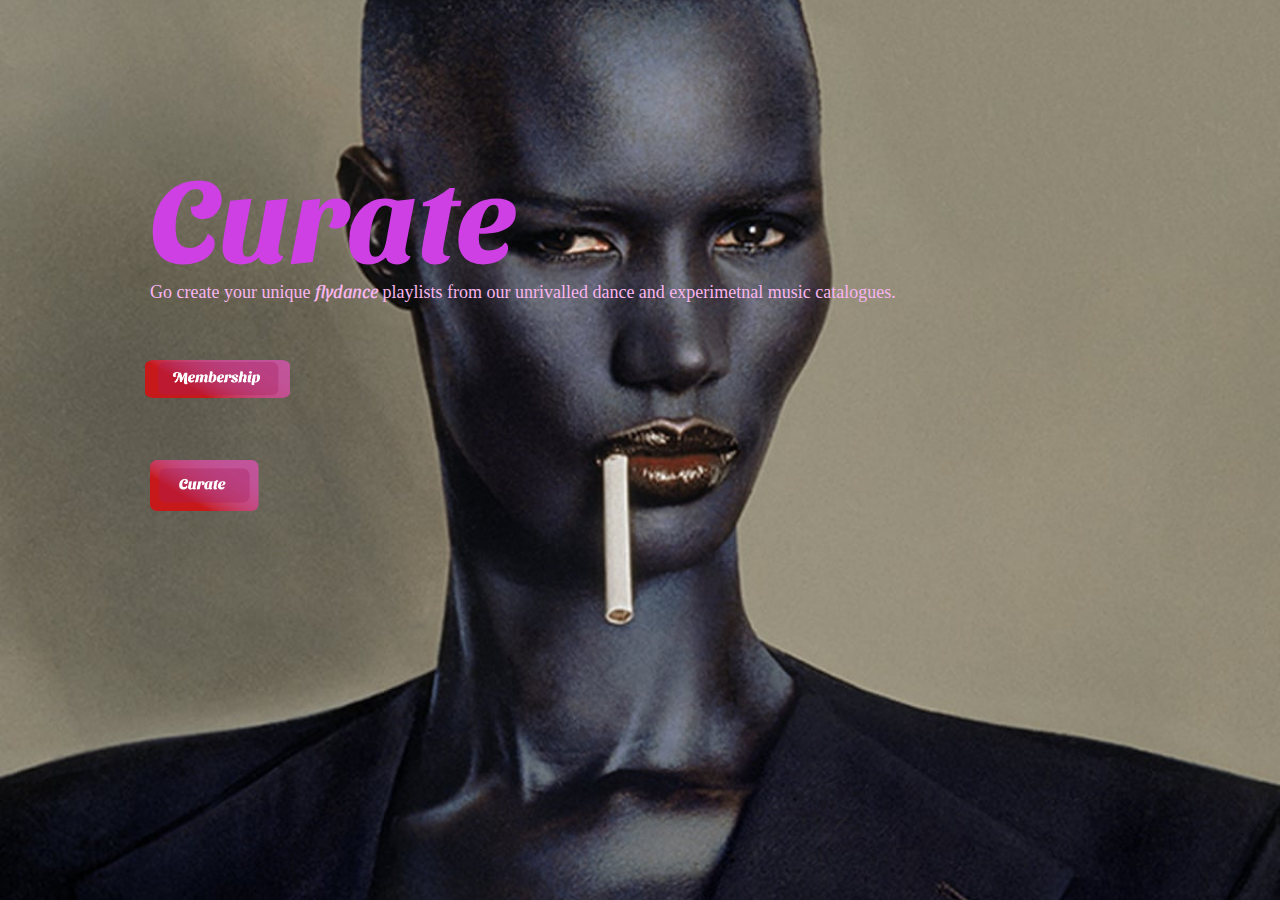
<file: portfolio/portfoliopage2/porfoliopagevinyl3/page3port.html>
<!DOCTYPE html>
<html lang="en">

<head>
    <meta charset="UTF-8">
    <meta name="viewport" content="width=device-width, initial-scale=1.0">
    <title>SoulisS808</title>
    <link rel="stylesheet" type="text/css" href="page3port.css" media="screen">
    <link href="https://fonts.googleapis.com/css2?family=Sansita+Swashed:wght@900&display=swap" rel="stylesheet">
</head>
<body>
    <div>
        <div class="body">
        <div class="heading">
            <h1 style="font-family:'Sansita Swashed'">Curate</h1>
            </div>
            <div class="paragraph">
                <p1 style="font-family: 'Roboto'">Go create your unique <span style="font-family:'Sansita Swashed'">flydance</span> playlists from our unrivalled dance and experimetnal music catalogues.</p1> 
            </div>
            <div class="container">
                    <a href="../..index.html">
                        <img src="imgV2/Curate.png" id="curate" alt="tab">
                    </a>
                    <a href="../..index.html">
                        <img src="imgV2/Membership__.png" id="member" alt="mm">
                    </a>
                </div>
</div>

    </div>


</body><source>
</html>
</file>
<file: portfolio/libreria/libreria.css>
*{
    padding:0;
    margin:0;
 }
body, html {
   height: 100%;
   overflow-x: hidden;
 }
 #nav a{
  color: aliceblue;
  z-index: 100;
  font-family: "Antic Slab";   
  font-size: 18px;
  top: 18px;
  text-decoration-line: none;
  margin-left: 2vw;
  word-spacing: 3.5px;
  position: relative; 
  }
  #home:hover{
      color: bisque;
  } 
  #act:hover{
      color: rgb(82, 226, 219);
      animation: pulse; 
      transition-timing-function: ease-out;
  }
  #Cur:hover{
   color: rgb(201, 194, 107);
  }  
  
 #Ab:hover{
  color: rgb(234, 155, 245);
  z-index: -1;
 }
#copy:hover{
color: rgb(252, 160, 99);
}  
.parallax {
    background-image: url(img/GuestCurate1+.jpg);

    height: 100%;

    background-attachment: fixed;
    background-position: center;
    background-repeat: no-repeat;
    background-size: cover;
    display: flex;
    flex-wrap: wrap;
    opacity: 95%;
}
@media only screen and (max-width: 600px) {
    .parallax {
      background-attachment: scroll;
    }
  }
.container1{
    background-image: url(img/ReplaceCurate.jpg);

    height: 100%;

    background-attachment: fixed;
    background-position: center;
    background-repeat: no-repeat;
    background-size: cover;
    opacity: 100%;
}
@media only screen and (max-width: 600px) {
    .container1 {
      background-attachment: scroll;
    }

}
#podcast{
    height: clamp(400px, 47vw, 900px);
    width: auto;
    position:relative;
    top: 1400px;
    opacity: 85%;
    margin-left: 15vw;
  }

.container2{
    background-image: url(img/FitzLibreria1.png);

    height: 100%;
    background-attachment: fixed;
    background-position: center;
    background-repeat: no-repeat;
    background-size: cover;
    opacity: 100%;
    }
    @media only screen and (max-width: 600px) {
        .container2 {
          background-attachment: scroll;
        }}
.container2{
    background-image: url(img/FitzLibreria1.png);

    height: 100%;
    background-attachment: fixed;
    background-position: center;
    background-repeat: no-repeat;
    background-size: cover;
    opacity: 100%;
}
@media only screen and (max-width: 600px) {
    .container2 {
      background-attachment: scroll;
    }}

.heading{
    font-family: "Rozha One";
    font-weight: 800;
    text-align: sticky;
    font-size: clamp(100px, 18vw, 200px);
    color:aliceblue;
    position:relative;
    margin-top: 80px;
    margin-left: 24vw;
}
#subb{
  font-family: "Rozha One";
  font-weight: 800;
  text-align: sticky;
  font-size: clamp(100px, 40vw, 500px);
  color:aliceblue;
  position:relative;
  margin-top: 15px;
  margin-left: -4vw;
}
.container3{
    background-image: url(img/BaanResized.jpg); 
    height: 65%;

    background-attachment: fixed;
    background-position: center;
    background-repeat: no-repeat;
    background-size: cover;
}
@media only screen and (max-width: 600px) {
    .container3 {
      background-attachment: scroll;
    }}
   
.parallax4{
    background-image: url(img/BaanResized3.jpg);

    height: 100%;
    background-attachment: fixed;
    background-position: center;
    background-repeat: no-repeat;
    background-size: cover;
}
@media only screen and (max-width: 600px) {
    .parallax4 {
      background-attachment: scroll;
    }}
    
#bio{
    width: clamp(300px, 60vw, 600px);
    min-width: 20px;
opacity: 100%;
color:aliceblue;
font-weight: bolder;
display: flex;
text-align: justify;
top: 10px;
margin-left: 14vw;
margin-right: 90px;
position: relative;
word-spacing: 1.5px;
line-height: 25px;
}
#bio2{
    width: clamp(300px, 60vw, 600px);
    display: block;
    font-weight: bolder;
    opacity: 100%;
    color:aliceblue;
    text-align:justify;
    top: 60px;
    margin-left: 14vw;
    margin-right: 90px;
    position: relative;
    word-spacing: 1.5px;
    line-height: 25px;
    }
    @media only screen and (max-width: 400px) {
        #bio2 {
          display: none;
        }}
#bio3{
    max-width: 600px;
    display: block;
    font-weight: bolder;
    opacity: 100%;
    text-align: justify;
    color:aliceblue;
    top: 80px;
    margin-left: 15vw;
    margin-right: 90px;
    position: relative;
    word-spacing: 1.5px;
    line-height: 25px;
        }
        @media only screen and (max-width: 300px) {
            #bio3 {
              display: none;
            }}
</file>
<file: portfolio/portfoliopage2/essay.css>
*{
    padding: 0;
    margin: 0;
    
    }

body {
    background-color: rgb(48, 53, 61); 
    height: 100vw;
    margin-bottom: 600px;
    background-size: cover;
    background-position: center;
    background-repeat: repeat;
}
#nav a{
  color:rgb(208, 248, 250);
   z-index: 2;
   font-family: "Antic Slab";
   font-size: 18px;
   text-decoration-line: none;
   top: 20px;
   margin-left: 2vw;
   word-spacing: 3.5px;
   position: relative;
  }
    #hom:hover{
        color: bisque;
    } 
    #act:hover{
        color: rgb(82, 226, 219);
        animation: pulse; 
        transition-timing-function: ease-out;
    }
    #Cur:hover{
     color: rgb(201, 194, 107);
    }  
    
   #Ab:hover{
    color: rgb(234, 155, 245);
    z-index: 2;
   }
#copy:hover{
 color: rgb(252, 160, 99);
}
#thing-to-stick{
        font-family: 'Archivo';
        color: rgb(50, 78, 90);
        font-size: 9vw;
        font-weight: bolder;
        z-index: 1000;
        margin-left: 7vw;
        margin-top: 200px;
        position: sticky;
        top: 0px;
    }
#sub1{
        font-family: 'Roboto';
        margin-left: 7vw;
        font-size: 7vw;
        z-index: 0;
        max-width: 900px;
        margin-top: 210px;
        color:rgb(255, 255, 255);
}
    #sub{
      font-family: 'Roboto';
       margin-left: 7vw;
       max-width: 900px;
       margin-top: 200px;
       color:rgb(249, 250, 252);


    }

#paragraph1{
    max-width: 850px;
    font-size: 14px;
    font-weight: lighter;
    display: flex;
    min-width: 25px;
    display: inline-block;
    opacity: 100%;
    color:rgb(249, 250, 252);
    z-index: 0;
    text-align: justify;
    top: 400px;
    margin-left: 15vw;
    margin-right: 90px;
    position: relative;
    word-spacing: 2.5px;
    line-height: 45px;
    }
 #prince2{
        max-width: 850px;
        display: inline-block;
        display: flex;
        font-size: 14px;
        z-index: 0;
        font-weight: lighter;
        opacity: 100%;
        color:rgb(249, 250, 252);
        text-align:justify;
        top: 430px;
        margin-left: 15vw;
        margin-right: 90px;
        position: relative;
        word-spacing: 2.5px;
        line-height: 45px;
        }
    #prince3{
        max-width: 850px;
        display: block;
        display: flex;
        font-size: 14px;
        font-weight: lighter;
        z-index: 0;
        opacity: 100%;
        text-align: justify;
        color:rgb(249, 250, 252);
        top: 460px;
        margin-left: 15vw;
        margin-right: 90px;
        position: relative;
        word-spacing: 2.5px;
        line-height: 45px;
            }
    #prince4{
            max-width: 850px;
            display: inline-block;
            display: flex;
            z-index: 0;
                opacity: 100%;
                font-size: 14px;
                font-weight: lighter;
                text-align: justify;
                color:rgb(249, 250, 252);
                top: 490px;
                margin-left: 14vw;
                margin-right: 90px;
                position: relative;
                word-spacing: 2.5px;
                line-height: 45px;
                    }
        #prince5{
            max-width: 850px;
            display: inline-block;
            z-index: 0;
            display: flex;
            opacity: 100%;
            font-size: 14px;
            font-weight: lighter;
            text-align: justify;
            color:rgb(249, 250, 252);
            top: 520px;
            margin-left: 15vw;
            margin-right: 90px;
            position: relative;
            word-spacing: 2.5px;
            line-height: 45px;
                            }
        #prince6{
        max-width: 850px;
        display: inline-block;
            display: flex;
        opacity: 100%;
            z-index: 0;
        font-size: 14px;
        font-weight: lighter;
        text-align: justify;
        color:rgb(249, 250, 252);
        top: 550px;
        margin-left: 15vw;
        margin-right: 90px;
        position: relative;
        word-spacing: 2.5px;
        line-height: 45px;
                }
        #prince7{
        max-width: 850px;
        display: inline-block;
            display: flex;
        opacity: 100%;
            z-index: 0;
        font-size: 14px;
        font-weight: lighter;
        text-align: justify;
        top: 580px;
         color:rgb(249, 250, 252);
         margin-left: 15vw;
        margin-right: 90px;
        position: relative;
        word-spacing: 2.5px;
        line-height: 45px;
                 }
        #prince8{
        max-width: 850px;
        display: inline-block;
            display: flex;
        z-index: 0;
        opacity: 100%;
        font-size: 14px;
        font-weight: lighter;
        text-align: justify;
        color:rgb(249, 250, 252);
        top: 610px;
        margin-left: 15vw;
         margin-right: 90px;
        position: relative;
        word-spacing: 2.5px;
        line-height: 45px;
                }
        #prince9{
            max-width: 850px;
            display: inline-block;
            display: flex;
            z-index: 0;
            opacity: 100%;
            font-size: 14px;
            font-weight: lighter;
            text-align: justify;
             color:rgb(249, 250, 252);
            top: 640px;
            margin-left: 15vw;
            margin-right: 90px;
            position: relative;
            word-spacing: 2.5px;
            line-height: 45px;
                }
         #prince10{
            max-width: 850px;
            display: inline-block;
             display: flex;
            z-index: 0;
            font-size: 14px;
            font-weight: lighter;
            opacity: 100%;
            text-align: justify;
            color:rgb(249, 250, 252);
         top: 670px;
        margin-left: 15vw;
        margin-bottom: 400px;
            margin-right: 90px;
            position: relative;
            word-spacing: 2.5px;
            line-height: 45px;
                 }
   #box{
              height: 600px;
              opacity: 100%;
              bottom: 200px;

          }
</file>
<file: portfolio/portfoliopage2/fireeye.css>
*{
    padding: 0;
    margin: 0;
    
    }

body {
    background-color: rgb(138, 127, 112);
    height: 100%;
    width: auto;
    display: unset;
    background-size: cover;
    background-position: center;
    background-repeat: no-repeat;
    margin-bottom: 600px;
}
#nav a{
    color:rgb(234, 155, 245);
     z-index: 2;
     font-family: "Antic Slab";
     text-decoration-line: none;
     font-size: 18px;
     font-weight: 30px;
     top: 20px;
     margin-left: 2vw;
     word-spacing: 3.5px;
     position: relative;
    }
      #hom:hover{
          color: bisque;
      } 
      #act:hover{
          color: rgb(138, 127, 112);
          animation: pulse; 
          transition-timing-function: ease-out;
      }
      #Cur:hover{
       color: rgb(201, 194, 107);
      }  
      
     #Ab:hover{
      color: rgb(234, 155, 245);
      z-index: 2;
     }
  #copy:hover{
   color: rgb(252, 160, 99);
  }
#title{
    margin-left: -1vw;
    color: rgb(255, 243, 227);
    max-width: 100px;
    text-align: justify;
    font-weight: bolder;
    line-height: 300px;
    flex-wrap: wrap;
    z-index: -4;
    font-family: "Noto Serif Display";
margin-top: -70px;
font-size: 20vw;
position: sticky;
    top: -380px;
    
}
#paragraph1{
    max-width: 920px;
    font-size: 14px;
    font-weight: lighter;
    min-width: 25px;
    z-index: 999;
    display: inline-block;
    opacity: 100%;
    color:rgb(255, 243, 216);
    display: flex;
    text-align: justify;
    top: 680px;
    margin-left: 33vw;
    margin-right: 20px;
    position: relative;
    word-spacing: 2.5px;
    line-height: 45px;
    }
 #prince2{
        max-width: 920px;
        display: inline-block;
        display: flex;
        font-size: 14px;
        font-weight: lighter;
        opacity: 100%;
        color:rgb(255, 243, 216);
        text-align:justify;
        top: 710px;
        margin-left: 33vw;
        margin-right: 20px;
        position: relative;
        word-spacing: 2.5px;
        line-height: 45px;
        }
    #prince3{
        max-width: 920px;
        display: block;
        font-size: 14px;
        font-weight: lighter;
        opacity: 100%;
        text-align: justify;
        color:rgb(255, 243, 216);
        top: 740px;
        margin-left: 33vw;
        margin-right: 20px;
        position: relative;
        word-spacing: 2.5px;
        line-height: 45px;
            }
    #prince4{
            max-width: 920px;
            display: inline-block;
                opacity: 100%;
                font-size: 14px;
                font-weight: lighter;
                text-align: justify;
                color:rgb(255, 243, 216);
                top: 770px;
                margin-left: 33vw;
                margin-right: 20px;
                position: relative;
                word-spacing: 2.5px;
                line-height: 45px;
                    }
        #prince5{
            max-width: 920px;
            display: inline-block;
            opacity: 100%;
            font-size: 14px;
            font-weight: lighter;
            text-align: justify;
            color: rgb(255, 243, 216);
            top: 800px;
            margin-left: 33vw;
            margin-right: 20px;
            position: relative;
            word-spacing: 2.5px;
            line-height: 45px;
                            }
            #prince6{
                max-width: 920px;
                display: inline-block;
                opacity: 100%;
                font-size: 14px;
                font-weight: lighter;
                text-align: justify;
                 color: rgb(255, 243, 216);
                top: 830px;
                margin-left: 33vw;
                margin-right: 20px;
                position: relative;
                word-spacing: 2.5px;
                line-height: 45px;
                                                } 
                                                #prince7{
                                                    max-width: 920px;
                                                    display: inline-block;
                                                    opacity: 100%;
                                                    font-size: 14px;
                                                    font-weight: lighter;
                                                    text-align: justify;
                                                     color: rgb(255, 243, 216);
                                                    top: 860px;
                                                    margin-left: 33vw;
                                                    margin-right: 20px;
                                                    position: relative;
                                                    word-spacing: 2.5px;
                                                    line-height: 45px;
                                                                                    }  
                                                    #prince8{
                                                    max-width: 920px;
                                                    display: inline-block;
                                                    opacity: 100%;
                                                    font-size: 14px;
                                                    font-weight: lighter;
                                                    text-align: justify;
                                                    color: rgb(255, 243, 216);
                                                    top: 890px;
                                                    margin-left: 33vw;
                                                    margin-right: 20px;
                                                    position: relative;
                                                    word-spacing: 2.5px;
                                                    line-height: 45px;
                                                                 }
                                                    #prince9{
                                                    max-width: 920px;
                                                    display: inline-block;
                                                    opacity: 100%;
                                                    font-size: 14px;
                                                    font-weight: lighter;
                                                    text-align: justify;
                                                    color: rgb(255, 243, 216);
                                                    top: 920px;
                                                    margin-left: 33vw;
                                                    margin-right: 20px;
                                                    position: relative;
                                                    word-spacing: 2.5px;
                                                    line-height: 45px;
                                                             } 
                                                    #prince10{
                                                    max-width: 920px;
                                                    display: inline-block;
                                                     opacity: 100%;
                                                    font-size: 14px;
                                                    font-weight: lighter;
                                                    text-align: justify;
                                                    color: rgb(255, 243, 216);
                                                    top: 950px;
                                                    margin-left: 33vw;
                                                    margin-right: 20px;
                                                     position: relative;
                                                    word-spacing: 2.5px;
                                                    line-height: 45px;
                                                    }
                                                    
                                                    #prince11{
                                                        max-width: 920px;
                                                        display: inline-block;
                                                         opacity: 100%;
                                                        font-size: 14px;
                                                        font-weight: lighter;
                                                        text-align: justify;
                                                        color: rgb(255, 243, 216);
                                                        top: 980px;
                                                        margin-left: 33vw;
                                                        margin-right: 20px;
                                                         position: relative;
                                                        word-spacing: 2.5px;
                                                        line-height: 45px;
                                                    }
                                                    #prince12{
                                                        max-width: 920px;
                                                        display: inline-block;
                                                         opacity: 100%;
                                                        font-size: 14px;
                                                        font-weight: lighter;
                                                        text-align: justify;
                                                        color:rgb(255, 243, 216);
                                                        top: 1010px;
                                                        margin-left: 33vw;
                                                        margin-right: 20px;
                                                         position: relative;
                                                        word-spacing: 2.5px;
                                                        line-height: 45px;
                                                    }
                                                        #prince13{
                                                            max-width: 920px;
                                                            display: inline-block;
                                                             opacity: 100%;
                                                            font-size: 14px;
                                                            font-weight: lighter;
                                                            text-align: justify;
                                                            color: rgb(255, 243, 216);
                                                            top: 1040px;
                                                            margin-left: 33vw;
                                                            margin-right: 20px;
                                                             position: relative;
                                                            word-spacing: 2.5px;
                                                            line-height: 45px;                                                                                                  
                                                        }
                                                        #prince14{
                                                            max-width: 920px;
                                                            display: inline-block;
                                                             opacity: 100%;
                                                            font-size: 14px;
                                                            font-weight: lighter;
                                                            text-align: justify;
                                                            color: rgb(255, 243, 216);
                                                            top: 1070px;
                                                            margin-left: 33vw;
                                                            margin-right: 20px;
                                                             position: relative;
                                                            word-spacing: 2.5px;
                                                            line-height: 45px;    
                                                        }
                                                                #prince15{
                                                                    max-width: 920px;
                                                                    display: inline-block;
                                                                     opacity: 100%;
                                                                    font-size: 14px;
                                                                    font-weight: lighter;
                                                                    text-align: justify;
                                                                    color: rgb(255, 243, 216);
                                                                    top: 1100px;
                                                                    margin-left: 33vw;
                                                                    margin-right: 20px;
                                                                     position: relative;
                                                                    word-spacing: 2.5px;
                                                                    line-height: 45px;
                                                            } 
                                                            #prince16{
                                                                max-width: 920px;
                                                                display: inline-block;
                                                                 opacity: 100%;
                                                                font-size: 14px;
                                                                font-weight: lighter;
                                                                text-align: justify;
                                                                color: rgb(255, 243, 216);
                                                                top: 1130px;
                                                                margin-left: 33vw;
                                                                margin-right: 20px;
                                                                 position: relative;
                                                                word-spacing: 2.5px;
                                                                line-height: 45px;}

                                                                #prince17{
                                                                    max-width: 920px;
                                                                    display: inline-block;
                                                                     opacity: 100%;
                                                                    font-size: 14px;
                                                                    font-weight: lighter;
                                                                    text-align: justify;
                                                                    color: rgb(255, 243, 216);
                                                                    top: 1160px;
                                                                    margin-left: 33vw;
                                                                    margin-right: 20px;
                                                                     position: relative;
                                                                    word-spacing: 2.5px;
                                                                    line-height: 45px;
                                                        }     
                                                        #prince18{
                                                            max-width: 950px;
                                                            display: inline-block;
                                                             opacity: 100%;
                                                            font-size: 14px;
                                                            font-weight: lighter;
                                                            text-align: justify;
                                                            color: rgb(255, 243, 216);
                                                            top: 1190px;
                                                            margin-left: 33vw;
                                                            margin-right: 20px;
                                                             position: relative;
                                                            word-spacing: 2.5px;
                                                            line-height: 45px;
                                                    }
</file>
<file: portfolio/portfoliopage2/stylep2.css>
*{
    padding:0;
    margin:0;
 
}
 html body{
   min-height: 100vh;
   min-width: 100vw;
   background-image: linear-gradient(180deg, #D64CD9 0%, #4C84D9 99.78%, rgba(214, 76, 217, 0) 100%);
   padding:0px;
   margin-top: 0px;
   overflow-x: hidden;
   overflow-y: hidden;  
   background-repeat: no-repeat;
   }
#nav a{
  color:rgb(208, 248, 250);
   z-index: 8;
   font-family: "Antic Slab";
   font-size: 18px;
   text-decoration-line: none;
   top: 20px;
   margin-left: 2vw;
   word-spacing: 3.5px;
   position: relative;
  }
    #hom:hover{
        color: bisque;
        z-index: 8;
    } 
    #act:hover{
        color: rgb(82, 226, 219);
        animation: pulse; 
        transition-timing-function: ease-out;
        z-index: 8;
    }
    #Cur:hover{
     color: rgb(201, 194, 107);
        z-index: 8;
    }  
    
   #Ab:hover{
    color: rgb(234, 155, 245);
    z-index: 8;
   }
#copy:hover{
 color: rgb(252, 160, 99);
    z-index: 8;
}
   #text{
    font-size: 16px;
    width: auto;  
    font-style: "Sansita Swashed" ; color: #f1f3f7;
    margin-top: 50px;
    margin-left: 800px;
    top: 50px;
    right: 200px;
    position: absolute;
    display: inline;
    transition-timing-function: ease-in-out;
    transition-duration: 3.5s;
    background-position-x: 50%;
    background-position-y: 0%;
    animation: zoom-in 20s 1;
        animation-fill-mode: forwards;
        transform: perspective(1px) translateZ(0);
        backface-visibility: hidden;
          }
        @-webkit-keyframes zoom-in {
        0% {
          -webkit-transform: scale(.3);
          -moz-transform: scale(0.3);
        }
        100% {
        -webkit-transform: scale(1);
        -moz-transform: scale(1);
        image-rendering: (100%);
        }
      }
        @keyframes zoom-in {
        0% {
            -webkit-transform: scale(0.3);
            -moz-transform: scale(0.3);
        }
        100% {
            -webkit-transform: scale(1);
            -moz-transform: scale(1);
            image-rendering: (100%)}
        }
        @media (max-width: 1000px) {
          .text { font-size: 20px; transition-delay: 1 s;}
          
      } #text {font-size: 30px;}
      
      @media (max-width: 900px) {
          #text { font-size: 25px; }
      }
      
      @media (max-width: 600px) {
          #text { font-size: 20px; }
      }
      
      @media (max-width: 400px) {
          #text { font-size: 15px; }
      }
      
      @media (max-width: 200px) {
          #text { font-size: 10px; }
      }
  #press{
    top: 280px;
    height: clamp(45px, 4vw, 80px); 
    width:auto;
    z-index: 6;
    margin-left: 380px;
    position: absolute;
    float: left;
    transform: left;
     animation duration: 1s;
  }
 @media only screen and (max-width: 600px) {
    #press{
    margin-left: 200px;
    }}

  #bib {
    position: fixed;
    top: 0; 
    left: 0; 
    
    /* Preserve aspet ratio */
    min-width: 100%;
    min-height: 100%;
  }

  #bib {
    position: fixed; 
    top: 10%; 
    left: -5%; 
    width: 130%; 
    height: 40%;
  }
  #bib img {
    position: absolute; 
    top: 0; 
    left: 0; 
    right: 0; 
    bottom: 0; 
    margin: auto; 
    min-width: 50%;
    min-height: 50%;
  }
  #solon{
    height: 90vh;
    width: 50rem;
    top: 80px;
    overflow-x: hidden;
    overflow-y: hidden;
    max-width:100%;
    margin-bottom: 0%;
    margin-bottom: 0px;
    margin-left: 200px;
    position: absolute;
    display: flex;
    transition-timing-function:ease-in-out 5s;
    transition-duration: 5s;
    text-size-adjust: auto;
    background-position-x: 50%;
    background-position-y: 0%;
  }
  @media (max-width: 1000px) {
    .text { font-size: 20px; transition-delay: 1 s;}
    
} .text {font-size: 30px;}

@media (max-width: 900px) {
    .text { font-size: 25px; }
}

@media (max-width: 600px) {
    .text { font-size: 20px; }
}

@media (max-width: 400px) {
    .text { font-size: 15px; }
}

@media (max-width: 200px) {
    .text { font-size: 10px; }
  }
  #sola{
    height: 60vh;
    width: 50rem;
    max-width: 100%;
    overflow-x: hidden;
    overflow-y:hidden;  
    opacity: 80%;
    top: 200px;
    left: 80px;
    z-index: 4;
    margin-bottom: 0%;
    margin-bottom: 0px;
    margin-left: 60px;
    position: absolute;
    animation: zoom-in 7.5s 1;
    animation-fill-mode: forwards;
    transform: perspective(1px) translateZ(0);
    backface-visibility: hidden;
      }
    @-webkit-keyframes zoom-in {
    0% {
      -webkit-transform: scale(1);
      -moz-transform: scale(1);
    }
    100% {
    -webkit-transform: scale(2);
    -moz-transform: scale(2);
    image-rendering: (100%);
    }
  }
    @keyframes zoom-in {
    0% {
        -webkit-transform: scale(1);
        -moz-transform: scale(1);
    }
    100% {
        -webkit-transform: scale(2);
        -moz-transform: scale(2);
        image-rendering: (100%);
    }
  }
  #para{
    font-family: "Sansita Swashed" ;
    font-size: 18px;
    width: auto; 
    color: rgb(134, 241, 255);
    margin-top: 170px;
    margin-left: 700px;
    top: 170px;
    right: 100px;
    position: absolute;
    display: inline;
}
</file>
<file: portfolio/portfoliopage2/theo.css>
*{
    padding: 0%;
    margin: 0%;
}
body{
    background-image: linear-gradient(180deg, #847312 3%, #229fc2 10.78%, #847312 50.78%);
    width: 100%;
     padding:0px;
     margin-top: 0px;
    }

    .nav a{
        color: rgb(81, 85, 88);
        font-family: "Antic Slab";
        font-size: 18px;
        text-decoration-line: none;
        text-align: center;
        float: left;
        padding-left: 20px; 
        padding-top: 30px;
    }
#hm:hover{
    color: aliceblue;
}
    #act:hover{
        color: rgb(82, 226, 219);
        animation: pulse; 
        transition-timing-function: ease-out;
    }
    #Cur:hover{
     color: rgb(201, 194, 107);
    }  
    
   #Ab:hover{
    color: rgb(234, 155, 245);
    z-index: -1;
   }
#copy:hover{
 color: rgb(252, 160, 99);
}  
 #shpe1{
        width: 40vw;
        height: auto;
        margin-top: 80px;
        z-index: -2;
        position:relative;
       }
    #shpe{
        width: 150vw;
        height: auto;
        margin-left: -10vw;
        z-index: -4;
        position:relative;
       }
#shpe4{
        width: 60vw;
        height: auto;
        z-index: -2;
        position:relative;
       }
#shpe5{
        width: 60vw;
        height: auto;
        z-index: -2;
        position:relative;
       }
    #block{
        color: aliceblue;
        max-width: 950px;
        font-weight: lighter;
    min-width: 25px;
    font-size: 15.5px;
    margin-right: 50px;
    margin-top: 250px;
        z-index: 100;
opacity: 100%;
margin-left: 15vw;
word-spacing: 1.5px;
line-height: 48px;
text-align: justify;
display: inline-block;
}
#Theo{
    margin-left: 10vw;
    max-width: 100px;
    color:rgb(251, 247, 238);
    z-index: 999;
    text-align: justify;
    flex-wrap: wrap;
    font-family: "Inter";
    font-weight: bolder;
    height: 200px;
top: 40px;
margin-left: 14vw;
font-size: 13vw;
position: relative;
}   
#and{
    margin-left: 10vw;
    color:rgb(251, 247, 238);
    z-index: 2000;
    text-align: justify;
    flex-wrap: wrap;
    font-family: "Inter";
    height: 200px;
    font-weight: bolder;
top: 340px;
margin-left: -8vw;
font-size: 28vw;
position: relative;
}
#near{
    margin-left: 6vw;
    color:rgb(251, 247, 238);
    z-index: 1001;
    font-weight: bolder;
    text-align: justify;
    flex-wrap: wrap;
    font-family: "Inter";
    height: 200px;
top: 280px;
font-size: 13vw;
position: relative;
}
#sub{
    max-width: 1500px;
    font-family: "Inter";
    font-weight: bolder;
    color:rgb(255, 255, 255);
    z-index: 1001;
    flex-wrap: wrap;
    top: -300px;
font-size: 4vw;
position: relative;
display: block;
margin-right: 50px;
margin-left: 5vw;

}
#vid{
    max-width: 100vw;
    margin-left: 5vw;
    top: 160px;
    z-index: -80;
}
</file>
<file: portfolio/portfoliopage2/porfoliopagevinyl3/page3port.css>
*{
    padding:0;
    margin:0;

    }
.body{
    background-image: url('imgV2/GraceSupreme.jpeg');
        min-height: 100vh;
        min-width: 100vw;
        background-size: cover;
        background-position: center;
        background-repeat: no-repeat; 
        
}
.heading{
top: 140px;
left: 150px;
position:relative;  
font-size: clamp(40px, 6vw, 60px);
color:rgb(206, 63, 228);

}
#curate{
top: 460px;
height: clamp(35px, 4vw, 80px); 
width:auto;
margin-left: 150px;
position: absolute;
float: left;
}
#member{
top: 360px;
height: clamp(35px, 3vw, 80px);
margin-left: 145px;
position: absolute;
float: left;
}

.paragraph{
    top:280px;
    color:aliceblue;
    font-size: 18px;
    font-weight: normal;
    margin-left: 150px;
    position: absolute;
}
.paragraph{
    color: rgb(248, 180, 239);
}
.container{
    size: 5vw;
    }
</file>
